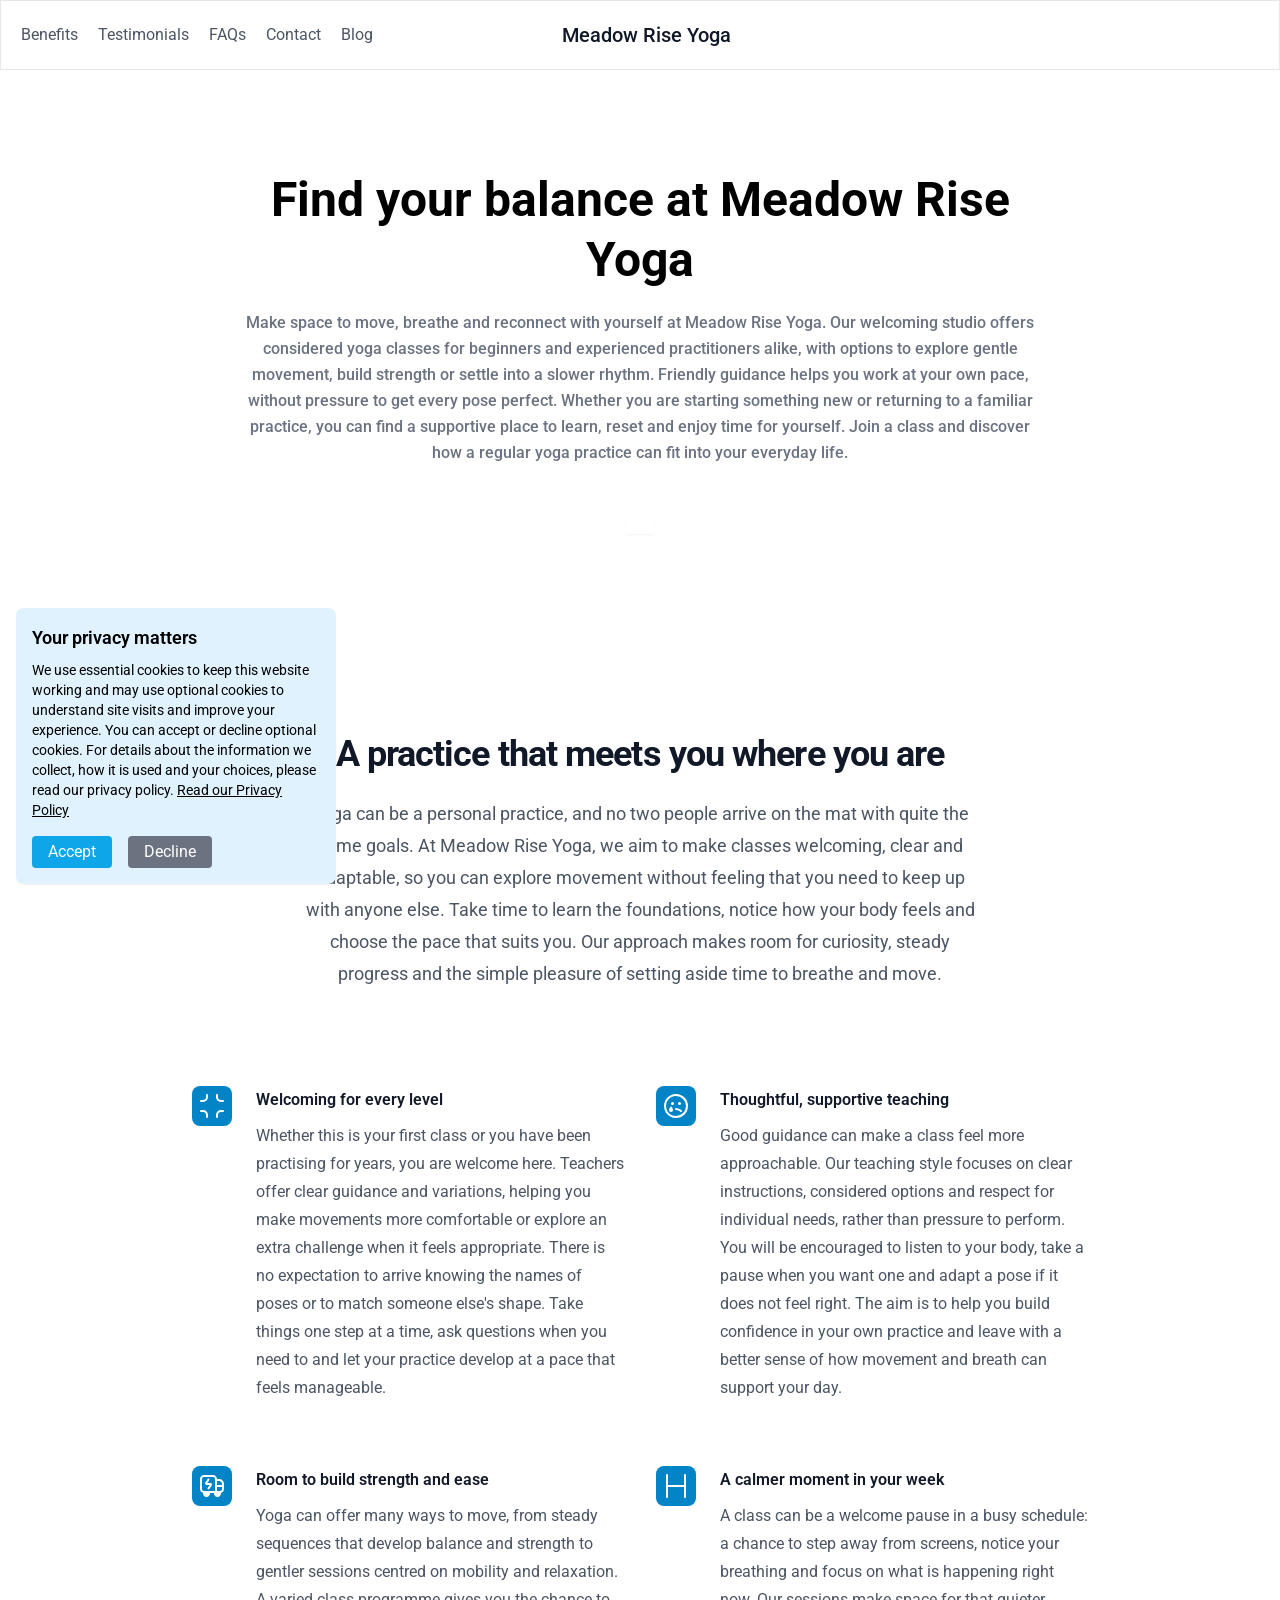
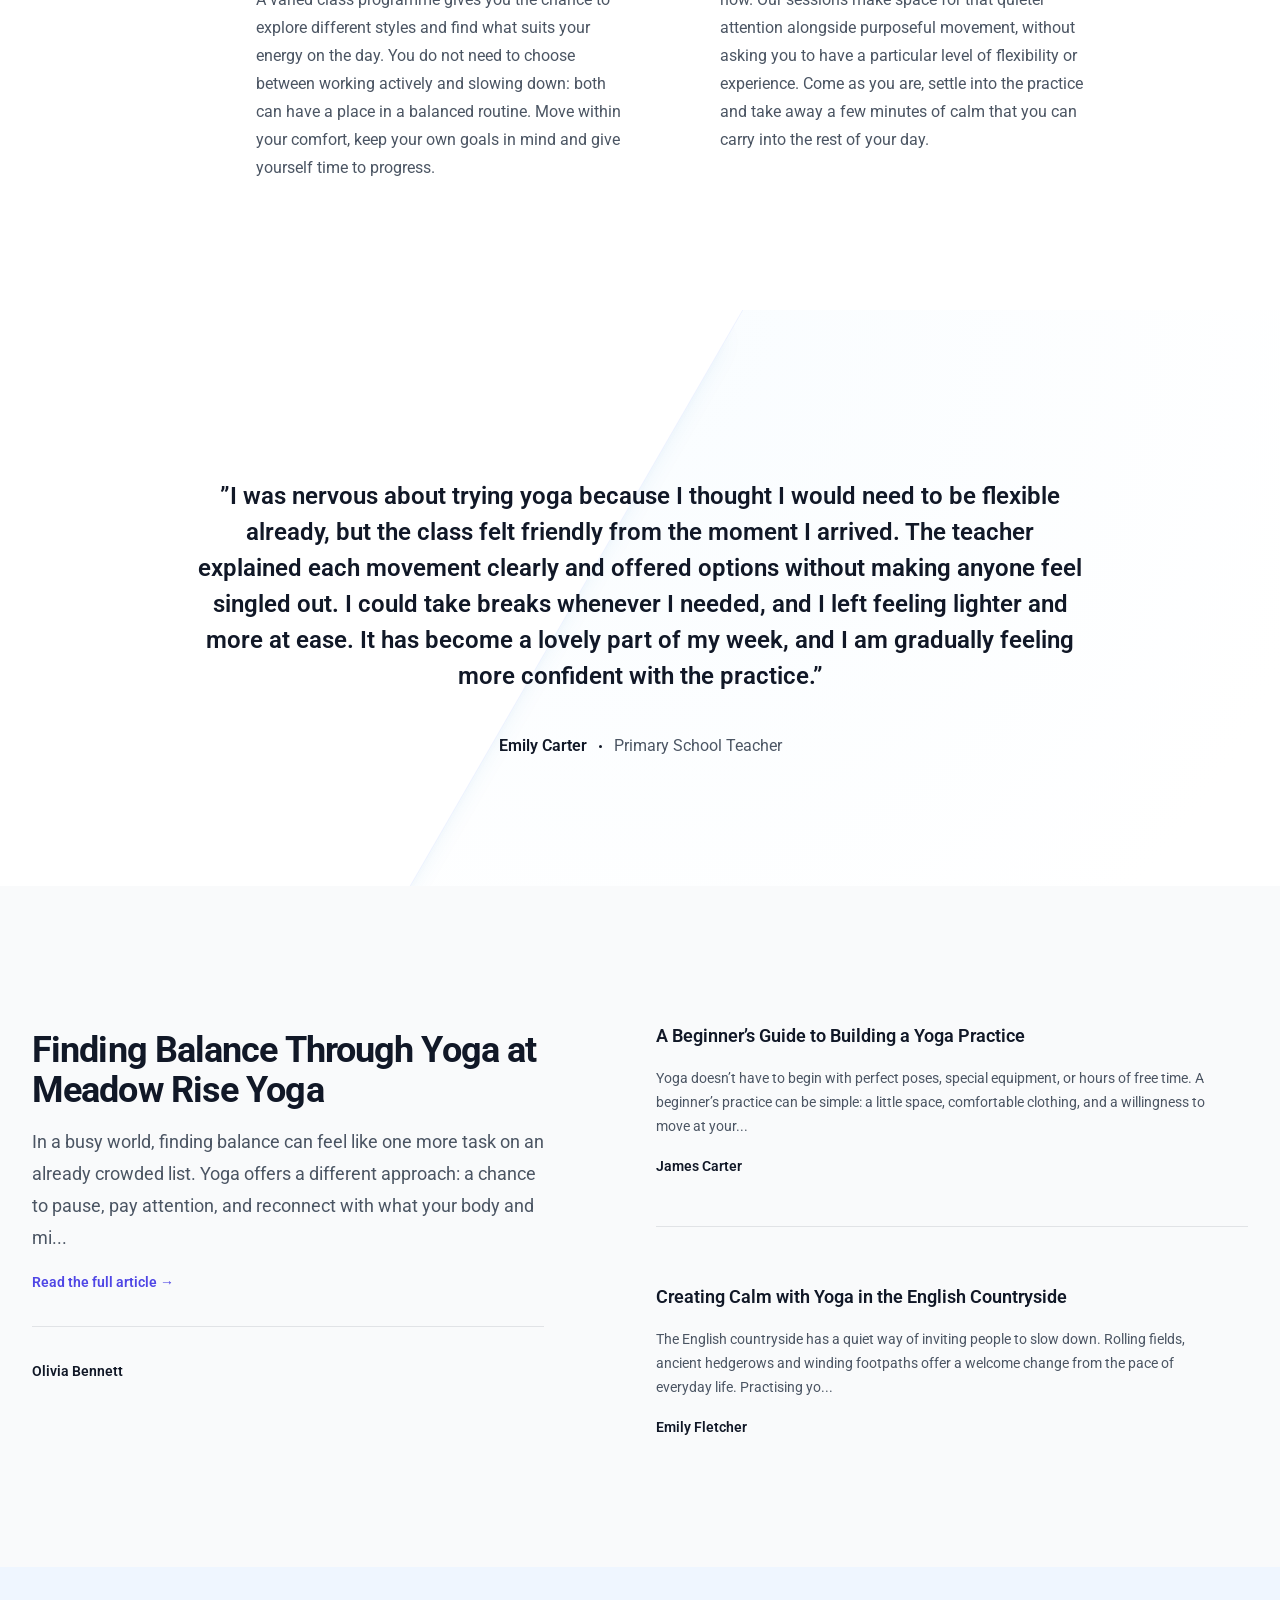
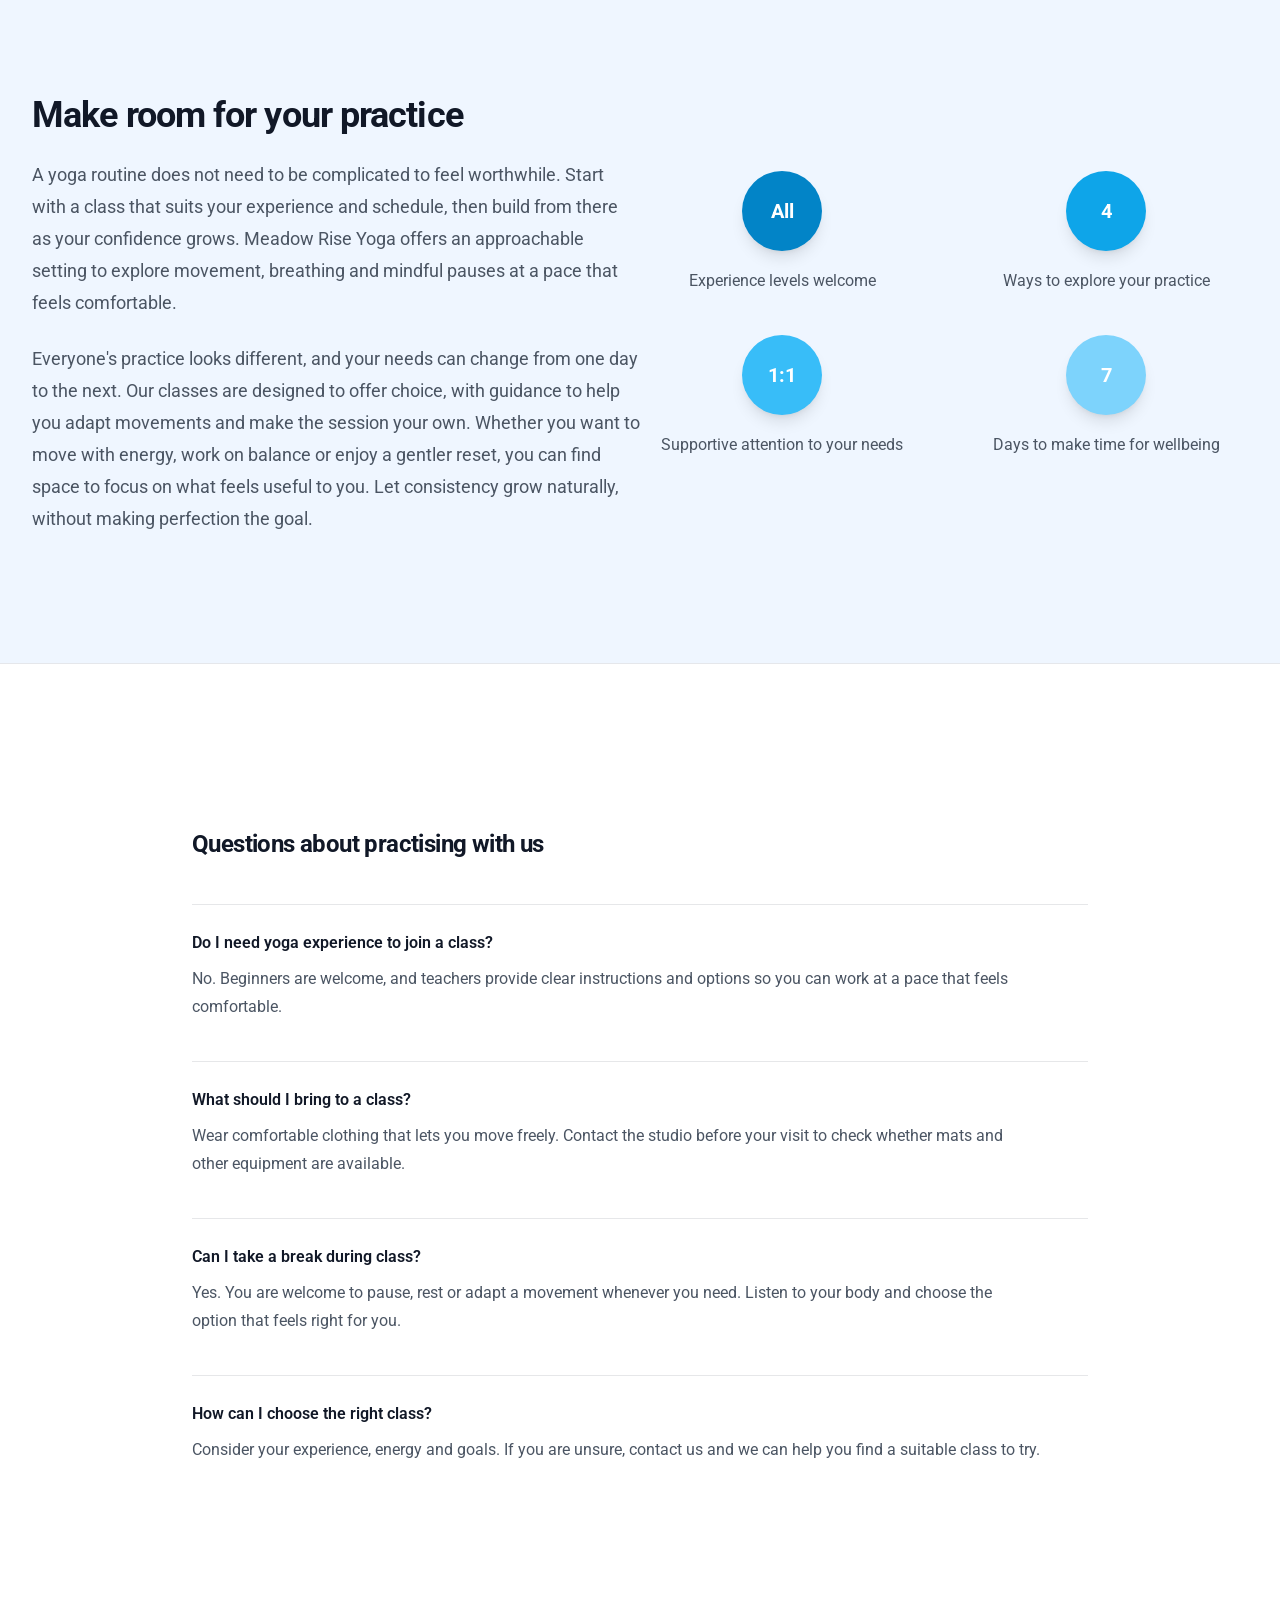
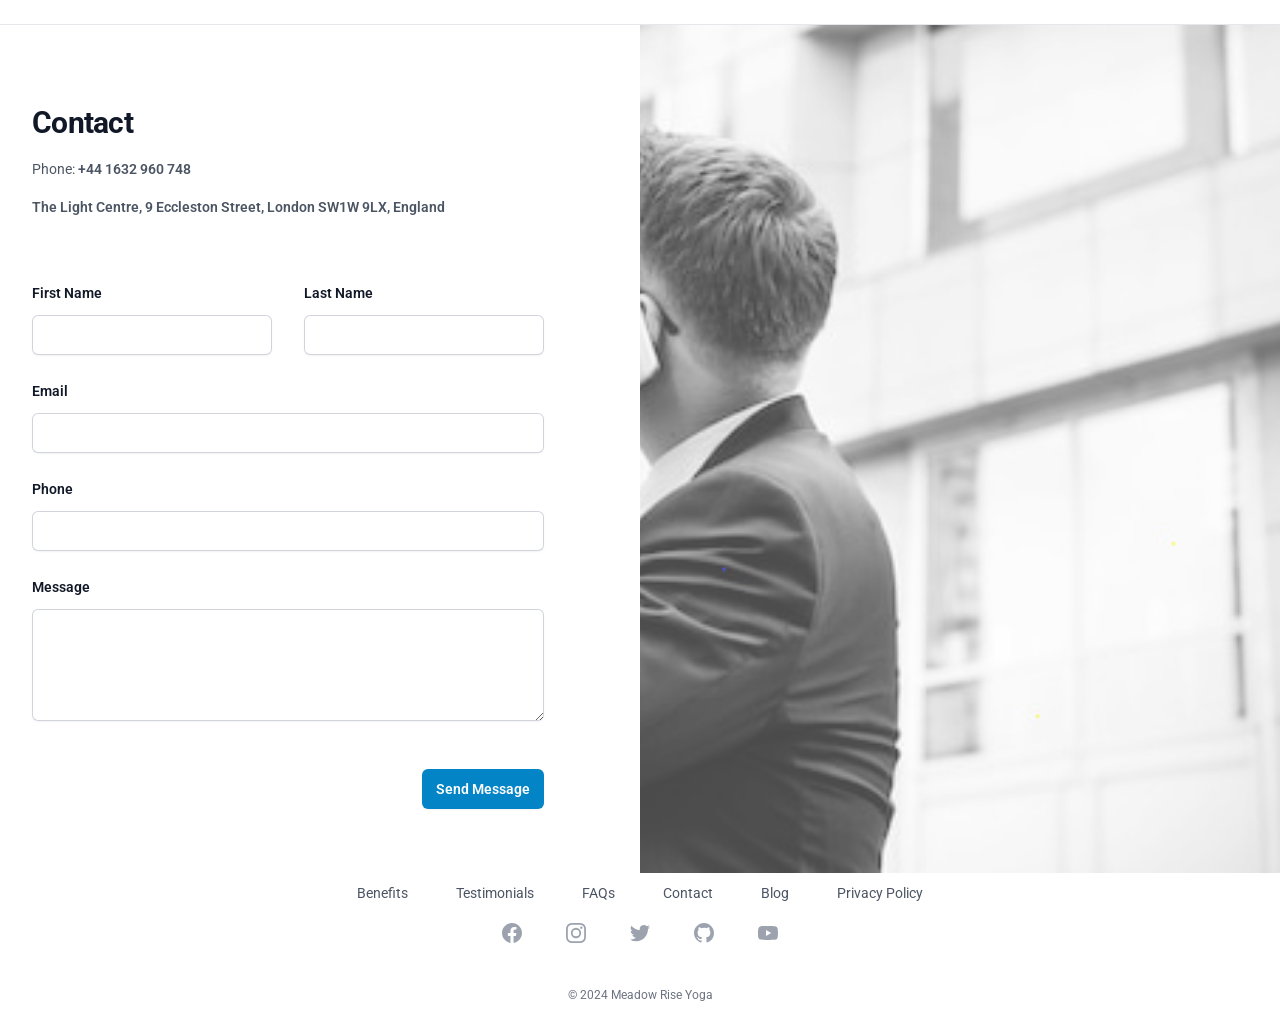
<file: index.html>
<!doctype html>
<html lang="en" class="full_height" dir="ltr">
	<head>
		<link rel="icon" type="image/x-icon" href="favicon.ico" />
		<style>
			body {
				font-family: "Roboto", sans-serif;
			}
		</style>
		<meta charset="utf-8" />
		<link href="styles.css" rel="stylesheet" />
		<link rel="preconnect" href="https://fonts.googleapis.com" />
		<meta name="viewport" content="width=device-width,initial-scale=1" />
		<link rel="preconnect" href="https://fonts.gstatic.com" crossorigin="" />
		<title>Meadow Rise Yoga</title>
		<meta name="description" content="Meadow Rise Yoga is a welcoming yoga studio in England, created for people who want to move with greater ease, build strength and make room for a little calm in everyday life. Explore friendly, thoughtfully paced classes for different experience levels, with supportive teaching and a focus on finding a practice that feels right for you." />
		<link href="https://fonts.googleapis.com/css2?family=Roboto:wght@400;500;700&amp;display=swap" rel="stylesheet" />
	</head>
	<body>
		<header class="text_gray_six_hundred body-font bottom_perimeter perimeter_bound">
			<div class="container_haven horizontal_auto_margin flexible_nexus flex_wrap_zone padding_five_units flex_column_formation medium_flex_row item_centered">
				<nav class="flexible_nexus large_width_two_fifths flex_wrap_zone item_centered text_base_size medium_left_margin_auto">
					<a href="index.html#d7zvsk7" class="right_margin_five hover_text_gray_nine_hundred">Benefits</a>
					<a href="index.html#z0o5yx" class="right_margin_five hover_text_gray_nine_hundred">Testimonials</a>
					<a href="index.html#twvlcz" class="right_margin_five hover_text_gray_nine_hundred">FAQs</a>
					<a href="contact.html" class="right_margin_five hover_text_gray_nine_hundred">Contact</a>
					<a href="blog.html" class="right_margin_five hover_text_gray_nine_hundred">Blog</a>
				</nav>
				<a href="index.html" class="flexible_nexus initial_ranking large_order_none large_width_one_fifth title-font medium_typography item_centered text_gray_nine_hundred large_item_centered large_justified_center bottom_margin_four medium_bottom_margin_zero">
					<span class="left_margin_three text_extra_large">Meadow Rise Yoga</span>
				</a>
				<div class="large_width_two_fifths inline_flex_space large_justified_terminal left_margin_five large_left_margin_zero"></div>
			</div>
		</header>
		<div id="cqagxqr">
			<section class="relative_fiefdom hidden_overflow top_padding_sixty_pixels bottom_padding_sixteen medium_top_padding_one_hundred_pixels">
				<div class="flexible_nexus flex_wrap_zone justify-content-center">
					<div class="full_width horizontal_padding_four">
						<div class="wow fadeInUp horizontal_auto_margin max_width_eight_hundred_pixels text_align_center" data-wow-delay=".2s">
							<h1 class="bottom_margin_five text_three_extra_large bold_typography leading_tight text_onyx_black small_text_four_extra_large small_leading_tight medium_text_five_extra_large medium_leading_tight">Find your balance at Meadow Rise Yoga</h1>
							<p class="bottom_margin_twelve text_base_size text_gray_five_hundred medium_typography leading_relaxed_exclamation text-body-color">
								Make space to move, breathe and reconnect with yourself at Meadow Rise Yoga. Our welcoming studio offers considered yoga classes for beginners and experienced practitioners alike, with options to explore gentle movement, build strength or settle into a slower rhythm. Friendly guidance helps you work at your own pace, without pressure to get every pose perfect. Whether you are starting something new or returning to a familiar practice, you can find a supportive place to learn, reset and
								enjoy time for yourself. Join a class and discover how a regular yoga practice can fit into your everyday life.
							</p>
							<div class="flexible_nexus flex_column_formation item_centered justified_center vertical_space_four small_flex_row small_horizontal_space_four small_vertical_space_zero">
								<a href="#" class="bg--600 horizontal_padding_three_point_five vertical_padding_two_point_five text_small semibold_typography text_pure_white small_shadow hover:bg--500 focus_visible_outline focus_visible_outline_two focus_visible_outline_offset_two focus-visible:outline--600"></a>
							</div>
						</div>
					</div>
				</div>
			</section>
		</div>
		<div id="d7zvsk7">
			<div class="background_pure_white vertical_padding_twenty_four small_vertical_padding_thirty_two">
				<div class="horizontal_auto_margin max_width_seven_extra_large horizontal_padding_six large_horizontal_padding_eight">
					<div class="horizontal_auto_margin max_width_two_extra_large large_text_align_center">
						<p class="top_margin_two text_three_extra_large bold_typography tracking_tightness text_gray_nine_hundred small_text_four_extra_large">A practice that meets you where you are</p>
						<p class="top_margin_six text_large leading_eight_units text_gray_six_hundred">
							Yoga can be a personal practice, and no two people arrive on the mat with quite the same goals. At Meadow Rise Yoga, we aim to make classes welcoming, clear and adaptable, so you can explore movement without feeling that you need to keep up with anyone else. Take time to learn the foundations, notice how your body feels and choose the pace that suits you. Our approach makes room for curiosity, steady progress and the simple pleasure of setting aside time to breathe and move.
						</p>
					</div>
					<div class="horizontal_auto_margin top_margin_sixteen max_width_two_extra_large small_top_margin_twenty large_top_margin_twenty_four large_max_width_four_extra_large">
						<dl class="grid_structure max_width_extra_large one_grid_column gap_horizontal_eight gap_vertical_ten large_max_width_none large_grid_columns_two large_vertical_gap_sixteen">
							<div class="relative_fiefdom left_padding_sixteen">
								<dt class="text_base_size semibold_typography leading_seven_units text_gray_nine_hundred">
									<div class="absolute_dominion left_zero top_zero flexible_nexus height_ten_units width_ten_units item_centered justified_center large_curved_edges background_sky_six_hundred text_pure_white">
										<svg class="width_six_units height_six_units" fill="currentColor" xmlns="http://www.w3.org/2000/svg" id="dqmxfx" viewBox="0 0 24 24" width="512" height="512">
											<path d="M7,0A1,1,0,0,0,6,1V3A3,3,0,0,1,3,6H1A1,1,0,0,0,1,8H3A5.006,5.006,0,0,0,8,3V1A1,1,0,0,0,7,0Z"></path>
											<path d="M23,16H21a5.006,5.006,0,0,0-5,5v2a1,1,0,0,0,2,0V21a3,3,0,0,1,3-3h2a1,1,0,0,0,0-2Z"></path>
											<path d="M21,8h2a1,1,0,0,0,0-2H21a3,3,0,0,1-3-3V1a1,1,0,0,0-2,0V3A5.006,5.006,0,0,0,21,8Z"></path>
											<path d="M3,16H1a1,1,0,0,0,0,2H3a3,3,0,0,1,3,3v2a1,1,0,0,0,2,0V21A5.006,5.006,0,0,0,3,16Z"></path>
										</svg>
									</div>
									Welcoming for every level
								</dt>
								<dd class="top_margin_two text_base_size leading_seven_units text_gray_six_hundred">
									Whether this is your first class or you have been practising for years, you are welcome here. Teachers offer clear guidance and variations, helping you make movements more comfortable or explore an extra challenge when it feels appropriate. There is no expectation to arrive knowing the names of poses or to match someone else's shape. Take things one step at a time, ask questions when you need to and let your practice develop at a pace that feels manageable.
								</dd>
							</div>
							<div class="relative_fiefdom left_padding_sixteen">
								<dt class="text_base_size semibold_typography leading_seven_units text_gray_nine_hundred">
									<div class="absolute_dominion left_zero top_zero flexible_nexus height_ten_units width_ten_units item_centered justified_center large_curved_edges background_sky_six_hundred text_pure_white">
										<svg class="width_six_units height_six_units" fill="currentColor" xmlns="http://www.w3.org/2000/svg" id="squ1frg" data-name="Layer 1" viewBox="0 0 24 24" width="512" height="512">
											<path d="M10,9.5a1.5,1.5,0,0,1-3,0A1.5,1.5,0,0,1,10,9.5ZM15.5,8a1.5,1.5,0,0,0,0,3A1.5,1.5,0,0,0,15.5,8ZM24,12A12.013,12.013,0,0,0,12,0C-3.9.6-3.893,23.4,12,24A12.013,12.013,0,0,0,24,12Zm-2,0A10.011,10.011,0,0,1,12,22C-1.249,21.5-1.244,2.5,12,2A10.011,10.011,0,0,1,22,12Zm-4.254,5.666a1,1,0,0,0-.08-1.412A9.454,9.454,0,0,0,12,14a1,1,0,0,0,0,2,7.519,7.519,0,0,1,4.336,1.747,1,1,0,0,0,1.41-.081ZM5,16a2,2,0,0,0,4,0,6.571,6.571,0,0,0-1.538-3.388C6.46,11.512,4.953,15.152,5,16Z"></path>
										</svg>
									</div>
									Thoughtful, supportive teaching
								</dt>
								<dd class="top_margin_two text_base_size leading_seven_units text_gray_six_hundred">
									Good guidance can make a class feel more approachable. Our teaching style focuses on clear instructions, considered options and respect for individual needs, rather than pressure to perform. You will be encouraged to listen to your body, take a pause when you want one and adapt a pose if it does not feel right. The aim is to help you build confidence in your own practice and leave with a better sense of how movement and breath can support your day.
								</dd>
							</div>
							<div class="relative_fiefdom left_padding_sixteen">
								<dt class="text_base_size semibold_typography leading_seven_units text_gray_nine_hundred">
									<div class="absolute_dominion left_zero top_zero flexible_nexus height_ten_units width_ten_units item_centered justified_center large_curved_edges background_sky_six_hundred text_pure_white">
										<svg class="width_six_units height_six_units" fill="currentColor" xmlns="http://www.w3.org/2000/svg" id="squ1frg" data-name="Layer 1" viewBox="0 0 24 24">
											<path
												d="m19,5h-2c0-2.206-1.794-4-4-4H4C1.794,1,0,2.794,0,5v10c0,1.881,1.309,3.452,3.061,3.877-.038.204-.061.412-.061.623,0,1.93,1.57,3.5,3.5,3.5s3.5-1.57,3.5-3.5c0-.169-.017-.335-.041-.5h4.082c-.024.165-.041.331-.041.5,0,1.93,1.57,3.5,3.5,3.5s3.5-1.57,3.5-3.5c0-.211-.023-.419-.061-.623,1.752-.425,3.061-1.996,3.061-3.877v-5c0-2.757-2.243-5-5-5Zm0,2c1.654,0,3,1.346,3,3v1h-5v-4h2ZM2,15V5c0-1.103.897-2,2-2h9c1.103,0,2,.897,2,2v12H4c-1.103,0-2-.897-2-2Zm18,2h-3v-4h5v2c0,1.103-.897,2-2,2Zm-14.682-6.652c-.303-.408-.396-.943-.249-1.43.028-.095,2.599-3.973,2.599-3.973.308-.46.928-.584,1.387-.277.46.307.584.928.277,1.387l-1.965,2.945h3.028c.591,0,1.133.323,1.412.845.28.521.251,1.151-.075,1.645l-2.403,3.569c-.192.287-.509.441-.83.441-.192,0-.386-.055-.558-.171-.458-.308-.579-.93-.271-1.388l1.979-2.941h-3.035c-.509,0-.993-.244-1.297-.652Z"
											></path>
										</svg>
									</div>
									Room to build strength and ease
								</dt>
								<dd class="top_margin_two text_base_size leading_seven_units text_gray_six_hundred">
									Yoga can offer many ways to move, from steady sequences that develop balance and strength to gentler sessions centred on mobility and relaxation. A varied class programme gives you the chance to explore different styles and find what suits your energy on the day. You do not need to choose between working actively and slowing down: both can have a place in a balanced routine. Move within your comfort, keep your own goals in mind and give yourself time to progress.
								</dd>
							</div>
							<div class="relative_fiefdom left_padding_sixteen">
								<dt class="text_base_size semibold_typography leading_seven_units text_gray_nine_hundred">
									<div class="absolute_dominion left_zero top_zero flexible_nexus height_ten_units width_ten_units item_centered justified_center large_curved_edges background_sky_six_hundred text_pure_white">
										<svg class="width_six_units height_six_units" fill="currentColor" xmlns="http://www.w3.org/2000/svg" id="squ1frg" data-name="Layer 1" viewBox="0 0 24 24" width="512" height="512"><path d="M21,0c-.553,0-1,.448-1,1V11H4V1c-.006-1.308-1.994-1.307-2,0V23c.006,1.308,1.994,1.307,2,0V13H20v10c.006,1.308,1.995,1.307,2,0V1c0-.552-.447-1-1-1Z"></path></svg>
									</div>
									A calmer moment in your week
								</dt>
								<dd class="top_margin_two text_base_size leading_seven_units text_gray_six_hundred">
									A class can be a welcome pause in a busy schedule: a chance to step away from screens, notice your breathing and focus on what is happening right now. Our sessions make space for that quieter attention alongside purposeful movement, without asking you to have a particular level of flexibility or experience. Come as you are, settle into the practice and take away a few minutes of calm that you can carry into the rest of your day.
								</dd>
							</div>
						</dl>
					</div>
				</div>
			</div>
		</div>
		<div id="z0o5yx">
			<section class="relative_fiefdom lone_shelter hidden_overflow background_pure_white horizontal_padding_six vertical_padding_twenty_four small_vertical_padding_thirty_two large_horizontal_padding_eight">
				<div class="absolute_dominion zero_inset z_negative_ten background_radial_gradient opacity_twenty_percent"></div>
				<div class="absolute_dominion vertical_zero_inset right_half z_negative_ten right_margin_sixteen width_two_hundred_percent origin_lower_left skew_angle_negative_thirty background_pure_white extra_large_shadow shadow_sky_six_hundred_tenth ring_one ring_indigo_fifty small_right_margin_twenty_eight large_right_margin_zero extra_large_right_margin_sixteen extra_large_origin_center"></div>
				<div class="horizontal_auto_margin max_width_two_extra_large large_max_width_four_extra_large">
					<figure class="top_margin_ten">
						<blockquote class="text_align_center text_extra_large semibold_typography leading_eight_units text_gray_nine_hundred small_text_two_extra_large small_leading_nine_units">
							<p>”I was nervous about trying yoga because I thought I would need to be flexible already, but the class felt friendly from the moment I arrived. The teacher explained each movement clearly and offered options without making anyone feel singled out. I could take breaks whenever I needed, and I left feeling lighter and more at ease. It has become a lovely part of my week, and I am gradually feeling more confident with the practice.”</p>
						</blockquote>
						<figcaption class="top_margin_ten">
							<div class="top_margin_four flexible_nexus item_centered justified_center horizontal_space_three text_base_size">
								<div class="semibold_typography text_gray_nine_hundred">Emily Carter</div>
								<svg viewBox="0 0 2 2" width="3" height="3" aria-hidden="true" class="fill_gray_nine_hundred">
									<circle cx="1" cy="1" r="1"></circle>
								</svg>
								<div class="text_gray_six_hundred">Primary School Teacher</div>
							</div>
						</figcaption>
					</figure>
				</div>
			</section>
		</div>
		<div class="background_gray_fifty vertical_padding_twenty_four small_vertical_padding_thirty_two">
			<div class="horizontal_auto_margin grid_structure max_width_seven_extra_large one_grid_column gap_horizontal_eight gap_vertical_twelve horizontal_padding_six small_vertical_gap_sixteen large_grid_columns_two large_horizontal_padding_eight">
				<article class="horizontal_auto_margin full_width max_width_two_extra_large large_horizontal_margin_zero large_max_width_large">
					<h2 id="xt0s01" class="top_margin_four text_three_extra_large bold_typography tracking_tightness text_gray_nine_hundred small_text_four_extra_large">Finding Balance Through Yoga at Meadow Rise Yoga</h2>
					<p class="top_margin_four text_large leading_eight_units text_gray_six_hundred">In a busy world, finding balance can feel like one more task on an already crowded list. Yoga offers a different approach: a chance to pause, pay attention, and reconnect with what your body and mi...</p>
					<div class="top_margin_four flexible_nexus flex_column_formation justified_interspace gap_six_units small_top_margin_eight small_flex_row_reverse small_gap_eight_units large_top_margin_four large_flex_column">
						<div class="flexible_nexus">
							<a href="finding-balance-through-yoga-at-meadow-rise-yoga.html" class="text_small semibold_typography leading_six_units text_indigo_six_hundred" aria-describedby="featured-post">
								Read the full article
								<span aria-hidden="true">→</span>
							</a>
						</div>
						<div class="flexible_nexus large_top_perimeter large_border_gray_nine_hundred_tenth large_top_padding_eight">
							<div class="flexible_nexus gap_horizontal_two_point_five text_small semibold_typography leading_six_units text_gray_nine_hundred">Olivia Bennett</div>
						</div>
					</div>
				</article>
				<div class="horizontal_auto_margin full_width max_width_two_extra_large top_perimeter border_gray_nine_hundred_tenth top_padding_twelve small_top_padding_sixteen large_horizontal_margin_zero large_max_width_none large_no_top_perimeter large_top_padding_zero">
					<div class="negative_vertical_margin_twelve vertical_division divide_gray_nine_hundred_tenth">
						<article class="vertical_padding_twelve">
							<div class="collective_unit relative_fiefdom max_width_extra_large">
								<h2 class="top_margin_two text_large semibold_typography text_gray_nine_hundred group_hover_text_gray_six_hundred">
									<a href="a-beginner-s-guide-to-building-a-yoga-practice.html">
										<span class="absolute_dominion zero_inset"></span>
										A Beginner’s Guide to Building a Yoga Practice
									</a>
								</h2>
								<p class="top_margin_four text_small leading_six_units text_gray_six_hundred">Yoga doesn’t have to begin with perfect poses, special equipment, or hours of free time. A beginner’s practice can be simple: a little space, comfortable clothing, and a willingness to move at your...</p>
							</div>
							<div class="top_margin_four flexible_nexus">
								<div class="relative_fiefdom flexible_nexus gap_horizontal_two_point_five text_small semibold_typography leading_six_units text_gray_nine_hundred">James Carter</div>
							</div>
						</article>
						<article class="vertical_padding_twelve">
							<div class="collective_unit relative_fiefdom max_width_extra_large">
								<h2 class="top_margin_two text_large semibold_typography text_gray_nine_hundred group_hover_text_gray_six_hundred">
									<a href="creating-calm-with-yoga-in-the-english-countryside.html">
										<span class="absolute_dominion zero_inset"></span>
										Creating Calm with Yoga in the English Countryside
									</a>
								</h2>
								<p class="top_margin_four text_small leading_six_units text_gray_six_hundred">The English countryside has a quiet way of inviting people to slow down. Rolling fields, ancient hedgerows and winding footpaths offer a welcome change from the pace of everyday life. Practising yo...</p>
							</div>
							<div class="top_margin_four flexible_nexus">
								<div class="relative_fiefdom flexible_nexus gap_horizontal_two_point_five text_small semibold_typography leading_six_units text_gray_nine_hundred">Emily Fletcher</div>
							</div>
						</article>
					</div>
				</div>
			</div>
		</div>
		<div id="fb544c">
			<div class="background_blue_fifty vertical_padding_twenty_four small_vertical_padding_thirty_two">
				<div class="horizontal_auto_margin max_width_seven_extra_large horizontal_padding_six large_horizontal_padding_eight">
					<div class="horizontal_auto_margin max_width_two_extra_large large_horizontal_margin_zero large_max_width_none">
						<div class="flexible_nexus flex_column_formation large_flex_row large_item_centered large_justified_interspace">
							<div class="large_width_half">
								<h2 class="text_three_extra_large bold_typography tracking_tightness text_gray_nine_hundred small_text_four_extra_large">Make room for your practice</h2>
								<p class="top_margin_six text_large leading_eight_units text_gray_six_hundred">A yoga routine does not need to be complicated to feel worthwhile. Start with a class that suits your experience and schedule, then build from there as your confidence grows. Meadow Rise Yoga offers an approachable setting to explore movement, breathing and mindful pauses at a pace that feels comfortable.</p>
								<p class="top_margin_six text_large leading_eight_units text_gray_six_hundred">Everyone's practice looks different, and your needs can change from one day to the next. Our classes are designed to offer choice, with guidance to help you adapt movements and make the session your own. Whether you want to move with energy, work on balance or enjoy a gentler reset, you can find space to focus on what feels useful to you. Let consistency grow naturally, without making perfection the goal.</p>
							</div>
							<div class="large_width_half top_margin_ten large_top_margin_zero">
								<div class="grid_structure two_grid_columns gap_eight_units large_gap_ten_units">
									<div class="flexible_nexus flex_column_formation item_centered">
										<div class="flexible_nexus item_centered justified_center background_sky_six_hundred width_twenty_units height_twenty_units fully_curved_edges text_pure_white text_extra_large bold_typography large_shadow">All</div>
										<dt class="top_margin_four text_base_size leading_seven_units text_gray_six_hundred">Experience levels welcome</dt>
									</div>
									<div class="flexible_nexus flex_column_formation item_centered">
										<div class="flexible_nexus item_centered justified_center background_sky_five_hundred width_twenty_units height_twenty_units fully_curved_edges text_pure_white text_extra_large bold_typography large_shadow">4</div>
										<dt class="top_margin_four text_base_size leading_seven_units text_gray_six_hundred">Ways to explore your practice</dt>
									</div>
									<div class="flexible_nexus flex_column_formation item_centered">
										<div class="flexible_nexus item_centered justified_center background_sky_four_hundred width_twenty_units height_twenty_units fully_curved_edges text_pure_white text_extra_large bold_typography large_shadow">1:1</div>
										<dt class="top_margin_four text_base_size leading_seven_units text_gray_six_hundred">Supportive attention to your needs</dt>
									</div>
									<div class="flexible_nexus flex_column_formation item_centered">
										<div class="flexible_nexus item_centered justified_center background_sky_three_hundred width_twenty_units height_twenty_units fully_curved_edges text_pure_white text_extra_large bold_typography large_shadow">7</div>
										<dt class="top_margin_four text_base_size leading_seven_units text_gray_six_hundred">Days to make time for wellbeing</dt>
									</div>
								</div>
							</div>
						</div>
					</div>
				</div>
			</div>
		</div>
		<div id="twvlcz">
			<div class="background_pure_white vertical_perimeter">
				<div class="horizontal_auto_margin max_width_seven_extra_large horizontal_padding_six vertical_padding_twenty_four small_vertical_padding_thirty_two large_horizontal_padding_eight large_vertical_padding_forty">
					<div class="horizontal_auto_margin max_width_four_extra_large vertical_division divide_gray_nine_hundred_tenth">
						<h2 class="text_two_extra_large bold_typography leading_ten_units tracking_tightness text_gray_nine_hundred">Questions about practising with us</h2>
						<dl class="top_margin_ten vertical_space_six vertical_division divide_gray_nine_hundred_tenth">
							<div class="top_padding_six">
								<dt>
									<div class="flexible_nexus full_width item_initial justified_interspace text_align_left text_gray_nine_hundred">
										<span class="text_base_size semibold_typography leading_seven_units">Do I need yoga experience to join a class?</span>
										<span class="left_margin_six flexible_nexus height_seven_units item_centered"></span>
									</div>
								</dt>
								<dd class="top_margin_two right_padding_twelve" id="v8lm4k">
									<p class="text_base_size leading_seven_units text_gray_six_hundred">No. Beginners are welcome, and teachers provide clear instructions and options so you can work at a pace that feels comfortable.</p>
								</dd>
							</div>
						</dl>
						<dl class="top_margin_ten vertical_space_six vertical_division divide_gray_nine_hundred_tenth">
							<div class="top_padding_six">
								<dt>
									<div class="flexible_nexus full_width item_initial justified_interspace text_align_left text_gray_nine_hundred">
										<span class="text_base_size semibold_typography leading_seven_units">What should I bring to a class?</span>
										<span class="left_margin_six flexible_nexus height_seven_units item_centered"></span>
									</div>
								</dt>
								<dd class="top_margin_two right_padding_twelve" id="v8lm4k">
									<p class="text_base_size leading_seven_units text_gray_six_hundred">Wear comfortable clothing that lets you move freely. Contact the studio before your visit to check whether mats and other equipment are available.</p>
								</dd>
							</div>
						</dl>
						<dl class="top_margin_ten vertical_space_six vertical_division divide_gray_nine_hundred_tenth">
							<div class="top_padding_six">
								<dt>
									<div class="flexible_nexus full_width item_initial justified_interspace text_align_left text_gray_nine_hundred">
										<span class="text_base_size semibold_typography leading_seven_units">Can I take a break during class?</span>
										<span class="left_margin_six flexible_nexus height_seven_units item_centered"></span>
									</div>
								</dt>
								<dd class="top_margin_two right_padding_twelve" id="v8lm4k">
									<p class="text_base_size leading_seven_units text_gray_six_hundred">Yes. You are welcome to pause, rest or adapt a movement whenever you need. Listen to your body and choose the option that feels right for you.</p>
								</dd>
							</div>
						</dl>
						<dl class="top_margin_ten vertical_space_six vertical_division divide_gray_nine_hundred_tenth">
							<div class="top_padding_six">
								<dt>
									<div class="flexible_nexus full_width item_initial justified_interspace text_align_left text_gray_nine_hundred">
										<span class="text_base_size semibold_typography leading_seven_units">How can I choose the right class?</span>
										<span class="left_margin_six flexible_nexus height_seven_units item_centered"></span>
									</div>
								</dt>
								<dd class="top_margin_two right_padding_twelve" id="v8lm4k">
									<p class="text_base_size leading_seven_units text_gray_six_hundred">Consider your experience, energy and goals. If you are unsure, contact us and we can help you find a suitable class to try.</p>
								</dd>
							</div>
						</dl>
					</div>
				</div>
			</div>
		</div>
		<div id="contact">
			<div class="relative_fiefdom background_pure_white">
				<div class="large_absolute_position large_zero_inset large_left_half">
					<img class="height_sixty_four_units full_width background_gray_fifty object_full_cover small_height_eighty_units large_absolute_position large_full_height opacity_seventy_percent" src="img/4a801884404317f10efc6ccb4bf56eda.jpg" alt="" />
				</div>
				<div class="bottom_padding_twenty_four top_padding_sixteen small_bottom_padding_sixteen small_top_padding_twenty_four large_horizontal_auto_margin large_grid_structure large_max_width_seven_extra_large large_grid_columns_two large_top_padding_twenty">
					<div class="horizontal_padding_six large_horizontal_padding_eight">
						<div class="horizontal_auto_margin max_width_extra_large large_horizontal_margin_zero large_max_width_large">
							<h2 class="text_three_extra_large bold_typography tracking_tightness text_gray_nine_hundred">Contact</h2>
							<p class="top_margin_four text_small leading_six_units text_gray_six_hundred">
								Phone:
								<a href="mailto:+44 1632 960 748" class="semibold_typography">+44 1632 960 748</a>
							</p>
							<p class="top_margin_four text_small text_gray_six_hundred"><span class="semibold_typography">The Light Centre, 9 Eccleston Street, London SW1W 9LX, England</span></p>
							<form action="#" method="POST" class="top_margin_sixteen">
								<div class="grid_structure one_grid_column gap_horizontal_eight gap_vertical_six small_grid_columns_two">
									<div>
										<label for="first-name" class="earth_block text_small semibold_typography leading_six_units text_gray_nine_hundred">First Name</label>
										<div class="top_margin_two_point_five">
											<input type="text" name="first-name" id="p7mri" autocomplete="given-name" class="earth_block full_width medium_curved_edges no_border horizontal_padding_three_point_five vertical_padding_two text_gray_nine_hundred small_shadow ring_one inset_ring ring_gray_three_hundred placeholder_text_gray_four_hundred focus_ring_two focus_ring_inset focus_ring_sky_six_hundred small_text_small small_leading_six_units" />
										</div>
									</div>
									<div>
										<label for="last-name" class="earth_block text_small semibold_typography leading_six_units text_gray_nine_hundred">Last Name</label>
										<div class="top_margin_two_point_five">
											<input type="text" name="last-name" id="mbae" autocomplete="family-name" class="earth_block full_width medium_curved_edges no_border horizontal_padding_three_point_five vertical_padding_two text_gray_nine_hundred small_shadow ring_one inset_ring ring_gray_three_hundred placeholder_text_gray_four_hundred focus_ring_two focus_ring_inset focus_ring_sky_six_hundred small_text_small small_leading_six_units" />
										</div>
									</div>
									<div class="small_column_span_two">
										<label for="email" class="earth_block text_small semibold_typography leading_six_units text_gray_nine_hundred">Email</label>
										<div class="top_margin_two_point_five">
											<input id="j5s7" name="email" type="email" autocomplete="email" class="earth_block full_width medium_curved_edges no_border horizontal_padding_three_point_five vertical_padding_two text_gray_nine_hundred small_shadow ring_one inset_ring ring_gray_three_hundred placeholder_text_gray_four_hundred focus_ring_two focus_ring_inset focus_ring_sky_six_hundred small_text_small small_leading_six_units" />
										</div>
									</div>
									<div class="small_column_span_two">
										<div class="flexible_nexus justified_interspace text_small leading_six_units">
											<label for="phone" class="earth_block semibold_typography text_gray_nine_hundred">Phone</label>
										</div>
										<div class="top_margin_two_point_five">
											<input type="tel" name="phone" id="nxzcz2k" autocomplete="tel" aria-describedby="phone-description" class="earth_block full_width medium_curved_edges no_border horizontal_padding_three_point_five vertical_padding_two text_gray_nine_hundred small_shadow ring_one inset_ring ring_gray_three_hundred placeholder_text_gray_four_hundred focus_ring_two focus_ring_inset focus_ring_sky_six_hundred small_text_small small_leading_six_units" />
										</div>
									</div>
									<div class="small_column_span_two">
										<div class="flexible_nexus justified_interspace text_small leading_six_units">
											<label for="message" class="earth_block text_small semibold_typography leading_six_units text_gray_nine_hundred">Message</label>
										</div>
										<div class="top_margin_two_point_five">
											<textarea id="xj47ni" name="message" rows="4" aria-describedby="message-description" class="earth_block full_width medium_curved_edges no_border horizontal_padding_three_point_five vertical_padding_two text_gray_nine_hundred small_shadow ring_one inset_ring ring_gray_three_hundred placeholder_text_gray_four_hundred focus_ring_two focus_ring_inset focus_ring_sky_six_hundred small_text_small small_leading_six_units"></textarea>
										</div>
									</div>
								</div>
								<div class="top_margin_ten flexible_nexus justified_terminal top_padding_two">
									<button type="submit" class="medium_curved_edges background_sky_six_hundred horizontal_padding_three_point_five vertical_padding_two_point_five text_align_center text_small semibold_typography text_pure_white small_shadow hover_background_sky_five_hundred focus_visible_outline focus_visible_outline_two focus_visible_outline_offset_two focus_visible_outline_sky_six_hundred">Send Message</button>
								</div>
							</form>
						</div>
					</div>
				</div>
			</div>
		</div>
		<footer class="background_pure_white">
			<div class="horizontal_auto_margin max_width_seven_extra_large hidden_overflow horizontal_padding_six vertical_padding_two large_horizontal_padding_eight">
				<nav class="negative_bottom_margin_six two_column_layout flexible_nexus justified_center horizontal_space_twelve" aria-label="Footer">
					<a href="index.html#d7zvsk7" class="text_small leading_six_units text_gray_six_hundred hover_text_gray_nine_hundred">Benefits</a>
					<a href="index.html#z0o5yx" class="text_small leading_six_units text_gray_six_hundred hover_text_gray_nine_hundred">Testimonials</a>
					<a href="index.html#twvlcz" class="text_small leading_six_units text_gray_six_hundred hover_text_gray_nine_hundred">FAQs</a>
					<a href="contact.html" class="text_small leading_six_units text_gray_six_hundred hover_text_gray_nine_hundred">Contact</a>
					<a href="blog.html" class="text_small leading_six_units text_gray_six_hundred hover_text_gray_nine_hundred">Blog</a>
					<a href="privacy_policy.html" class="text_small leading_six_units text_gray_six_hundred hover_text_gray_nine_hundred">Privacy Policy</a>
				</nav>
				<div class="top_margin_ten flexible_nexus justified_center horizontal_space_ten">
					<div class="text_gray_four_hundred hover_text_gray_five_hundred">
						<span class="sibling_realm">Facebook</span>
						<svg class="height_six_units width_six_units" fill="currentColor" viewBox="0 0 24 24" aria-hidden="true">
							<path fill-rule="evenodd" d="M22 12c0-5.523-4.477-10-10-10S2 6.477 2 12c0 4.991 3.657 9.128 8.438 9.878v-6.987h-2.54V12h2.54V9.797c0-2.506 1.492-3.89 3.777-3.89 1.094 0 2.238.195 2.238.195v2.46h-1.26c-1.243 0-1.63.771-1.63 1.562V12h2.773l-.443 2.89h-2.33v6.988C18.343 21.128 22 16.991 22 12z" clip-rule="evenodd"></path>
						</svg>
					</div>
					<div class="text_gray_four_hundred hover_text_gray_five_hundred">
						<span class="sibling_realm">Instagram</span>
						<svg class="height_six_units width_six_units" fill="currentColor" viewBox="0 0 24 24" aria-hidden="true">
							<path
								fill-rule="evenodd"
								d="M12.315 2c2.43 0 2.784.013 3.808.06 1.064.049 1.791.218 2.427.465a4.902 4.902 0 011.772 1.153 4.902 4.902 0 011.153 1.772c.247.636.416 1.363.465 2.427.048 1.067.06 1.407.06 4.123v.08c0 2.643-.012 2.987-.06 4.043-.049 1.064-.218 1.791-.465 2.427a4.902 4.902 0 01-1.153 1.772 4.902 4.902 0 01-1.772 1.153c-.636.247-1.363.416-2.427.465-1.067.048-1.407.06-4.123.06h-.08c-2.643 0-2.987-.012-4.043-.06-1.064-.049-1.791-.218-2.427-.465a4.902 4.902 0 01-1.772-1.153 4.902 4.902 0 01-1.153-1.772c-.247-.636-.416-1.363-.465-2.427-.047-1.024-.06-1.379-.06-3.808v-.63c0-2.43.013-2.784.06-3.808.049-1.064.218-1.791.465-2.427a4.902 4.902 0 011.153-1.772A4.902 4.902 0 015.45 2.525c.636-.247 1.363-.416 2.427-.465C8.901 2.013 9.256 2 11.685 2h.63zm-.081 1.802h-.468c-2.456 0-2.784.011-3.807.058-.975.045-1.504.207-1.857.344-.467.182-.8.398-1.15.748-.35.35-.566.683-.748 1.15-.137.353-.3.882-.344 1.857-.047 1.023-.058 1.351-.058 3.807v.468c0 2.456.011 2.784.058 3.807.045.975.207 1.504.344 1.857.182.466.399.8.748 1.15.35.35.683.566 1.15.748.353.137.882.3 1.857.344 1.054.048 1.37.058 4.041.058h.08c2.597 0 2.917-.01 3.96-.058.976-.045 1.505-.207 1.858-.344.466-.182.8-.398 1.15-.748.35-.35.566-.683.748-1.15.137-.353.3-.882.344-1.857.048-1.055.058-1.37.058-4.041v-.08c0-2.597-.01-2.917-.058-3.96-.045-.976-.207-1.505-.344-1.858a3.097 3.097 0 00-.748-1.15 3.098 3.098 0 00-1.15-.748c-.353-.137-.882-.3-1.857-.344-1.023-.047-1.351-.058-3.807-.058zM12 6.865a5.135 5.135 0 110 10.27 5.135 5.135 0 010-10.27zm0 1.802a3.333 3.333 0 100 6.666 3.333 3.333 0 000-6.666zm5.338-3.205a1.2 1.2 0 110 2.4 1.2 1.2 0 010-2.4z"
								clip-rule="evenodd"
							></path>
						</svg>
					</div>
					<div class="text_gray_four_hundred hover_text_gray_five_hundred">
						<span class="sibling_realm">Twitter</span>
						<svg class="height_six_units width_six_units" fill="currentColor" viewBox="0 0 24 24" aria-hidden="true">
							<path d="M8.29 20.251c7.547 0 11.675-6.253 11.675-11.675 0-.178 0-.355-.012-.53A8.348 8.348 0 0022 5.92a8.19 8.19 0 01-2.357.646 4.118 4.118 0 001.804-2.27 8.224 8.224 0 01-2.605.996 4.107 4.107 0 00-6.993 3.743 11.65 11.65 0 01-8.457-4.287 4.106 4.106 0 001.27 5.477A4.072 4.072 0 012.8 9.713v.052a4.105 4.105 0 003.292 4.022 4.095 4.095 0 01-1.853.07 4.108 4.108 0 003.834 2.85A8.233 8.233 0 012 18.407a11.616 11.616 0 006.29 1.84"></path>
						</svg>
					</div>
					<div class="text_gray_four_hundred hover_text_gray_five_hundred">
						<span class="sibling_realm">GitHub</span>
						<svg class="height_six_units width_six_units" fill="currentColor" viewBox="0 0 24 24" aria-hidden="true">
							<path
								fill-rule="evenodd"
								d="M12 2C6.477 2 2 6.484 2 12.017c0 4.425 2.865 8.18 6.839 9.504.5.092.682-.217.682-.483 0-.237-.008-.868-.013-1.703-2.782.605-3.369-1.343-3.369-1.343-.454-1.158-1.11-1.466-1.11-1.466-.908-.62.069-.608.069-.608 1.003.07 1.531 1.032 1.531 1.032.892 1.53 2.341 1.088 2.91.832.092-.647.35-1.088.636-1.338-2.22-.253-4.555-1.113-4.555-4.951 0-1.093.39-1.988 1.029-2.688-.103-.253-.446-1.272.098-2.65 0 0 .84-.27 2.75 1.026A9.564 9.564 0 0112 6.844c.85.004 1.705.115 2.504.337 1.909-1.296 2.747-1.027 2.747-1.027.546 1.379.202 2.398.1 2.651.64.7 1.028 1.595 1.028 2.688 0 3.848-2.339 4.695-4.566 4.943.359.309.678.92.678 1.855 0 1.338-.012 2.419-.012 2.747 0 .268.18.58.688.482A10.019 10.019 0 0022 12.017C22 6.484 17.522 2 12 2z"
								clip-rule="evenodd"
							></path>
						</svg>
					</div>
					<div class="text_gray_four_hundred hover_text_gray_five_hundred">
						<span class="sibling_realm">YouTube</span>
						<svg class="height_six_units width_six_units" fill="currentColor" viewBox="0 0 24 24" aria-hidden="true">
							<path fill-rule="evenodd" d="M19.812 5.418c.861.23 1.538.907 1.768 1.768C21.998 8.746 22 12 22 12s0 3.255-.418 4.814a2.504 2.504 0 0 1-1.768 1.768c-1.56.419-7.814.419-7.814.419s-6.255 0-7.814-.419a2.505 2.505 0 0 1-1.768-1.768C2 15.255 2 12 2 12s0-3.255.417-4.814a2.507 2.507 0 0 1 1.768-1.768C5.744 5 11.998 5 11.998 5s6.255 0 7.814.418ZM15.194 12 10 15V9l5.194 3Z" clip-rule="evenodd"></path>
						</svg>
					</div>
				</div>
				<p class="top_margin_ten text_align_center text_extra_small leading_five_units text_gray_five_hundred">© 2024 Meadow Rise Yoga</p>
			</div>
		</footer>
		<div id="qjtxo" class="foundation_stability bottom_zero left_zero background_sky_one_hundred padding_four_units small_shadow margin_four_units large_curved_edges width_eighty_units">
			<h2 class="text_large semibold_typography">Your privacy matters</h2>
			<p class="text_small top_margin_two">
				We use essential cookies to keep this website working and may use optional cookies to understand site visits and improve your experience. You can accept or decline optional cookies. For details about the information we collect, how it is used and your choices, please read our privacy policy.
				<a class="underlined_text" href="privacy_policy.html">Read our Privacy Policy</a>
			</p>
			<div class="top_margin_four flexible_nexus gap_four_units justified_initial">
				<button onclick="document.getElementById('qjtxo').style.display = 'none'" class="background_sky_five_hundred text_pure_white horizontal_padding_four vertical_padding_one curved_edges hover_background_sky_seven_hundred">Accept</button>
				<button onclick="document.getElementById('qjtxo').style.display = 'none'" class="background_gray_five_hundred text_pure_white horizontal_padding_four vertical_padding_one curved_edges hover_background_gray_seven_hundred">Decline</button>
			</div>
		</div>
	</body>
</html>
</file>
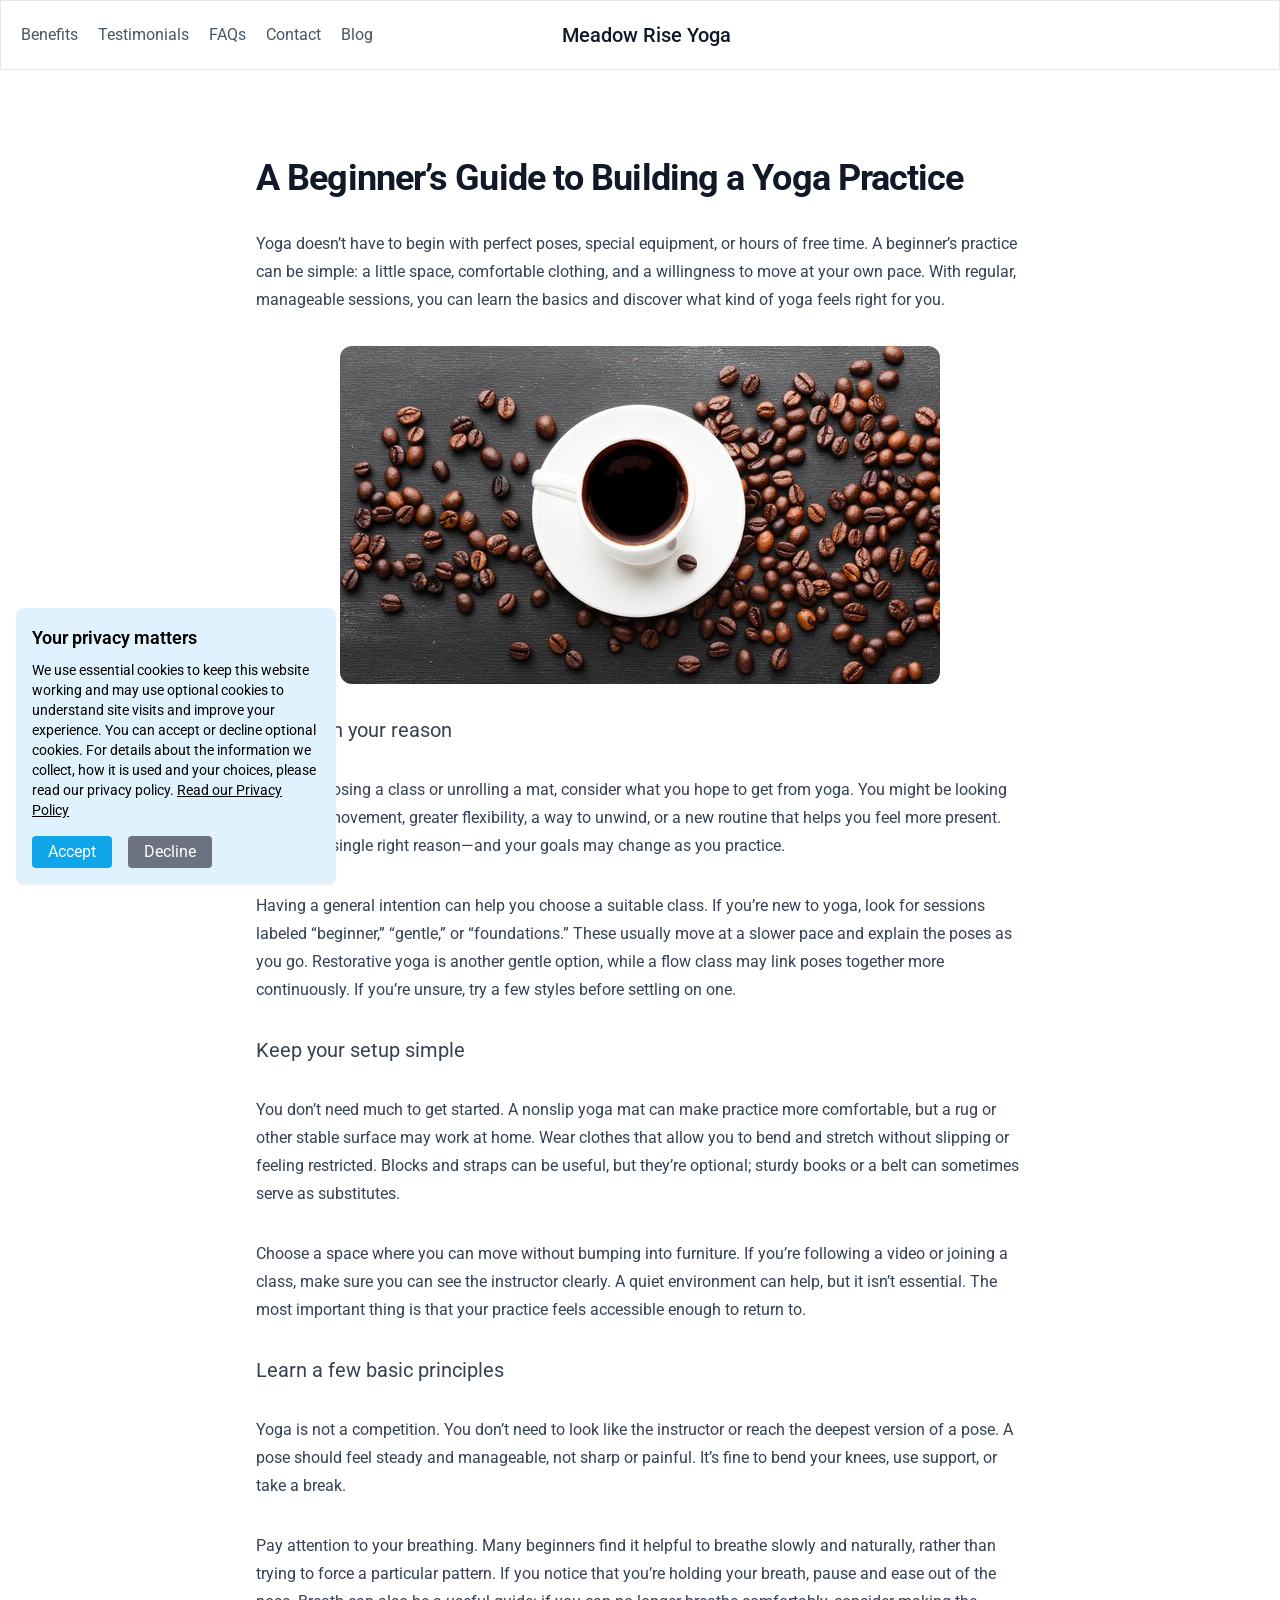
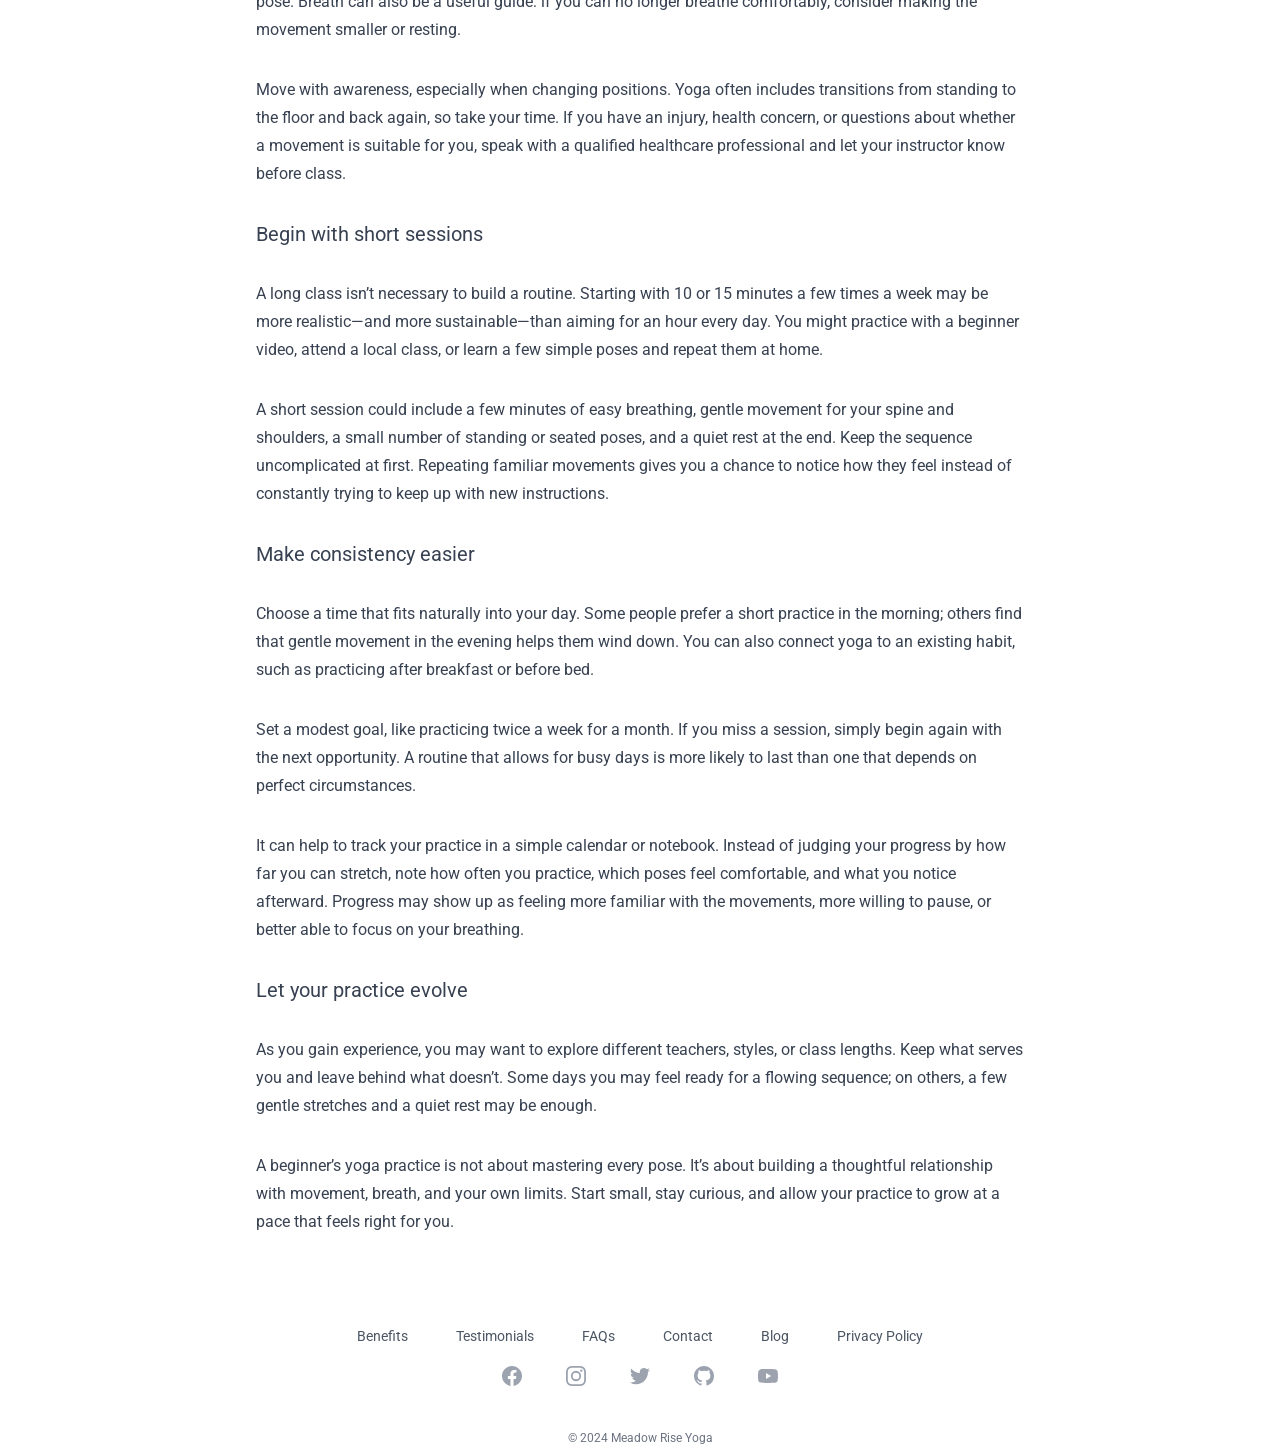
<file: a-beginner-s-guide-to-building-a-yoga-practice.html>
<!doctype html>
<html lang="en" class="full_height" dir="ltr">
        <head>
                <link rel="preconnect" href="https://fonts.gstatic.com" crossorigin="" />
                <link href="https://fonts.googleapis.com/css2?family=Roboto:wght@400;500;700&amp;display=swap" rel="stylesheet" />
                <title>Meadow Rise Yoga</title>
                <meta name="viewport" content="width=device-width,initial-scale=1" />
                <meta name="description" content="Meadow Rise Yoga is a welcoming yoga studio in England, created for people who want to move with greater ease, build strength and make room for a little calm in everyday life. Explore friendly, thoughtfully paced classes for different experience levels, with supportive teaching and a focus on finding a practice that feels right for you." />
                <link href="styles.css" rel="stylesheet" />
                <meta charset="utf-8" />
                <link rel="icon" type="image/x-icon" href="favicon.ico" />
                <style>
                        body {
                                font-family: "Roboto", sans-serif;
                        }
                </style>
                <link rel="preconnect" href="https://fonts.googleapis.com" />
        </head>
        <body>
                <header class="text_gray_six_hundred body-font bottom_perimeter perimeter_bound">
                        <div class="container_haven horizontal_auto_margin flexible_nexus flex_wrap_zone padding_five_units flex_column_formation medium_flex_row item_centered">
                                <nav class="flexible_nexus large_width_two_fifths flex_wrap_zone item_centered text_base_size medium_left_margin_auto">
                                        <a href="index.html#feature" class="right_margin_five hover_text_gray_nine_hundred">Benefits</a>
                                        <a href="index.html#testimonials" class="right_margin_five hover_text_gray_nine_hundred">Testimonials</a>
                                        <a href="index.html#faq" class="right_margin_five hover_text_gray_nine_hundred">FAQs</a>
                                        <a href="contact.html" class="right_margin_five hover_text_gray_nine_hundred">Contact</a>
                                        <a href="blog.html" class="right_margin_five hover_text_gray_nine_hundred">Blog</a>
                                </nav>
                                <a href="index.html" class="flexible_nexus initial_ranking large_order_none large_width_one_fifth title-font medium_typography item_centered text_gray_nine_hundred large_item_centered large_justified_center bottom_margin_four medium_bottom_margin_zero">
                                        <span class="left_margin_three text_extra_large">Meadow Rise Yoga</span>
                                </a>
                                <div class="large_width_two_fifths inline_flex_space large_justified_terminal left_margin_five large_left_margin_zero"></div>
                        </div>
                </header>
                <div id="hzlt">
                        <div class="background_pure_white horizontal_padding_six vertical_padding_twenty large_horizontal_padding_eight">
                                <div class="horizontal_auto_margin max_width_three_extra_large text_base_size leading_seven_units text_gray_seven_hundred">
                                        <h1 class="top_margin_two text_three_extra_large bold_typography tracking_tightness text_gray_nine_hundred small_text_four_extra_large">A Beginner’s Guide to Building a Yoga Practice</h1>
                                        <p class="top_margin_eight">Yoga doesn’t have to begin with perfect poses, special equipment, or hours of free time. A beginner’s practice can be simple: a little space, comfortable clothing, and a willingness to move at your own pace. With regular, manageable sessions, you can learn the basics and discover what kind of yoga feels right for you.</p>
                                        <figure class="top_margin_eight">
                                                <img style="margin: 0 auto" class="video_perspective extra_large_curved_edges background_gray_fifty object_full_cover" src="img/bf01b5e4850efa1f3fa009764e83e684.jpg" alt="" />
                                        </figure>
                                        <h3 class="top_margin_eight text_extra_large">Start with your reason</h3>
                                        <p class="top_margin_eight">Before choosing a class or unrolling a mat, consider what you hope to get from yoga. You might be looking for gentle movement, greater flexibility, a way to unwind, or a new routine that helps you feel more present. There’s no single right reason—and your goals may change as you practice.</p>
                                        <p class="top_margin_eight">Having a general intention can help you choose a suitable class. If you’re new to yoga, look for sessions labeled “beginner,” “gentle,” or “foundations.” These usually move at a slower pace and explain the poses as you go. Restorative yoga is another gentle option, while a flow class may link poses together more continuously. If you’re unsure, try a few styles before settling on one.</p>
                                        <h3 class="top_margin_eight text_extra_large">Keep your setup simple</h3>
                                        <p class="top_margin_eight">You don’t need much to get started. A nonslip yoga mat can make practice more comfortable, but a rug or other stable surface may work at home. Wear clothes that allow you to bend and stretch without slipping or feeling restricted. Blocks and straps can be useful, but they’re optional; sturdy books or a belt can sometimes serve as substitutes.</p>
                                        <p class="top_margin_eight">Choose a space where you can move without bumping into furniture. If you’re following a video or joining a class, make sure you can see the instructor clearly. A quiet environment can help, but it isn’t essential. The most important thing is that your practice feels accessible enough to return to.</p>
                                        <h3 class="top_margin_eight text_extra_large">Learn a few basic principles</h3>
                                        <p class="top_margin_eight">Yoga is not a competition. You don’t need to look like the instructor or reach the deepest version of a pose. A pose should feel steady and manageable, not sharp or painful. It’s fine to bend your knees, use support, or take a break.</p>
                                        <p class="top_margin_eight">Pay attention to your breathing. Many beginners find it helpful to breathe slowly and naturally, rather than trying to force a particular pattern. If you notice that you’re holding your breath, pause and ease out of the pose. Breath can also be a useful guide: if you can no longer breathe comfortably, consider making the movement smaller or resting.</p>
                                        <p class="top_margin_eight">Move with awareness, especially when changing positions. Yoga often includes transitions from standing to the floor and back again, so take your time. If you have an injury, health concern, or questions about whether a movement is suitable for you, speak with a qualified healthcare professional and let your instructor know before class.</p>
                                        <h3 class="top_margin_eight text_extra_large">Begin with short sessions</h3>
                                        <p class="top_margin_eight">A long class isn’t necessary to build a routine. Starting with 10 or 15 minutes a few times a week may be more realistic—and more sustainable—than aiming for an hour every day. You might practice with a beginner video, attend a local class, or learn a few simple poses and repeat them at home.</p>
                                        <p class="top_margin_eight">A short session could include a few minutes of easy breathing, gentle movement for your spine and shoulders, a small number of standing or seated poses, and a quiet rest at the end. Keep the sequence uncomplicated at first. Repeating familiar movements gives you a chance to notice how they feel instead of constantly trying to keep up with new instructions.</p>
                                        <h3 class="top_margin_eight text_extra_large">Make consistency easier</h3>
                                        <p class="top_margin_eight">Choose a time that fits naturally into your day. Some people prefer a short practice in the morning; others find that gentle movement in the evening helps them wind down. You can also connect yoga to an existing habit, such as practicing after breakfast or before bed.</p>
                                        <p class="top_margin_eight">Set a modest goal, like practicing twice a week for a month. If you miss a session, simply begin again with the next opportunity. A routine that allows for busy days is more likely to last than one that depends on perfect circumstances.</p>
                                        <p class="top_margin_eight">It can help to track your practice in a simple calendar or notebook. Instead of judging your progress by how far you can stretch, note how often you practice, which poses feel comfortable, and what you notice afterward. Progress may show up as feeling more familiar with the movements, more willing to pause, or better able to focus on your breathing.</p>
                                        <h3 class="top_margin_eight text_extra_large">Let your practice evolve</h3>
                                        <p class="top_margin_eight">As you gain experience, you may want to explore different teachers, styles, or class lengths. Keep what serves you and leave behind what doesn’t. Some days you may feel ready for a flowing sequence; on others, a few gentle stretches and a quiet rest may be enough.</p>
                                        <p class="top_margin_eight">A beginner’s yoga practice is not about mastering every pose. It’s about building a thoughtful relationship with movement, breath, and your own limits. Start small, stay curious, and allow your practice to grow at a pace that feels right for you.</p>
                                </div>
                        </div>
                </div>
                <footer class="background_pure_white">
                        <div class="horizontal_auto_margin max_width_seven_extra_large hidden_overflow horizontal_padding_six vertical_padding_two large_horizontal_padding_eight">
                                <nav class="negative_bottom_margin_six two_column_layout flexible_nexus justified_center horizontal_space_twelve" aria-label="Footer">
                                        <a href="index.html#feature" class="text_small leading_six_units text_gray_six_hundred hover_text_gray_nine_hundred">Benefits</a>
                                        <a href="index.html#testimonials" class="text_small leading_six_units text_gray_six_hundred hover_text_gray_nine_hundred">Testimonials</a>
                                        <a href="index.html#faq" class="text_small leading_six_units text_gray_six_hundred hover_text_gray_nine_hundred">FAQs</a>
                                        <a href="contact.html" class="text_small leading_six_units text_gray_six_hundred hover_text_gray_nine_hundred">Contact</a>
                                        <a href="blog.html" class="text_small leading_six_units text_gray_six_hundred hover_text_gray_nine_hundred">Blog</a>
                                        <a href="privacy_policy.html" class="text_small leading_six_units text_gray_six_hundred hover_text_gray_nine_hundred">Privacy Policy</a>
                                </nav>
                                <div class="top_margin_ten flexible_nexus justified_center horizontal_space_ten">
                                        <div class="text_gray_four_hundred hover_text_gray_five_hundred">
                                                <span class="sibling_realm">Facebook</span>
                                                <svg class="height_six_units width_six_units" fill="currentColor" viewBox="0 0 24 24" aria-hidden="true">
                                                        <path fill-rule="evenodd" d="M22 12c0-5.523-4.477-10-10-10S2 6.477 2 12c0 4.991 3.657 9.128 8.438 9.878v-6.987h-2.54V12h2.54V9.797c0-2.506 1.492-3.89 3.777-3.89 1.094 0 2.238.195 2.238.195v2.46h-1.26c-1.243 0-1.63.771-1.63 1.562V12h2.773l-.443 2.89h-2.33v6.988C18.343 21.128 22 16.991 22 12z" clip-rule="evenodd"></path>
                                                </svg>
                                        </div>
                                        <div class="text_gray_four_hundred hover_text_gray_five_hundred">
                                                <span class="sibling_realm">Instagram</span>
                                                <svg class="height_six_units width_six_units" fill="currentColor" viewBox="0 0 24 24" aria-hidden="true">
                                                        <path
                                                                fill-rule="evenodd"
                                                                d="M12.315 2c2.43 0 2.784.013 3.808.06 1.064.049 1.791.218 2.427.465a4.902 4.902 0 011.772 1.153 4.902 4.902 0 011.153 1.772c.247.636.416 1.363.465 2.427.048 1.067.06 1.407.06 4.123v.08c0 2.643-.012 2.987-.06 4.043-.049 1.064-.218 1.791-.465 2.427a4.902 4.902 0 01-1.153 1.772 4.902 4.902 0 01-1.772 1.153c-.636.247-1.363.416-2.427.465-1.067.048-1.407.06-4.123.06h-.08c-2.643 0-2.987-.012-4.043-.06-1.064-.049-1.791-.218-2.427-.465a4.902 4.902 0 01-1.772-1.153 4.902 4.902 0 01-1.153-1.772c-.247-.636-.416-1.363-.465-2.427-.047-1.024-.06-1.379-.06-3.808v-.63c0-2.43.013-2.784.06-3.808.049-1.064.218-1.791.465-2.427a4.902 4.902 0 011.153-1.772A4.902 4.902 0 015.45 2.525c.636-.247 1.363-.416 2.427-.465C8.901 2.013 9.256 2 11.685 2h.63zm-.081 1.802h-.468c-2.456 0-2.784.011-3.807.058-.975.045-1.504.207-1.857.344-.467.182-.8.398-1.15.748-.35.35-.566.683-.748 1.15-.137.353-.3.882-.344 1.857-.047 1.023-.058 1.351-.058 3.807v.468c0 2.456.011 2.784.058 3.807.045.975.207 1.504.344 1.857.182.466.399.8.748 1.15.35.35.683.566 1.15.748.353.137.882.3 1.857.344 1.054.048 1.37.058 4.041.058h.08c2.597 0 2.917-.01 3.96-.058.976-.045 1.505-.207 1.858-.344.466-.182.8-.398 1.15-.748.35-.35.566-.683.748-1.15.137-.353.3-.882.344-1.857.048-1.055.058-1.37.058-4.041v-.08c0-2.597-.01-2.917-.058-3.96-.045-.976-.207-1.505-.344-1.858a3.097 3.097 0 00-.748-1.15 3.098 3.098 0 00-1.15-.748c-.353-.137-.882-.3-1.857-.344-1.023-.047-1.351-.058-3.807-.058zM12 6.865a5.135 5.135 0 110 10.27 5.135 5.135 0 010-10.27zm0 1.802a3.333 3.333 0 100 6.666 3.333 3.333 0 000-6.666zm5.338-3.205a1.2 1.2 0 110 2.4 1.2 1.2 0 010-2.4z"
                                                                clip-rule="evenodd"
                                                        ></path>
                                                </svg>
                                        </div>
                                        <div class="text_gray_four_hundred hover_text_gray_five_hundred">
                                                <span class="sibling_realm">Twitter</span>
                                                <svg class="height_six_units width_six_units" fill="currentColor" viewBox="0 0 24 24" aria-hidden="true">
                                                        <path d="M8.29 20.251c7.547 0 11.675-6.253 11.675-11.675 0-.178 0-.355-.012-.53A8.348 8.348 0 0022 5.92a8.19 8.19 0 01-2.357.646 4.118 4.118 0 001.804-2.27 8.224 8.224 0 01-2.605.996 4.107 4.107 0 00-6.993 3.743 11.65 11.65 0 01-8.457-4.287 4.106 4.106 0 001.27 5.477A4.072 4.072 0 012.8 9.713v.052a4.105 4.105 0 003.292 4.022 4.095 4.095 0 01-1.853.07 4.108 4.108 0 003.834 2.85A8.233 8.233 0 012 18.407a11.616 11.616 0 006.29 1.84"></path>
                                                </svg>
                                        </div>
                                        <div class="text_gray_four_hundred hover_text_gray_five_hundred">
                                                <span class="sibling_realm">GitHub</span>
                                                <svg class="height_six_units width_six_units" fill="currentColor" viewBox="0 0 24 24" aria-hidden="true">
                                                        <path
                                                                fill-rule="evenodd"
                                                                d="M12 2C6.477 2 2 6.484 2 12.017c0 4.425 2.865 8.18 6.839 9.504.5.092.682-.217.682-.483 0-.237-.008-.868-.013-1.703-2.782.605-3.369-1.343-3.369-1.343-.454-1.158-1.11-1.466-1.11-1.466-.908-.62.069-.608.069-.608 1.003.07 1.531 1.032 1.531 1.032.892 1.53 2.341 1.088 2.91.832.092-.647.35-1.088.636-1.338-2.22-.253-4.555-1.113-4.555-4.951 0-1.093.39-1.988 1.029-2.688-.103-.253-.446-1.272.098-2.65 0 0 .84-.27 2.75 1.026A9.564 9.564 0 0112 6.844c.85.004 1.705.115 2.504.337 1.909-1.296 2.747-1.027 2.747-1.027.546 1.379.202 2.398.1 2.651.64.7 1.028 1.595 1.028 2.688 0 3.848-2.339 4.695-4.566 4.943.359.309.678.92.678 1.855 0 1.338-.012 2.419-.012 2.747 0 .268.18.58.688.482A10.019 10.019 0 0022 12.017C22 6.484 17.522 2 12 2z"
                                                                clip-rule="evenodd"
                                                        ></path>
                                                </svg>
                                        </div>
                                        <div class="text_gray_four_hundred hover_text_gray_five_hundred">
                                                <span class="sibling_realm">YouTube</span>
                                                <svg class="height_six_units width_six_units" fill="currentColor" viewBox="0 0 24 24" aria-hidden="true">
                                                        <path fill-rule="evenodd" d="M19.812 5.418c.861.23 1.538.907 1.768 1.768C21.998 8.746 22 12 22 12s0 3.255-.418 4.814a2.504 2.504 0 0 1-1.768 1.768c-1.56.419-7.814.419-7.814.419s-6.255 0-7.814-.419a2.505 2.505 0 0 1-1.768-1.768C2 15.255 2 12 2 12s0-3.255.417-4.814a2.507 2.507 0 0 1 1.768-1.768C5.744 5 11.998 5 11.998 5s6.255 0 7.814.418ZM15.194 12 10 15V9l5.194 3Z" clip-rule="evenodd"></path>
                                                </svg>
                                        </div>
                                </div>
                                <p class="top_margin_ten text_align_center text_extra_small leading_five_units text_gray_five_hundred">© 2024 Meadow Rise Yoga</p>
                        </div>
                </footer>
                <div id="qjtxo" class="foundation_stability bottom_zero left_zero background_sky_one_hundred padding_four_units small_shadow margin_four_units large_curved_edges width_eighty_units">
                        <h2 class="text_large semibold_typography">Your privacy matters</h2>
                        <p class="text_small top_margin_two">
                                We use essential cookies to keep this website working and may use optional cookies to understand site visits and improve your experience. You can accept or decline optional cookies. For details about the information we collect, how it is used and your choices, please read our privacy policy.
                                <a class="underlined_text" href="privacy_policy.html">Read our Privacy Policy</a>
                        </p>
                        <div class="top_margin_four flexible_nexus gap_four_units justified_initial">
                                <button onclick="document.getElementById('qjtxo').style.display = 'none'" class="background_sky_five_hundred text_pure_white horizontal_padding_four vertical_padding_one curved_edges hover_background_sky_seven_hundred">Accept</button>
                                <button onclick="document.getElementById('qjtxo').style.display = 'none'" class="background_gray_five_hundred text_pure_white horizontal_padding_four vertical_padding_one curved_edges hover_background_gray_seven_hundred">Decline</button>
                        </div>
                </div>
        </body>
</html>
</file>
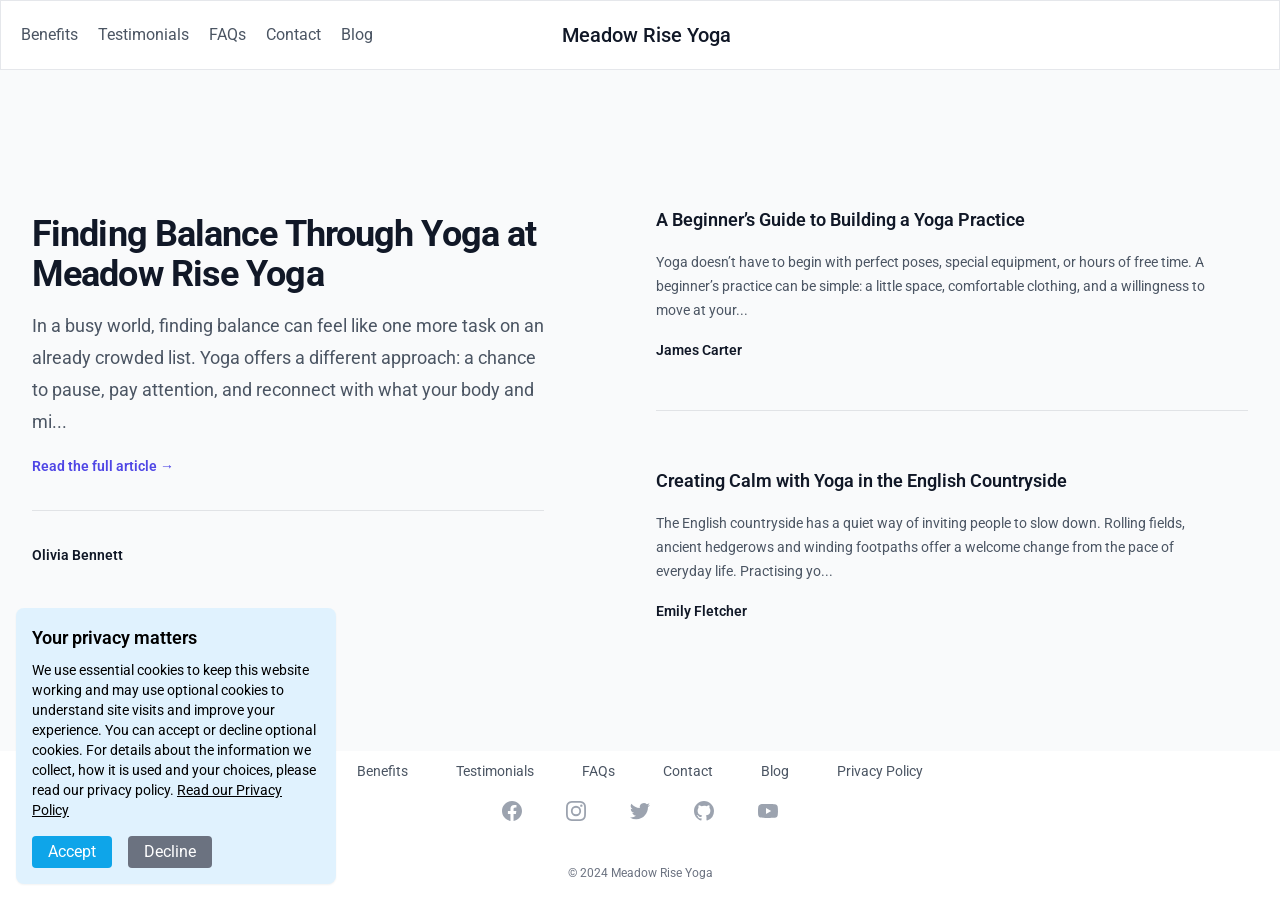
<file: blog.html>
<!doctype html>
<html lang="en" class="full_height" dir="ltr">
	<head>
		<link rel="preconnect" href="https://fonts.googleapis.com" />
		<link href="https://fonts.googleapis.com/css2?family=Roboto:wght@400;500;700&amp;display=swap" rel="stylesheet" />
		<link href="styles.css" rel="stylesheet" />
		<meta charset="utf-8" />
		<meta name="description" content="Meadow Rise Yoga is a welcoming yoga studio in England, created for people who want to move with greater ease, build strength and make room for a little calm in everyday life. Explore friendly, thoughtfully paced classes for different experience levels, with supportive teaching and a focus on finding a practice that feels right for you." />
		<style>
			body {
				font-family: 'Roboto', sans-serif;
			}
		</style>
		<title>Meadow Rise Yoga</title>
		<meta name="viewport" content="width=device-width,initial-scale=1" />
		<link rel="icon" type="image/x-icon" href="favicon.ico" />
		<link rel="preconnect" href="https://fonts.gstatic.com" crossorigin="" />
	</head>
	<body>
		<header class="text_gray_six_hundred body-font bottom_perimeter perimeter_bound">
			<div class="container_haven horizontal_auto_margin flexible_nexus flex_wrap_zone padding_five_units flex_column_formation medium_flex_row item_centered">
				<nav class="flexible_nexus large_width_two_fifths flex_wrap_zone item_centered text_base_size medium_left_margin_auto">
					<a href="index.html#feature" class="right_margin_five hover_text_gray_nine_hundred">Benefits</a>
					<a href="index.html#testimonials" class="right_margin_five hover_text_gray_nine_hundred">Testimonials</a>
					<a href="index.html#faq" class="right_margin_five hover_text_gray_nine_hundred">FAQs</a>
					<a href="contact.html" class="right_margin_five hover_text_gray_nine_hundred">Contact</a>
					<a href="blog.html" class="right_margin_five hover_text_gray_nine_hundred">Blog</a>
				</nav>
				<a href="index.html" class="flexible_nexus initial_ranking large_order_none large_width_one_fifth title-font medium_typography item_centered text_gray_nine_hundred large_item_centered large_justified_center bottom_margin_four medium_bottom_margin_zero">
					<span class="left_margin_three text_extra_large">Meadow Rise Yoga</span>
				</a>
				<div class="large_width_two_fifths inline_flex_space large_justified_terminal left_margin_five large_left_margin_zero"></div>
			</div>
		</header>
		<div class="background_gray_fifty vertical_padding_twenty_four small_vertical_padding_thirty_two">
			<div class="horizontal_auto_margin grid_structure max_width_seven_extra_large one_grid_column gap_horizontal_eight gap_vertical_twelve horizontal_padding_six small_vertical_gap_sixteen large_grid_columns_two large_horizontal_padding_eight">
				<article class="horizontal_auto_margin full_width max_width_two_extra_large large_horizontal_margin_zero large_max_width_large">
					<h2 id="xt0s01" class="top_margin_four text_three_extra_large bold_typography tracking_tightness text_gray_nine_hundred small_text_four_extra_large">Finding Balance Through Yoga at Meadow Rise Yoga</h2>
					<p class="top_margin_four text_large leading_eight_units text_gray_six_hundred">In a busy world, finding balance can feel like one more task on an already crowded list. Yoga offers a different approach: a chance to pause, pay attention, and reconnect with what your body and mi...</p>
					<div class="top_margin_four flexible_nexus flex_column_formation justified_interspace gap_six_units small_top_margin_eight small_flex_row_reverse small_gap_eight_units large_top_margin_four large_flex_column">
						<div class="flexible_nexus">
							<a href="finding-balance-through-yoga-at-meadow-rise-yoga.html" class="text_small semibold_typography leading_six_units text_indigo_six_hundred" aria-describedby="featured-post">
								Read the full article
								<span aria-hidden="true">→</span>
							</a>
						</div>
						<div class="flexible_nexus large_top_perimeter large_border_gray_nine_hundred_tenth large_top_padding_eight">
							<div class="flexible_nexus gap_horizontal_two_point_five text_small semibold_typography leading_six_units text_gray_nine_hundred">Olivia Bennett</div>
						</div>
					</div>
				</article>
				<div class="horizontal_auto_margin full_width max_width_two_extra_large top_perimeter border_gray_nine_hundred_tenth top_padding_twelve small_top_padding_sixteen large_horizontal_margin_zero large_max_width_none large_no_top_perimeter large_top_padding_zero">
					<div class="negative_vertical_margin_twelve vertical_division divide_gray_nine_hundred_tenth">
						<article class="vertical_padding_twelve">
							<div class="collective_unit relative_fiefdom max_width_extra_large">
								<h2 class="top_margin_two text_large semibold_typography text_gray_nine_hundred group_hover_text_gray_six_hundred">
									<a href="a-beginner-s-guide-to-building-a-yoga-practice.html">
										<span class="absolute_dominion zero_inset"></span>
										A Beginner’s Guide to Building a Yoga Practice
									</a>
								</h2>
								<p class="top_margin_four text_small leading_six_units text_gray_six_hundred">Yoga doesn’t have to begin with perfect poses, special equipment, or hours of free time. A beginner’s practice can be simple: a little space, comfortable clothing, and a willingness to move at your...</p>
							</div>
							<div class="top_margin_four flexible_nexus">
								<div class="relative_fiefdom flexible_nexus gap_horizontal_two_point_five text_small semibold_typography leading_six_units text_gray_nine_hundred">James Carter</div>
							</div>
						</article>
						<article class="vertical_padding_twelve">
							<div class="collective_unit relative_fiefdom max_width_extra_large">
								<h2 class="top_margin_two text_large semibold_typography text_gray_nine_hundred group_hover_text_gray_six_hundred">
									<a href="creating-calm-with-yoga-in-the-english-countryside.html">
										<span class="absolute_dominion zero_inset"></span>
										Creating Calm with Yoga in the English Countryside
									</a>
								</h2>
								<p class="top_margin_four text_small leading_six_units text_gray_six_hundred">The English countryside has a quiet way of inviting people to slow down. Rolling fields, ancient hedgerows and winding footpaths offer a welcome change from the pace of everyday life. Practising yo...</p>
							</div>
							<div class="top_margin_four flexible_nexus">
								<div class="relative_fiefdom flexible_nexus gap_horizontal_two_point_five text_small semibold_typography leading_six_units text_gray_nine_hundred">Emily Fletcher</div>
							</div>
						</article>
					</div>
				</div>
			</div>
		</div>
		<footer class="background_pure_white">
			<div class="horizontal_auto_margin max_width_seven_extra_large hidden_overflow horizontal_padding_six vertical_padding_two large_horizontal_padding_eight">
				<nav class="negative_bottom_margin_six two_column_layout flexible_nexus justified_center horizontal_space_twelve" aria-label="Footer">
					<a href="index.html#feature" class="text_small leading_six_units text_gray_six_hundred hover_text_gray_nine_hundred">Benefits</a>
					<a href="index.html#testimonials" class="text_small leading_six_units text_gray_six_hundred hover_text_gray_nine_hundred">Testimonials</a>
					<a href="index.html#faq" class="text_small leading_six_units text_gray_six_hundred hover_text_gray_nine_hundred">FAQs</a>
					<a href="contact.html" class="text_small leading_six_units text_gray_six_hundred hover_text_gray_nine_hundred">Contact</a>
					<a href="blog.html" class="text_small leading_six_units text_gray_six_hundred hover_text_gray_nine_hundred">Blog</a>
					<a href="privacy_policy.html" class="text_small leading_six_units text_gray_six_hundred hover_text_gray_nine_hundred">Privacy Policy</a>
				</nav>
				<div class="top_margin_ten flexible_nexus justified_center horizontal_space_ten">
					<div class="text_gray_four_hundred hover_text_gray_five_hundred">
						<span class="sibling_realm">Facebook</span>
						<svg class="height_six_units width_six_units" fill="currentColor" viewBox="0 0 24 24" aria-hidden="true">
							<path fill-rule="evenodd" d="M22 12c0-5.523-4.477-10-10-10S2 6.477 2 12c0 4.991 3.657 9.128 8.438 9.878v-6.987h-2.54V12h2.54V9.797c0-2.506 1.492-3.89 3.777-3.89 1.094 0 2.238.195 2.238.195v2.46h-1.26c-1.243 0-1.63.771-1.63 1.562V12h2.773l-.443 2.89h-2.33v6.988C18.343 21.128 22 16.991 22 12z" clip-rule="evenodd"></path>
						</svg>
					</div>
					<div class="text_gray_four_hundred hover_text_gray_five_hundred">
						<span class="sibling_realm">Instagram</span>
						<svg class="height_six_units width_six_units" fill="currentColor" viewBox="0 0 24 24" aria-hidden="true">
							<path
								fill-rule="evenodd"
								d="M12.315 2c2.43 0 2.784.013 3.808.06 1.064.049 1.791.218 2.427.465a4.902 4.902 0 011.772 1.153 4.902 4.902 0 011.153 1.772c.247.636.416 1.363.465 2.427.048 1.067.06 1.407.06 4.123v.08c0 2.643-.012 2.987-.06 4.043-.049 1.064-.218 1.791-.465 2.427a4.902 4.902 0 01-1.153 1.772 4.902 4.902 0 01-1.772 1.153c-.636.247-1.363.416-2.427.465-1.067.048-1.407.06-4.123.06h-.08c-2.643 0-2.987-.012-4.043-.06-1.064-.049-1.791-.218-2.427-.465a4.902 4.902 0 01-1.772-1.153 4.902 4.902 0 01-1.153-1.772c-.247-.636-.416-1.363-.465-2.427-.047-1.024-.06-1.379-.06-3.808v-.63c0-2.43.013-2.784.06-3.808.049-1.064.218-1.791.465-2.427a4.902 4.902 0 011.153-1.772A4.902 4.902 0 015.45 2.525c.636-.247 1.363-.416 2.427-.465C8.901 2.013 9.256 2 11.685 2h.63zm-.081 1.802h-.468c-2.456 0-2.784.011-3.807.058-.975.045-1.504.207-1.857.344-.467.182-.8.398-1.15.748-.35.35-.566.683-.748 1.15-.137.353-.3.882-.344 1.857-.047 1.023-.058 1.351-.058 3.807v.468c0 2.456.011 2.784.058 3.807.045.975.207 1.504.344 1.857.182.466.399.8.748 1.15.35.35.683.566 1.15.748.353.137.882.3 1.857.344 1.054.048 1.37.058 4.041.058h.08c2.597 0 2.917-.01 3.96-.058.976-.045 1.505-.207 1.858-.344.466-.182.8-.398 1.15-.748.35-.35.566-.683.748-1.15.137-.353.3-.882.344-1.857.048-1.055.058-1.37.058-4.041v-.08c0-2.597-.01-2.917-.058-3.96-.045-.976-.207-1.505-.344-1.858a3.097 3.097 0 00-.748-1.15 3.098 3.098 0 00-1.15-.748c-.353-.137-.882-.3-1.857-.344-1.023-.047-1.351-.058-3.807-.058zM12 6.865a5.135 5.135 0 110 10.27 5.135 5.135 0 010-10.27zm0 1.802a3.333 3.333 0 100 6.666 3.333 3.333 0 000-6.666zm5.338-3.205a1.2 1.2 0 110 2.4 1.2 1.2 0 010-2.4z"
								clip-rule="evenodd"
							></path>
						</svg>
					</div>
					<div class="text_gray_four_hundred hover_text_gray_five_hundred">
						<span class="sibling_realm">Twitter</span>
						<svg class="height_six_units width_six_units" fill="currentColor" viewBox="0 0 24 24" aria-hidden="true">
							<path d="M8.29 20.251c7.547 0 11.675-6.253 11.675-11.675 0-.178 0-.355-.012-.53A8.348 8.348 0 0022 5.92a8.19 8.19 0 01-2.357.646 4.118 4.118 0 001.804-2.27 8.224 8.224 0 01-2.605.996 4.107 4.107 0 00-6.993 3.743 11.65 11.65 0 01-8.457-4.287 4.106 4.106 0 001.27 5.477A4.072 4.072 0 012.8 9.713v.052a4.105 4.105 0 003.292 4.022 4.095 4.095 0 01-1.853.07 4.108 4.108 0 003.834 2.85A8.233 8.233 0 012 18.407a11.616 11.616 0 006.29 1.84"></path>
						</svg>
					</div>
					<div class="text_gray_four_hundred hover_text_gray_five_hundred">
						<span class="sibling_realm">GitHub</span>
						<svg class="height_six_units width_six_units" fill="currentColor" viewBox="0 0 24 24" aria-hidden="true">
							<path
								fill-rule="evenodd"
								d="M12 2C6.477 2 2 6.484 2 12.017c0 4.425 2.865 8.18 6.839 9.504.5.092.682-.217.682-.483 0-.237-.008-.868-.013-1.703-2.782.605-3.369-1.343-3.369-1.343-.454-1.158-1.11-1.466-1.11-1.466-.908-.62.069-.608.069-.608 1.003.07 1.531 1.032 1.531 1.032.892 1.53 2.341 1.088 2.91.832.092-.647.35-1.088.636-1.338-2.22-.253-4.555-1.113-4.555-4.951 0-1.093.39-1.988 1.029-2.688-.103-.253-.446-1.272.098-2.65 0 0 .84-.27 2.75 1.026A9.564 9.564 0 0112 6.844c.85.004 1.705.115 2.504.337 1.909-1.296 2.747-1.027 2.747-1.027.546 1.379.202 2.398.1 2.651.64.7 1.028 1.595 1.028 2.688 0 3.848-2.339 4.695-4.566 4.943.359.309.678.92.678 1.855 0 1.338-.012 2.419-.012 2.747 0 .268.18.58.688.482A10.019 10.019 0 0022 12.017C22 6.484 17.522 2 12 2z"
								clip-rule="evenodd"
							></path>
						</svg>
					</div>
					<div class="text_gray_four_hundred hover_text_gray_five_hundred">
						<span class="sibling_realm">YouTube</span>
						<svg class="height_six_units width_six_units" fill="currentColor" viewBox="0 0 24 24" aria-hidden="true">
							<path fill-rule="evenodd" d="M19.812 5.418c.861.23 1.538.907 1.768 1.768C21.998 8.746 22 12 22 12s0 3.255-.418 4.814a2.504 2.504 0 0 1-1.768 1.768c-1.56.419-7.814.419-7.814.419s-6.255 0-7.814-.419a2.505 2.505 0 0 1-1.768-1.768C2 15.255 2 12 2 12s0-3.255.417-4.814a2.507 2.507 0 0 1 1.768-1.768C5.744 5 11.998 5 11.998 5s6.255 0 7.814.418ZM15.194 12 10 15V9l5.194 3Z" clip-rule="evenodd"></path>
						</svg>
					</div>
				</div>
				<p class="top_margin_ten text_align_center text_extra_small leading_five_units text_gray_five_hundred">© 2024 Meadow Rise Yoga</p>
			</div>
		</footer>
		<div id="qjtxo" class="foundation_stability bottom_zero left_zero background_sky_one_hundred padding_four_units small_shadow margin_four_units large_curved_edges width_eighty_units">
			<h2 class="text_large semibold_typography">Your privacy matters</h2>
			<p class="text_small top_margin_two">
				We use essential cookies to keep this website working and may use optional cookies to understand site visits and improve your experience. You can accept or decline optional cookies. For details about the information we collect, how it is used and your choices, please read our privacy policy.
				<a class="underlined_text" href="privacy_policy.html">Read our Privacy Policy</a>
			</p>
			<div class="top_margin_four flexible_nexus gap_four_units justified_initial">
				<button onclick="document.getElementById('qjtxo').style.display = 'none'" class="background_sky_five_hundred text_pure_white horizontal_padding_four vertical_padding_one curved_edges hover_background_sky_seven_hundred">Accept</button>
				<button onclick="document.getElementById('qjtxo').style.display = 'none'" class="background_gray_five_hundred text_pure_white horizontal_padding_four vertical_padding_one curved_edges hover_background_gray_seven_hundred">Decline</button>
			</div>
		</div>
	</body>
</html>
</file>
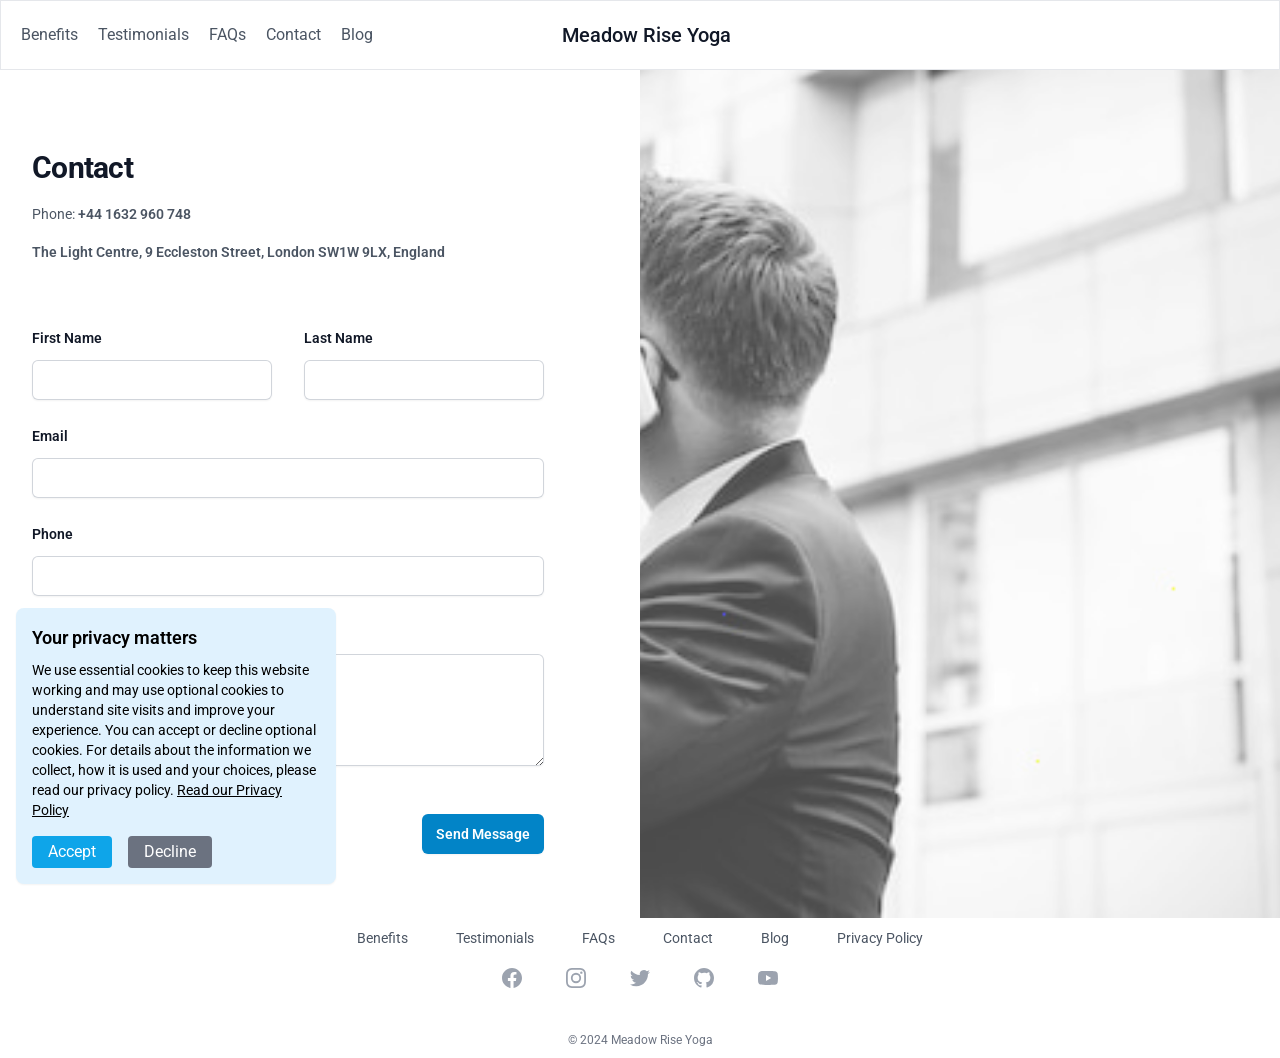
<file: contact.html>
<!doctype html>
<html lang="en" class="full_height" dir="ltr">
<head>
<link rel="preconnect" href="https://fonts.gstatic.com" crossorigin="" />
<meta name="description" content="Meadow Rise Yoga is a welcoming yoga studio in England, created for people who want to move with greater ease, build strength and make room for a little calm in everyday life. Explore friendly, thoughtfully paced classes for different experience levels, with supportive teaching and a focus on finding a practice that feels right for you." />
<meta charset="utf-8" />
<style>
body {
font-family: "Roboto", sans-serif;
}
</style>
<title>Meadow Rise Yoga</title>
<link rel="preconnect" href="https://fonts.googleapis.com" />
<meta name="viewport" content="width=device-width,initial-scale=1" />
<link href="https://fonts.googleapis.com/css2?family=Roboto:wght@400;500;700&amp;display=swap" rel="stylesheet" />
<link href="styles.css" rel="stylesheet" />
<link rel="icon" type="image/x-icon" href="favicon.ico" />
</head>
<body>
<header class="text_gray_six_hundred body-font bottom_perimeter perimeter_bound">
<div class="container_haven horizontal_auto_margin flexible_nexus flex_wrap_zone padding_five_units flex_column_formation medium_flex_row item_centered">
<nav class="flexible_nexus large_width_two_fifths flex_wrap_zone item_centered text_base_size medium_left_margin_auto">
<a href="index.html#feature" class="right_margin_five hover_text_gray_nine_hundred">Benefits</a>
<a href="index.html#testimonials" class="right_margin_five hover_text_gray_nine_hundred">Testimonials</a>
<a href="index.html#faq" class="right_margin_five hover_text_gray_nine_hundred">FAQs</a>
<a href="contact.html" class="right_margin_five hover_text_gray_nine_hundred">Contact</a>
<a href="blog.html" class="right_margin_five hover_text_gray_nine_hundred">Blog</a>
</nav>
<a href="index.html" class="flexible_nexus initial_ranking large_order_none large_width_one_fifth title-font medium_typography item_centered text_gray_nine_hundred large_item_centered large_justified_center bottom_margin_four medium_bottom_margin_zero">
<span class="left_margin_three text_extra_large">Meadow Rise Yoga</span>
</a>
<div class="large_width_two_fifths inline_flex_space large_justified_terminal left_margin_five large_left_margin_zero"></div>
</div>
</header>
<div id="contact">
<div class="relative_fiefdom background_pure_white">
<div class="large_absolute_position large_zero_inset large_left_half">
<img class="height_sixty_four_units full_width background_gray_fifty object_full_cover small_height_eighty_units large_absolute_position large_full_height opacity_seventy_percent" src="img/4a801884404317f10efc6ccb4bf56eda.jpg" alt="" />
</div>
<div class="bottom_padding_twenty_four top_padding_sixteen small_bottom_padding_sixteen small_top_padding_twenty_four large_horizontal_auto_margin large_grid_structure large_max_width_seven_extra_large large_grid_columns_two large_top_padding_twenty">
<div class="horizontal_padding_six large_horizontal_padding_eight">
<div class="horizontal_auto_margin max_width_extra_large large_horizontal_margin_zero large_max_width_large">
<h2 class="text_three_extra_large bold_typography tracking_tightness text_gray_nine_hundred">Contact</h2>
<p class="top_margin_four text_small leading_six_units text_gray_six_hundred">
Phone:
<a href="mailto:+44 1632 960 748" class="semibold_typography">+44 1632 960 748</a>
</p>
<p class="top_margin_four text_small text_gray_six_hundred"><span class="semibold_typography">The Light Centre, 9 Eccleston Street, London SW1W 9LX, England</span></p>
<form action="#" method="POST" class="top_margin_sixteen">
<div class="grid_structure one_grid_column gap_horizontal_eight gap_vertical_six small_grid_columns_two">
<div>
<label for="first-name" class="earth_block text_small semibold_typography leading_six_units text_gray_nine_hundred">First Name</label>
<div class="top_margin_two_point_five">
<input type="text" name="first-name" id="p7mri" autocomplete="given-name" class="earth_block full_width medium_curved_edges no_border horizontal_padding_three_point_five vertical_padding_two text_gray_nine_hundred small_shadow ring_one inset_ring ring_gray_three_hundred placeholder_text_gray_four_hundred focus_ring_two focus_ring_inset focus_ring_sky_six_hundred small_text_small small_leading_six_units" />
</div>
</div>
<div>
<label for="last-name" class="earth_block text_small semibold_typography leading_six_units text_gray_nine_hundred">Last Name</label>
<div class="top_margin_two_point_five">
<input type="text" name="last-name" id="mbae" autocomplete="family-name" class="earth_block full_width medium_curved_edges no_border horizontal_padding_three_point_five vertical_padding_two text_gray_nine_hundred small_shadow ring_one inset_ring ring_gray_three_hundred placeholder_text_gray_four_hundred focus_ring_two focus_ring_inset focus_ring_sky_six_hundred small_text_small small_leading_six_units" />
</div>
</div>
<div class="small_column_span_two">
<label for="email" class="earth_block text_small semibold_typography leading_six_units text_gray_nine_hundred">Email</label>
<div class="top_margin_two_point_five">
<input id="j5s7" name="email" type="email" autocomplete="email" class="earth_block full_width medium_curved_edges no_border horizontal_padding_three_point_five vertical_padding_two text_gray_nine_hundred small_shadow ring_one inset_ring ring_gray_three_hundred placeholder_text_gray_four_hundred focus_ring_two focus_ring_inset focus_ring_sky_six_hundred small_text_small small_leading_six_units" />
</div>
</div>
<div class="small_column_span_two">
<div class="flexible_nexus justified_interspace text_small leading_six_units">
<label for="phone" class="earth_block semibold_typography text_gray_nine_hundred">Phone</label>
</div>
<div class="top_margin_two_point_five">
<input type="tel" name="phone" id="nxzcz2k" autocomplete="tel" aria-describedby="phone-description" class="earth_block full_width medium_curved_edges no_border horizontal_padding_three_point_five vertical_padding_two text_gray_nine_hundred small_shadow ring_one inset_ring ring_gray_three_hundred placeholder_text_gray_four_hundred focus_ring_two focus_ring_inset focus_ring_sky_six_hundred small_text_small small_leading_six_units" />
</div>
</div>
<div class="small_column_span_two">
<div class="flexible_nexus justified_interspace text_small leading_six_units">
<label for="message" class="earth_block text_small semibold_typography leading_six_units text_gray_nine_hundred">Message</label>
</div>
<div class="top_margin_two_point_five">
<textarea id="xj47ni" name="message" rows="4" aria-describedby="message-description" class="earth_block full_width medium_curved_edges no_border horizontal_padding_three_point_five vertical_padding_two text_gray_nine_hundred small_shadow ring_one inset_ring ring_gray_three_hundred placeholder_text_gray_four_hundred focus_ring_two focus_ring_inset focus_ring_sky_six_hundred small_text_small small_leading_six_units"></textarea>
</div>
</div>
</div>
<div class="top_margin_ten flexible_nexus justified_terminal top_padding_two">
<button type="submit" class="medium_curved_edges background_sky_six_hundred horizontal_padding_three_point_five vertical_padding_two_point_five text_align_center text_small semibold_typography text_pure_white small_shadow hover_background_sky_five_hundred focus_visible_outline focus_visible_outline_two focus_visible_outline_offset_two focus_visible_outline_sky_six_hundred">Send Message</button>
</div>
</form>
</div>
</div>
</div>
</div>
</div>
<footer class="background_pure_white">
<div class="horizontal_auto_margin max_width_seven_extra_large hidden_overflow horizontal_padding_six vertical_padding_two large_horizontal_padding_eight">
<nav class="negative_bottom_margin_six two_column_layout flexible_nexus justified_center horizontal_space_twelve" aria-label="Footer">
<a href="index.html#feature" class="text_small leading_six_units text_gray_six_hundred hover_text_gray_nine_hundred">Benefits</a>
<a href="index.html#testimonials" class="text_small leading_six_units text_gray_six_hundred hover_text_gray_nine_hundred">Testimonials</a>
<a href="index.html#faq" class="text_small leading_six_units text_gray_six_hundred hover_text_gray_nine_hundred">FAQs</a>
<a href="contact.html" class="text_small leading_six_units text_gray_six_hundred hover_text_gray_nine_hundred">Contact</a>
<a href="blog.html" class="text_small leading_six_units text_gray_six_hundred hover_text_gray_nine_hundred">Blog</a>
<a href="privacy_policy.html" class="text_small leading_six_units text_gray_six_hundred hover_text_gray_nine_hundred">Privacy Policy</a>
</nav>
<div class="top_margin_ten flexible_nexus justified_center horizontal_space_ten">
<div class="text_gray_four_hundred hover_text_gray_five_hundred">
<span class="sibling_realm">Facebook</span>
<svg class="height_six_units width_six_units" fill="currentColor" viewBox="0 0 24 24" aria-hidden="true">
<path fill-rule="evenodd" d="M22 12c0-5.523-4.477-10-10-10S2 6.477 2 12c0 4.991 3.657 9.128 8.438 9.878v-6.987h-2.54V12h2.54V9.797c0-2.506 1.492-3.89 3.777-3.89 1.094 0 2.238.195 2.238.195v2.46h-1.26c-1.243 0-1.63.771-1.63 1.562V12h2.773l-.443 2.89h-2.33v6.988C18.343 21.128 22 16.991 22 12z" clip-rule="evenodd"></path>
</svg>
</div>
<div class="text_gray_four_hundred hover_text_gray_five_hundred">
<span class="sibling_realm">Instagram</span>
<svg class="height_six_units width_six_units" fill="currentColor" viewBox="0 0 24 24" aria-hidden="true">
<path
fill-rule="evenodd"
d="M12.315 2c2.43 0 2.784.013 3.808.06 1.064.049 1.791.218 2.427.465a4.902 4.902 0 011.772 1.153 4.902 4.902 0 011.153 1.772c.247.636.416 1.363.465 2.427.048 1.067.06 1.407.06 4.123v.08c0 2.643-.012 2.987-.06 4.043-.049 1.064-.218 1.791-.465 2.427a4.902 4.902 0 01-1.153 1.772 4.902 4.902 0 01-1.772 1.153c-.636.247-1.363.416-2.427.465-1.067.048-1.407.06-4.123.06h-.08c-2.643 0-2.987-.012-4.043-.06-1.064-.049-1.791-.218-2.427-.465a4.902 4.902 0 01-1.772-1.153 4.902 4.902 0 01-1.153-1.772c-.247-.636-.416-1.363-.465-2.427-.047-1.024-.06-1.379-.06-3.808v-.63c0-2.43.013-2.784.06-3.808.049-1.064.218-1.791.465-2.427a4.902 4.902 0 011.153-1.772A4.902 4.902 0 015.45 2.525c.636-.247 1.363-.416 2.427-.465C8.901 2.013 9.256 2 11.685 2h.63zm-.081 1.802h-.468c-2.456 0-2.784.011-3.807.058-.975.045-1.504.207-1.857.344-.467.182-.8.398-1.15.748-.35.35-.566.683-.748 1.15-.137.353-.3.882-.344 1.857-.047 1.023-.058 1.351-.058 3.807v.468c0 2.456.011 2.784.058 3.807.045.975.207 1.504.344 1.857.182.466.399.8.748 1.15.35.35.683.566 1.15.748.353.137.882.3 1.857.344 1.054.048 1.37.058 4.041.058h.08c2.597 0 2.917-.01 3.96-.058.976-.045 1.505-.207 1.858-.344.466-.182.8-.398 1.15-.748.35-.35.566-.683.748-1.15.137-.353.3-.882.344-1.857.048-1.055.058-1.37.058-4.041v-.08c0-2.597-.01-2.917-.058-3.96-.045-.976-.207-1.505-.344-1.858a3.097 3.097 0 00-.748-1.15 3.098 3.098 0 00-1.15-.748c-.353-.137-.882-.3-1.857-.344-1.023-.047-1.351-.058-3.807-.058zM12 6.865a5.135 5.135 0 110 10.27 5.135 5.135 0 010-10.27zm0 1.802a3.333 3.333 0 100 6.666 3.333 3.333 0 000-6.666zm5.338-3.205a1.2 1.2 0 110 2.4 1.2 1.2 0 010-2.4z"
clip-rule="evenodd"
></path>
</svg>
</div>
<div class="text_gray_four_hundred hover_text_gray_five_hundred">
<span class="sibling_realm">Twitter</span>
<svg class="height_six_units width_six_units" fill="currentColor" viewBox="0 0 24 24" aria-hidden="true">
<path d="M8.29 20.251c7.547 0 11.675-6.253 11.675-11.675 0-.178 0-.355-.012-.53A8.348 8.348 0 0022 5.92a8.19 8.19 0 01-2.357.646 4.118 4.118 0 001.804-2.27 8.224 8.224 0 01-2.605.996 4.107 4.107 0 00-6.993 3.743 11.65 11.65 0 01-8.457-4.287 4.106 4.106 0 001.27 5.477A4.072 4.072 0 012.8 9.713v.052a4.105 4.105 0 003.292 4.022 4.095 4.095 0 01-1.853.07 4.108 4.108 0 003.834 2.85A8.233 8.233 0 012 18.407a11.616 11.616 0 006.29 1.84"></path>
</svg>
</div>
<div class="text_gray_four_hundred hover_text_gray_five_hundred">
<span class="sibling_realm">GitHub</span>
<svg class="height_six_units width_six_units" fill="currentColor" viewBox="0 0 24 24" aria-hidden="true">
<path
fill-rule="evenodd"
d="M12 2C6.477 2 2 6.484 2 12.017c0 4.425 2.865 8.18 6.839 9.504.5.092.682-.217.682-.483 0-.237-.008-.868-.013-1.703-2.782.605-3.369-1.343-3.369-1.343-.454-1.158-1.11-1.466-1.11-1.466-.908-.62.069-.608.069-.608 1.003.07 1.531 1.032 1.531 1.032.892 1.53 2.341 1.088 2.91.832.092-.647.35-1.088.636-1.338-2.22-.253-4.555-1.113-4.555-4.951 0-1.093.39-1.988 1.029-2.688-.103-.253-.446-1.272.098-2.65 0 0 .84-.27 2.75 1.026A9.564 9.564 0 0112 6.844c.85.004 1.705.115 2.504.337 1.909-1.296 2.747-1.027 2.747-1.027.546 1.379.202 2.398.1 2.651.64.7 1.028 1.595 1.028 2.688 0 3.848-2.339 4.695-4.566 4.943.359.309.678.92.678 1.855 0 1.338-.012 2.419-.012 2.747 0 .268.18.58.688.482A10.019 10.019 0 0022 12.017C22 6.484 17.522 2 12 2z"
clip-rule="evenodd"
></path>
</svg>
</div>
<div class="text_gray_four_hundred hover_text_gray_five_hundred">
<span class="sibling_realm">YouTube</span>
<svg class="height_six_units width_six_units" fill="currentColor" viewBox="0 0 24 24" aria-hidden="true">
<path fill-rule="evenodd" d="M19.812 5.418c.861.23 1.538.907 1.768 1.768C21.998 8.746 22 12 22 12s0 3.255-.418 4.814a2.504 2.504 0 0 1-1.768 1.768c-1.56.419-7.814.419-7.814.419s-6.255 0-7.814-.419a2.505 2.505 0 0 1-1.768-1.768C2 15.255 2 12 2 12s0-3.255.417-4.814a2.507 2.507 0 0 1 1.768-1.768C5.744 5 11.998 5 11.998 5s6.255 0 7.814.418ZM15.194 12 10 15V9l5.194 3Z" clip-rule="evenodd"></path>
</svg>
</div>
</div>
<p class="top_margin_ten text_align_center text_extra_small leading_five_units text_gray_five_hundred">© 2024 Meadow Rise Yoga</p>
</div>
</footer>
<div id="qjtxo" class="foundation_stability bottom_zero left_zero background_sky_one_hundred padding_four_units small_shadow margin_four_units large_curved_edges width_eighty_units">
<h2 class="text_large semibold_typography">Your privacy matters</h2>
<p class="text_small top_margin_two">
We use essential cookies to keep this website working and may use optional cookies to understand site visits and improve your experience. You can accept or decline optional cookies. For details about the information we collect, how it is used and your choices, please read our privacy policy.
<a class="underlined_text" href="privacy_policy.html">Read our Privacy Policy</a>
</p>
<div class="top_margin_four flexible_nexus gap_four_units justified_initial">
<button onclick="document.getElementById('qjtxo').style.display = 'none'" class="background_sky_five_hundred text_pure_white horizontal_padding_four vertical_padding_one curved_edges hover_background_sky_seven_hundred">Accept</button>
<button onclick="document.getElementById('qjtxo').style.display = 'none'" class="background_gray_five_hundred text_pure_white horizontal_padding_four vertical_padding_one curved_edges hover_background_gray_seven_hundred">Decline</button>
</div>
</div>
</body>
</html>
</file>
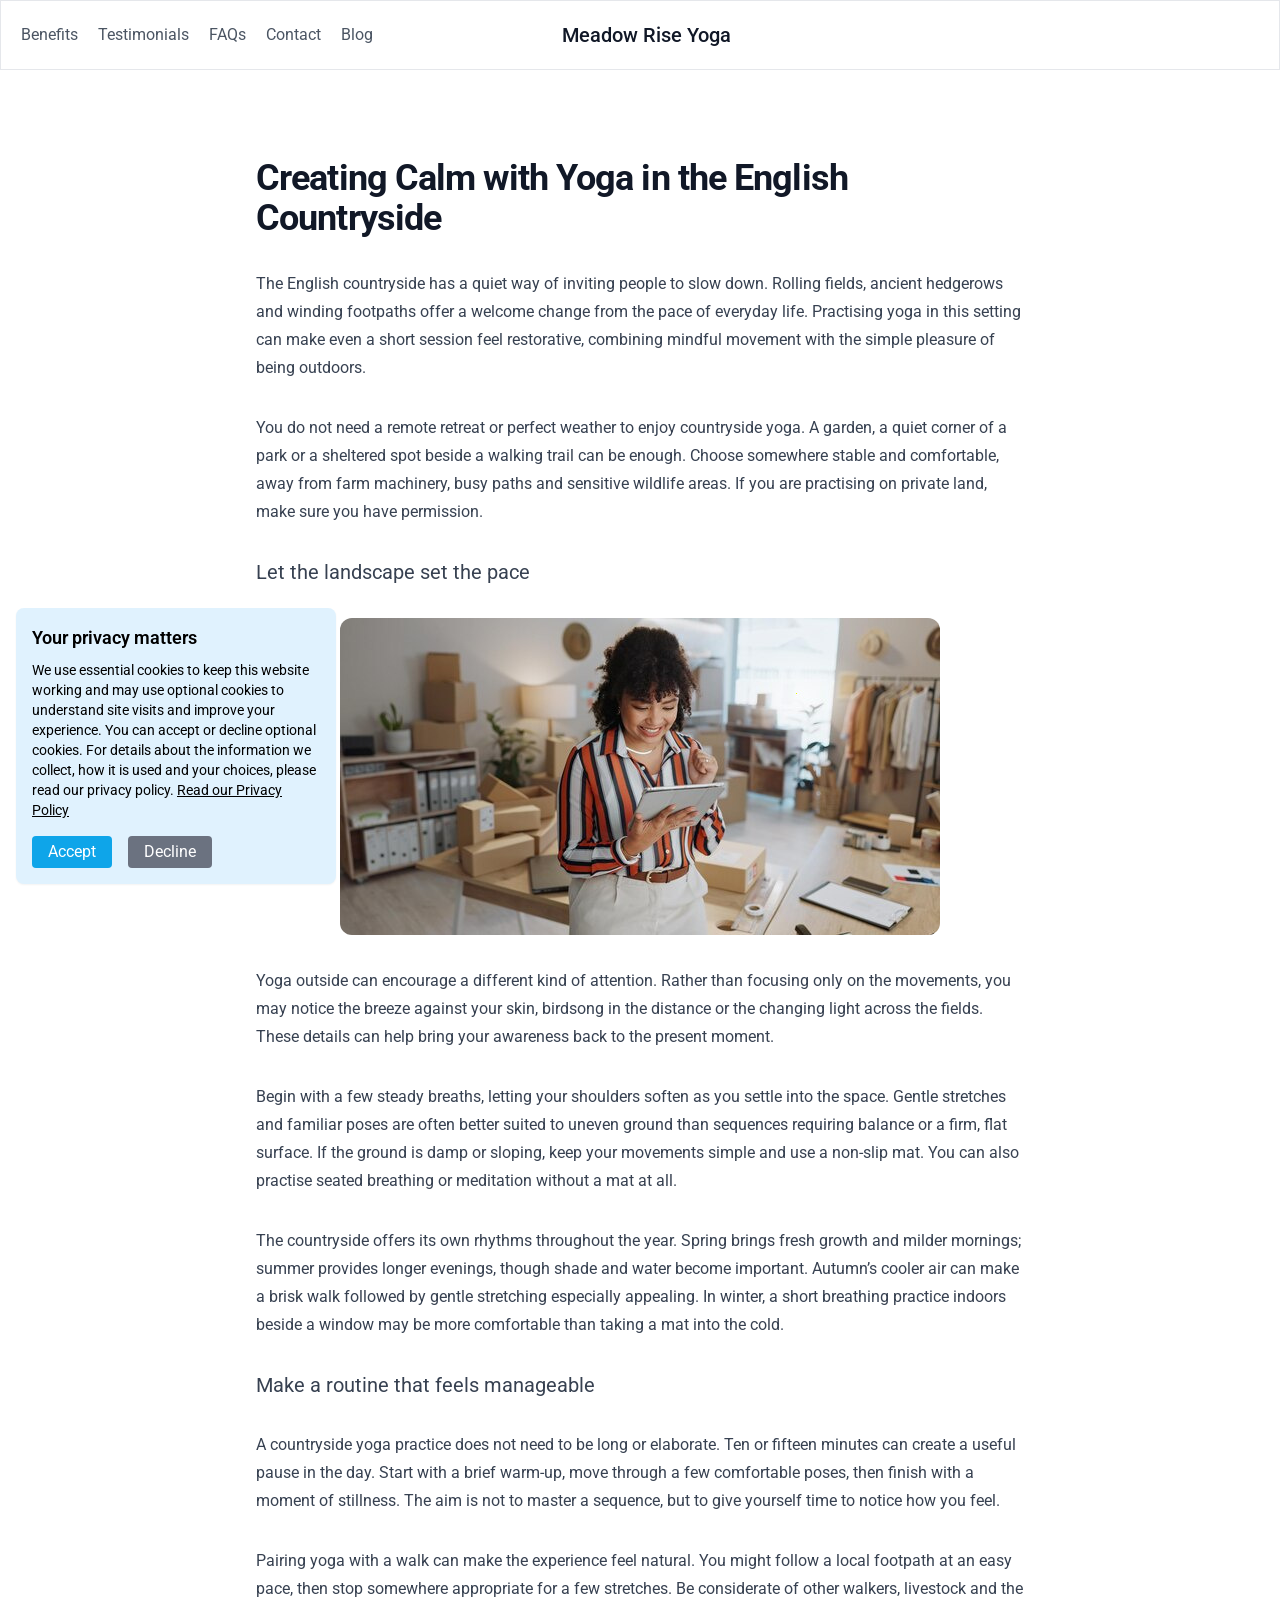
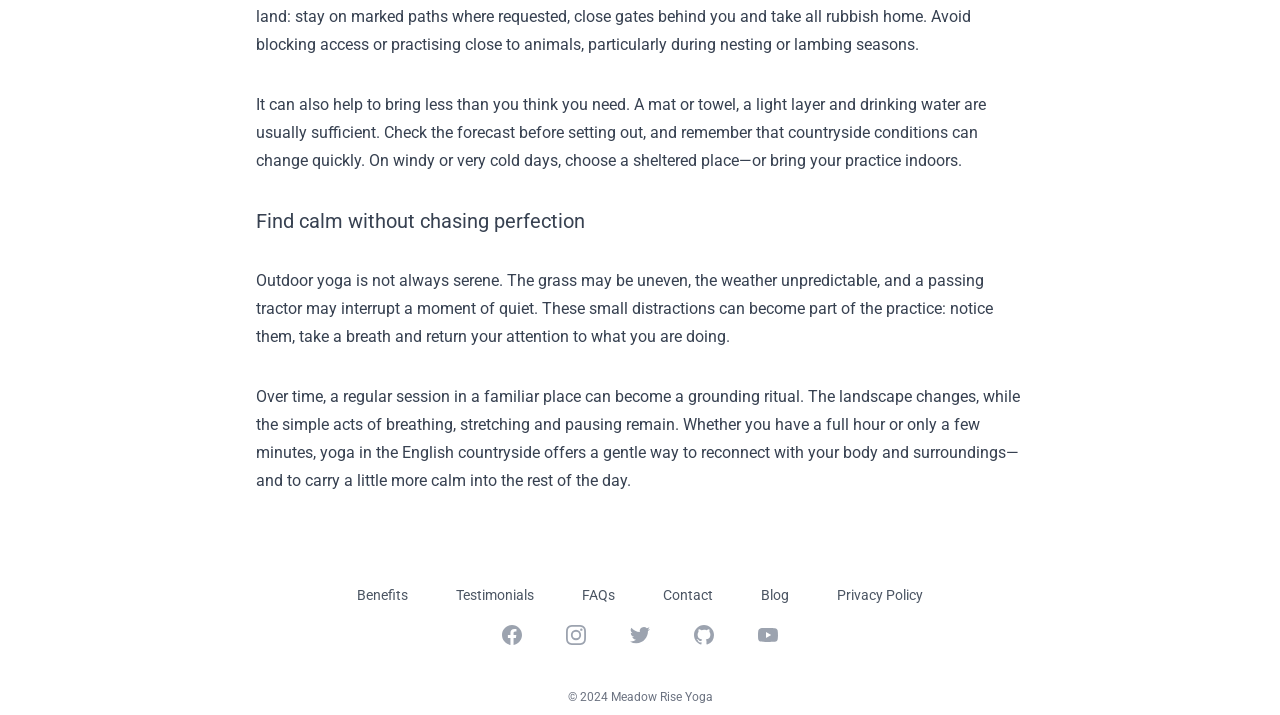
<file: creating-calm-with-yoga-in-the-english-countryside.html>
<!doctype html>
<html lang="en" class="full_height" dir="ltr">
	<head>
		<link href="https://fonts.googleapis.com/css2?family=Roboto:wght@400;500;700&amp;display=swap" rel="stylesheet" />
		<meta name="viewport" content="width=device-width,initial-scale=1" />
		<link rel="preconnect" href="https://fonts.googleapis.com" />
		<link rel="icon" type="image/x-icon" href="favicon.ico" />
		<link rel="preconnect" href="https://fonts.gstatic.com" crossorigin="" />
		<meta charset="utf-8" />
		<link href="styles.css" rel="stylesheet" />
		<meta name="description" content="Meadow Rise Yoga is a welcoming yoga studio in England, created for people who want to move with greater ease, build strength and make room for a little calm in everyday life. Explore friendly, thoughtfully paced classes for different experience levels, with supportive teaching and a focus on finding a practice that feels right for you." />
		<style>
			body {
				font-family: "Roboto", sans-serif;
			}
		</style>
		<title>Meadow Rise Yoga</title>
	</head>
	<body>
		<header class="text_gray_six_hundred body-font bottom_perimeter perimeter_bound">
			<div class="container_haven horizontal_auto_margin flexible_nexus flex_wrap_zone padding_five_units flex_column_formation medium_flex_row item_centered">
				<nav class="flexible_nexus large_width_two_fifths flex_wrap_zone item_centered text_base_size medium_left_margin_auto">
					<a href="index.html#feature" class="right_margin_five hover_text_gray_nine_hundred">Benefits</a>
					<a href="index.html#testimonials" class="right_margin_five hover_text_gray_nine_hundred">Testimonials</a>
					<a href="index.html#faq" class="right_margin_five hover_text_gray_nine_hundred">FAQs</a>
					<a href="contact.html" class="right_margin_five hover_text_gray_nine_hundred">Contact</a>
					<a href="blog.html" class="right_margin_five hover_text_gray_nine_hundred">Blog</a>
				</nav>
				<a href="index.html" class="flexible_nexus initial_ranking large_order_none large_width_one_fifth title-font medium_typography item_centered text_gray_nine_hundred large_item_centered large_justified_center bottom_margin_four medium_bottom_margin_zero">
					<span class="left_margin_three text_extra_large">Meadow Rise Yoga</span>
				</a>
				<div class="large_width_two_fifths inline_flex_space large_justified_terminal left_margin_five large_left_margin_zero"></div>
			</div>
		</header>
		<div id="hzlt">
			<div class="background_pure_white horizontal_padding_six vertical_padding_twenty large_horizontal_padding_eight">
				<div class="horizontal_auto_margin max_width_three_extra_large text_base_size leading_seven_units text_gray_seven_hundred">
					<h1 class="top_margin_two text_three_extra_large bold_typography tracking_tightness text_gray_nine_hundred small_text_four_extra_large">Creating Calm with Yoga in the English Countryside</h1>
					<p class="top_margin_eight">The English countryside has a quiet way of inviting people to slow down. Rolling fields, ancient hedgerows and winding footpaths offer a welcome change from the pace of everyday life. Practising yoga in this setting can make even a short session feel restorative, combining mindful movement with the simple pleasure of being outdoors.</p>
					<p class="top_margin_eight">You do not need a remote retreat or perfect weather to enjoy countryside yoga. A garden, a quiet corner of a park or a sheltered spot beside a walking trail can be enough. Choose somewhere stable and comfortable, away from farm machinery, busy paths and sensitive wildlife areas. If you are practising on private land, make sure you have permission.</p>
					<h3 class="top_margin_eight text_extra_large">Let the landscape set the pace</h3>
					<figure class="top_margin_eight">
						<img style="margin: 0 auto" class="video_perspective extra_large_curved_edges background_gray_fifty object_full_cover" src="img/66396ce85e57c1d0cdf14c38b5d94376.jpg" alt="" />
					</figure>
					<p class="top_margin_eight">Yoga outside can encourage a different kind of attention. Rather than focusing only on the movements, you may notice the breeze against your skin, birdsong in the distance or the changing light across the fields. These details can help bring your awareness back to the present moment.</p>
					<p class="top_margin_eight">Begin with a few steady breaths, letting your shoulders soften as you settle into the space. Gentle stretches and familiar poses are often better suited to uneven ground than sequences requiring balance or a firm, flat surface. If the ground is damp or sloping, keep your movements simple and use a non-slip mat. You can also practise seated breathing or meditation without a mat at all.</p>
					<p class="top_margin_eight">The countryside offers its own rhythms throughout the year. Spring brings fresh growth and milder mornings; summer provides longer evenings, though shade and water become important. Autumn’s cooler air can make a brisk walk followed by gentle stretching especially appealing. In winter, a short breathing practice indoors beside a window may be more comfortable than taking a mat into the cold.</p>
					<h3 class="top_margin_eight text_extra_large">Make a routine that feels manageable</h3>
					<p class="top_margin_eight">A countryside yoga practice does not need to be long or elaborate. Ten or fifteen minutes can create a useful pause in the day. Start with a brief warm-up, move through a few comfortable poses, then finish with a moment of stillness. The aim is not to master a sequence, but to give yourself time to notice how you feel.</p>
					<p class="top_margin_eight">Pairing yoga with a walk can make the experience feel natural. You might follow a local footpath at an easy pace, then stop somewhere appropriate for a few stretches. Be considerate of other walkers, livestock and the land: stay on marked paths where requested, close gates behind you and take all rubbish home. Avoid blocking access or practising close to animals, particularly during nesting or lambing seasons.</p>
					<p class="top_margin_eight">It can also help to bring less than you think you need. A mat or towel, a light layer and drinking water are usually sufficient. Check the forecast before setting out, and remember that countryside conditions can change quickly. On windy or very cold days, choose a sheltered place—or bring your practice indoors.</p>
					<h3 class="top_margin_eight text_extra_large">Find calm without chasing perfection</h3>
					<p class="top_margin_eight">Outdoor yoga is not always serene. The grass may be uneven, the weather unpredictable, and a passing tractor may interrupt a moment of quiet. These small distractions can become part of the practice: notice them, take a breath and return your attention to what you are doing.</p>
					<p class="top_margin_eight">Over time, a regular session in a familiar place can become a grounding ritual. The landscape changes, while the simple acts of breathing, stretching and pausing remain. Whether you have a full hour or only a few minutes, yoga in the English countryside offers a gentle way to reconnect with your body and surroundings—and to carry a little more calm into the rest of the day.</p>
				</div>
			</div>
		</div>
		<footer class="background_pure_white">
			<div class="horizontal_auto_margin max_width_seven_extra_large hidden_overflow horizontal_padding_six vertical_padding_two large_horizontal_padding_eight">
				<nav class="negative_bottom_margin_six two_column_layout flexible_nexus justified_center horizontal_space_twelve" aria-label="Footer">
					<a href="index.html#feature" class="text_small leading_six_units text_gray_six_hundred hover_text_gray_nine_hundred">Benefits</a>
					<a href="index.html#testimonials" class="text_small leading_six_units text_gray_six_hundred hover_text_gray_nine_hundred">Testimonials</a>
					<a href="index.html#faq" class="text_small leading_six_units text_gray_six_hundred hover_text_gray_nine_hundred">FAQs</a>
					<a href="contact.html" class="text_small leading_six_units text_gray_six_hundred hover_text_gray_nine_hundred">Contact</a>
					<a href="blog.html" class="text_small leading_six_units text_gray_six_hundred hover_text_gray_nine_hundred">Blog</a>
					<a href="privacy_policy.html" class="text_small leading_six_units text_gray_six_hundred hover_text_gray_nine_hundred">Privacy Policy</a>
				</nav>
				<div class="top_margin_ten flexible_nexus justified_center horizontal_space_ten">
					<div class="text_gray_four_hundred hover_text_gray_five_hundred">
						<span class="sibling_realm">Facebook</span>
						<svg class="height_six_units width_six_units" fill="currentColor" viewBox="0 0 24 24" aria-hidden="true">
							<path fill-rule="evenodd" d="M22 12c0-5.523-4.477-10-10-10S2 6.477 2 12c0 4.991 3.657 9.128 8.438 9.878v-6.987h-2.54V12h2.54V9.797c0-2.506 1.492-3.89 3.777-3.89 1.094 0 2.238.195 2.238.195v2.46h-1.26c-1.243 0-1.63.771-1.63 1.562V12h2.773l-.443 2.89h-2.33v6.988C18.343 21.128 22 16.991 22 12z" clip-rule="evenodd"></path>
						</svg>
					</div>
					<div class="text_gray_four_hundred hover_text_gray_five_hundred">
						<span class="sibling_realm">Instagram</span>
						<svg class="height_six_units width_six_units" fill="currentColor" viewBox="0 0 24 24" aria-hidden="true">
							<path
								fill-rule="evenodd"
								d="M12.315 2c2.43 0 2.784.013 3.808.06 1.064.049 1.791.218 2.427.465a4.902 4.902 0 011.772 1.153 4.902 4.902 0 011.153 1.772c.247.636.416 1.363.465 2.427.048 1.067.06 1.407.06 4.123v.08c0 2.643-.012 2.987-.06 4.043-.049 1.064-.218 1.791-.465 2.427a4.902 4.902 0 01-1.153 1.772 4.902 4.902 0 01-1.772 1.153c-.636.247-1.363.416-2.427.465-1.067.048-1.407.06-4.123.06h-.08c-2.643 0-2.987-.012-4.043-.06-1.064-.049-1.791-.218-2.427-.465a4.902 4.902 0 01-1.772-1.153 4.902 4.902 0 01-1.153-1.772c-.247-.636-.416-1.363-.465-2.427-.047-1.024-.06-1.379-.06-3.808v-.63c0-2.43.013-2.784.06-3.808.049-1.064.218-1.791.465-2.427a4.902 4.902 0 011.153-1.772A4.902 4.902 0 015.45 2.525c.636-.247 1.363-.416 2.427-.465C8.901 2.013 9.256 2 11.685 2h.63zm-.081 1.802h-.468c-2.456 0-2.784.011-3.807.058-.975.045-1.504.207-1.857.344-.467.182-.8.398-1.15.748-.35.35-.566.683-.748 1.15-.137.353-.3.882-.344 1.857-.047 1.023-.058 1.351-.058 3.807v.468c0 2.456.011 2.784.058 3.807.045.975.207 1.504.344 1.857.182.466.399.8.748 1.15.35.35.683.566 1.15.748.353.137.882.3 1.857.344 1.054.048 1.37.058 4.041.058h.08c2.597 0 2.917-.01 3.96-.058.976-.045 1.505-.207 1.858-.344.466-.182.8-.398 1.15-.748.35-.35.566-.683.748-1.15.137-.353.3-.882.344-1.857.048-1.055.058-1.37.058-4.041v-.08c0-2.597-.01-2.917-.058-3.96-.045-.976-.207-1.505-.344-1.858a3.097 3.097 0 00-.748-1.15 3.098 3.098 0 00-1.15-.748c-.353-.137-.882-.3-1.857-.344-1.023-.047-1.351-.058-3.807-.058zM12 6.865a5.135 5.135 0 110 10.27 5.135 5.135 0 010-10.27zm0 1.802a3.333 3.333 0 100 6.666 3.333 3.333 0 000-6.666zm5.338-3.205a1.2 1.2 0 110 2.4 1.2 1.2 0 010-2.4z"
								clip-rule="evenodd"
							></path>
						</svg>
					</div>
					<div class="text_gray_four_hundred hover_text_gray_five_hundred">
						<span class="sibling_realm">Twitter</span>
						<svg class="height_six_units width_six_units" fill="currentColor" viewBox="0 0 24 24" aria-hidden="true">
							<path d="M8.29 20.251c7.547 0 11.675-6.253 11.675-11.675 0-.178 0-.355-.012-.53A8.348 8.348 0 0022 5.92a8.19 8.19 0 01-2.357.646 4.118 4.118 0 001.804-2.27 8.224 8.224 0 01-2.605.996 4.107 4.107 0 00-6.993 3.743 11.65 11.65 0 01-8.457-4.287 4.106 4.106 0 001.27 5.477A4.072 4.072 0 012.8 9.713v.052a4.105 4.105 0 003.292 4.022 4.095 4.095 0 01-1.853.07 4.108 4.108 0 003.834 2.85A8.233 8.233 0 012 18.407a11.616 11.616 0 006.29 1.84"></path>
						</svg>
					</div>
					<div class="text_gray_four_hundred hover_text_gray_five_hundred">
						<span class="sibling_realm">GitHub</span>
						<svg class="height_six_units width_six_units" fill="currentColor" viewBox="0 0 24 24" aria-hidden="true">
							<path
								fill-rule="evenodd"
								d="M12 2C6.477 2 2 6.484 2 12.017c0 4.425 2.865 8.18 6.839 9.504.5.092.682-.217.682-.483 0-.237-.008-.868-.013-1.703-2.782.605-3.369-1.343-3.369-1.343-.454-1.158-1.11-1.466-1.11-1.466-.908-.62.069-.608.069-.608 1.003.07 1.531 1.032 1.531 1.032.892 1.53 2.341 1.088 2.91.832.092-.647.35-1.088.636-1.338-2.22-.253-4.555-1.113-4.555-4.951 0-1.093.39-1.988 1.029-2.688-.103-.253-.446-1.272.098-2.65 0 0 .84-.27 2.75 1.026A9.564 9.564 0 0112 6.844c.85.004 1.705.115 2.504.337 1.909-1.296 2.747-1.027 2.747-1.027.546 1.379.202 2.398.1 2.651.64.7 1.028 1.595 1.028 2.688 0 3.848-2.339 4.695-4.566 4.943.359.309.678.92.678 1.855 0 1.338-.012 2.419-.012 2.747 0 .268.18.58.688.482A10.019 10.019 0 0022 12.017C22 6.484 17.522 2 12 2z"
								clip-rule="evenodd"
							></path>
						</svg>
					</div>
					<div class="text_gray_four_hundred hover_text_gray_five_hundred">
						<span class="sibling_realm">YouTube</span>
						<svg class="height_six_units width_six_units" fill="currentColor" viewBox="0 0 24 24" aria-hidden="true">
							<path fill-rule="evenodd" d="M19.812 5.418c.861.23 1.538.907 1.768 1.768C21.998 8.746 22 12 22 12s0 3.255-.418 4.814a2.504 2.504 0 0 1-1.768 1.768c-1.56.419-7.814.419-7.814.419s-6.255 0-7.814-.419a2.505 2.505 0 0 1-1.768-1.768C2 15.255 2 12 2 12s0-3.255.417-4.814a2.507 2.507 0 0 1 1.768-1.768C5.744 5 11.998 5 11.998 5s6.255 0 7.814.418ZM15.194 12 10 15V9l5.194 3Z" clip-rule="evenodd"></path>
						</svg>
					</div>
				</div>
				<p class="top_margin_ten text_align_center text_extra_small leading_five_units text_gray_five_hundred">© 2024 Meadow Rise Yoga</p>
			</div>
		</footer>
		<div id="qjtxo" class="foundation_stability bottom_zero left_zero background_sky_one_hundred padding_four_units small_shadow margin_four_units large_curved_edges width_eighty_units">
			<h2 class="text_large semibold_typography">Your privacy matters</h2>
			<p class="text_small top_margin_two">
				We use essential cookies to keep this website working and may use optional cookies to understand site visits and improve your experience. You can accept or decline optional cookies. For details about the information we collect, how it is used and your choices, please read our privacy policy.
				<a class="underlined_text" href="privacy_policy.html">Read our Privacy Policy</a>
			</p>
			<div class="top_margin_four flexible_nexus gap_four_units justified_initial">
				<button onclick="document.getElementById('qjtxo').style.display = 'none'" class="background_sky_five_hundred text_pure_white horizontal_padding_four vertical_padding_one curved_edges hover_background_sky_seven_hundred">Accept</button>
				<button onclick="document.getElementById('qjtxo').style.display = 'none'" class="background_gray_five_hundred text_pure_white horizontal_padding_four vertical_padding_one curved_edges hover_background_gray_seven_hundred">Decline</button>
			</div>
		</div>
	</body>
</html>
</file>
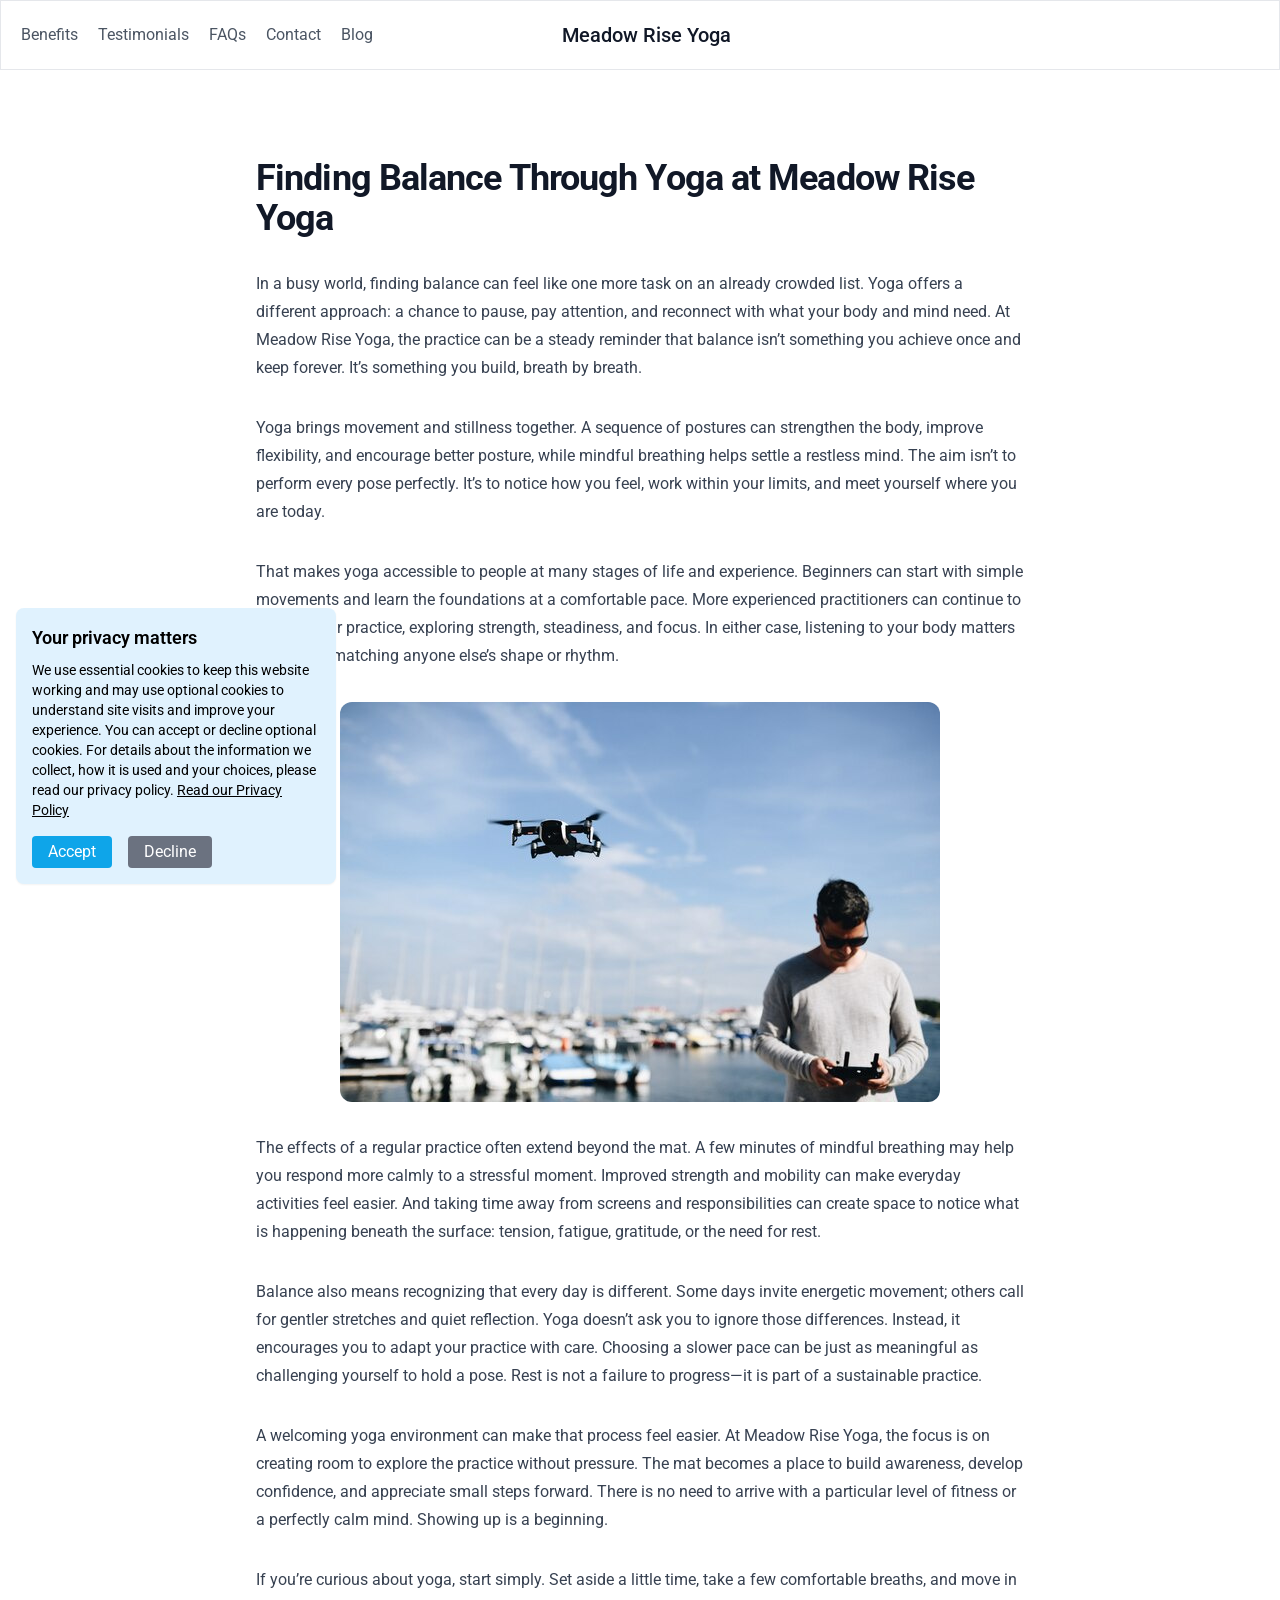
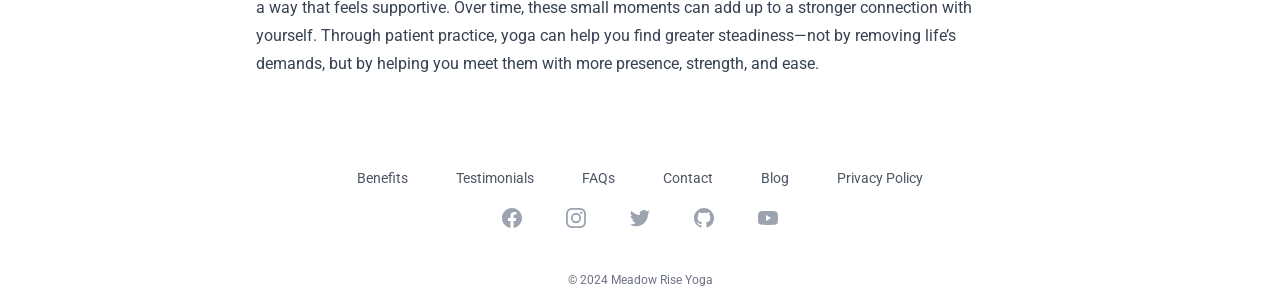
<file: finding-balance-through-yoga-at-meadow-rise-yoga.html>
<!doctype html>
<html lang="en" class="full_height" dir="ltr">
<head>
<link rel="icon" type="image/x-icon" href="favicon.ico" />
<link href="https://fonts.googleapis.com/css2?family=Roboto:wght@400;500;700&amp;display=swap" rel="stylesheet" />
<link rel="preconnect" href="https://fonts.gstatic.com" crossorigin="" />
<meta name="viewport" content="width=device-width,initial-scale=1" />
<meta name="description" content="Meadow Rise Yoga is a welcoming yoga studio in England, created for people who want to move with greater ease, build strength and make room for a little calm in everyday life. Explore friendly, thoughtfully paced classes for different experience levels, with supportive teaching and a focus on finding a practice that feels right for you." />
<link href="styles.css" rel="stylesheet" />
<title>Meadow Rise Yoga</title>
<meta charset="utf-8" />
<link rel="preconnect" href="https://fonts.googleapis.com" />
<style>
body {
font-family: 'Roboto', sans-serif;
}
</style>
</head>
<body>
<header class="text_gray_six_hundred body-font bottom_perimeter perimeter_bound">
<div class="container_haven horizontal_auto_margin flexible_nexus flex_wrap_zone padding_five_units flex_column_formation medium_flex_row item_centered">
<nav class="flexible_nexus large_width_two_fifths flex_wrap_zone item_centered text_base_size medium_left_margin_auto">
<a href="index.html#feature" class="right_margin_five hover_text_gray_nine_hundred">Benefits</a>
<a href="index.html#testimonials" class="right_margin_five hover_text_gray_nine_hundred">Testimonials</a>
<a href="index.html#faq" class="right_margin_five hover_text_gray_nine_hundred">FAQs</a>
<a href="contact.html" class="right_margin_five hover_text_gray_nine_hundred">Contact</a>
<a href="blog.html" class="right_margin_five hover_text_gray_nine_hundred">Blog</a>
</nav>
<a href="index.html" class="flexible_nexus initial_ranking large_order_none large_width_one_fifth title-font medium_typography item_centered text_gray_nine_hundred large_item_centered large_justified_center bottom_margin_four medium_bottom_margin_zero">
<span class="left_margin_three text_extra_large">Meadow Rise Yoga</span>
</a>
<div class="large_width_two_fifths inline_flex_space large_justified_terminal left_margin_five large_left_margin_zero"></div>
</div>
</header>
<div id="hzlt">
<div class="background_pure_white horizontal_padding_six vertical_padding_twenty large_horizontal_padding_eight">
<div class="horizontal_auto_margin max_width_three_extra_large text_base_size leading_seven_units text_gray_seven_hundred">
<h1 class="top_margin_two text_three_extra_large bold_typography tracking_tightness text_gray_nine_hundred small_text_four_extra_large">Finding Balance Through Yoga at Meadow Rise Yoga</h1>
<p class="top_margin_eight">In a busy world, finding balance can feel like one more task on an already crowded list. Yoga offers a different approach: a chance to pause, pay attention, and reconnect with what your body and mind need. At Meadow Rise Yoga, the practice can be a steady reminder that balance isn’t something you achieve once and keep forever. It’s something you build, breath by breath.</p>
<p class="top_margin_eight">Yoga brings movement and stillness together. A sequence of postures can strengthen the body, improve flexibility, and encourage better posture, while mindful breathing helps settle a restless mind. The aim isn’t to perform every pose perfectly. It’s to notice how you feel, work within your limits, and meet yourself where you are today.</p>
<p class="top_margin_eight">That makes yoga accessible to people at many stages of life and experience. Beginners can start with simple movements and learn the foundations at a comfortable pace. More experienced practitioners can continue to deepen their practice, exploring strength, steadiness, and focus. In either case, listening to your body matters more than matching anyone else’s shape or rhythm.</p>
<figure class="top_margin_eight">
<img style="margin: 0 auto" class="video_perspective extra_large_curved_edges background_gray_fifty object_full_cover" src="img/f52de10ae834a144517a962e5e91d137.jpg" alt="" />
</figure>
<p class="top_margin_eight">The effects of a regular practice often extend beyond the mat. A few minutes of mindful breathing may help you respond more calmly to a stressful moment. Improved strength and mobility can make everyday activities feel easier. And taking time away from screens and responsibilities can create space to notice what is happening beneath the surface: tension, fatigue, gratitude, or the need for rest.</p>
<p class="top_margin_eight">Balance also means recognizing that every day is different. Some days invite energetic movement; others call for gentler stretches and quiet reflection. Yoga doesn’t ask you to ignore those differences. Instead, it encourages you to adapt your practice with care. Choosing a slower pace can be just as meaningful as challenging yourself to hold a pose. Rest is not a failure to progress—it is part of a sustainable practice.</p>
<p class="top_margin_eight">A welcoming yoga environment can make that process feel easier. At Meadow Rise Yoga, the focus is on creating room to explore the practice without pressure. The mat becomes a place to build awareness, develop confidence, and appreciate small steps forward. There is no need to arrive with a particular level of fitness or a perfectly calm mind. Showing up is a beginning.</p>
<p class="top_margin_eight">If you’re curious about yoga, start simply. Set aside a little time, take a few comfortable breaths, and move in a way that feels supportive. Over time, these small moments can add up to a stronger connection with yourself. Through patient practice, yoga can help you find greater steadiness—not by removing life’s demands, but by helping you meet them with more presence, strength, and ease.</p>
</div>
</div>
</div>
<footer class="background_pure_white">
<div class="horizontal_auto_margin max_width_seven_extra_large hidden_overflow horizontal_padding_six vertical_padding_two large_horizontal_padding_eight">
<nav class="negative_bottom_margin_six two_column_layout flexible_nexus justified_center horizontal_space_twelve" aria-label="Footer">
<a href="index.html#feature" class="text_small leading_six_units text_gray_six_hundred hover_text_gray_nine_hundred">Benefits</a>
<a href="index.html#testimonials" class="text_small leading_six_units text_gray_six_hundred hover_text_gray_nine_hundred">Testimonials</a>
<a href="index.html#faq" class="text_small leading_six_units text_gray_six_hundred hover_text_gray_nine_hundred">FAQs</a>
<a href="contact.html" class="text_small leading_six_units text_gray_six_hundred hover_text_gray_nine_hundred">Contact</a>
<a href="blog.html" class="text_small leading_six_units text_gray_six_hundred hover_text_gray_nine_hundred">Blog</a>
<a href="privacy_policy.html" class="text_small leading_six_units text_gray_six_hundred hover_text_gray_nine_hundred">Privacy Policy</a>
</nav>
<div class="top_margin_ten flexible_nexus justified_center horizontal_space_ten">
<div class="text_gray_four_hundred hover_text_gray_five_hundred">
<span class="sibling_realm">Facebook</span>
<svg class="height_six_units width_six_units" fill="currentColor" viewBox="0 0 24 24" aria-hidden="true">
<path fill-rule="evenodd" d="M22 12c0-5.523-4.477-10-10-10S2 6.477 2 12c0 4.991 3.657 9.128 8.438 9.878v-6.987h-2.54V12h2.54V9.797c0-2.506 1.492-3.89 3.777-3.89 1.094 0 2.238.195 2.238.195v2.46h-1.26c-1.243 0-1.63.771-1.63 1.562V12h2.773l-.443 2.89h-2.33v6.988C18.343 21.128 22 16.991 22 12z" clip-rule="evenodd"></path>
</svg>
</div>
<div class="text_gray_four_hundred hover_text_gray_five_hundred">
<span class="sibling_realm">Instagram</span>
<svg class="height_six_units width_six_units" fill="currentColor" viewBox="0 0 24 24" aria-hidden="true">
<path
fill-rule="evenodd"
d="M12.315 2c2.43 0 2.784.013 3.808.06 1.064.049 1.791.218 2.427.465a4.902 4.902 0 011.772 1.153 4.902 4.902 0 011.153 1.772c.247.636.416 1.363.465 2.427.048 1.067.06 1.407.06 4.123v.08c0 2.643-.012 2.987-.06 4.043-.049 1.064-.218 1.791-.465 2.427a4.902 4.902 0 01-1.153 1.772 4.902 4.902 0 01-1.772 1.153c-.636.247-1.363.416-2.427.465-1.067.048-1.407.06-4.123.06h-.08c-2.643 0-2.987-.012-4.043-.06-1.064-.049-1.791-.218-2.427-.465a4.902 4.902 0 01-1.772-1.153 4.902 4.902 0 01-1.153-1.772c-.247-.636-.416-1.363-.465-2.427-.047-1.024-.06-1.379-.06-3.808v-.63c0-2.43.013-2.784.06-3.808.049-1.064.218-1.791.465-2.427a4.902 4.902 0 011.153-1.772A4.902 4.902 0 015.45 2.525c.636-.247 1.363-.416 2.427-.465C8.901 2.013 9.256 2 11.685 2h.63zm-.081 1.802h-.468c-2.456 0-2.784.011-3.807.058-.975.045-1.504.207-1.857.344-.467.182-.8.398-1.15.748-.35.35-.566.683-.748 1.15-.137.353-.3.882-.344 1.857-.047 1.023-.058 1.351-.058 3.807v.468c0 2.456.011 2.784.058 3.807.045.975.207 1.504.344 1.857.182.466.399.8.748 1.15.35.35.683.566 1.15.748.353.137.882.3 1.857.344 1.054.048 1.37.058 4.041.058h.08c2.597 0 2.917-.01 3.96-.058.976-.045 1.505-.207 1.858-.344.466-.182.8-.398 1.15-.748.35-.35.566-.683.748-1.15.137-.353.3-.882.344-1.857.048-1.055.058-1.37.058-4.041v-.08c0-2.597-.01-2.917-.058-3.96-.045-.976-.207-1.505-.344-1.858a3.097 3.097 0 00-.748-1.15 3.098 3.098 0 00-1.15-.748c-.353-.137-.882-.3-1.857-.344-1.023-.047-1.351-.058-3.807-.058zM12 6.865a5.135 5.135 0 110 10.27 5.135 5.135 0 010-10.27zm0 1.802a3.333 3.333 0 100 6.666 3.333 3.333 0 000-6.666zm5.338-3.205a1.2 1.2 0 110 2.4 1.2 1.2 0 010-2.4z"
clip-rule="evenodd"
></path>
</svg>
</div>
<div class="text_gray_four_hundred hover_text_gray_five_hundred">
<span class="sibling_realm">Twitter</span>
<svg class="height_six_units width_six_units" fill="currentColor" viewBox="0 0 24 24" aria-hidden="true">
<path d="M8.29 20.251c7.547 0 11.675-6.253 11.675-11.675 0-.178 0-.355-.012-.53A8.348 8.348 0 0022 5.92a8.19 8.19 0 01-2.357.646 4.118 4.118 0 001.804-2.27 8.224 8.224 0 01-2.605.996 4.107 4.107 0 00-6.993 3.743 11.65 11.65 0 01-8.457-4.287 4.106 4.106 0 001.27 5.477A4.072 4.072 0 012.8 9.713v.052a4.105 4.105 0 003.292 4.022 4.095 4.095 0 01-1.853.07 4.108 4.108 0 003.834 2.85A8.233 8.233 0 012 18.407a11.616 11.616 0 006.29 1.84"></path>
</svg>
</div>
<div class="text_gray_four_hundred hover_text_gray_five_hundred">
<span class="sibling_realm">GitHub</span>
<svg class="height_six_units width_six_units" fill="currentColor" viewBox="0 0 24 24" aria-hidden="true">
<path
fill-rule="evenodd"
d="M12 2C6.477 2 2 6.484 2 12.017c0 4.425 2.865 8.18 6.839 9.504.5.092.682-.217.682-.483 0-.237-.008-.868-.013-1.703-2.782.605-3.369-1.343-3.369-1.343-.454-1.158-1.11-1.466-1.11-1.466-.908-.62.069-.608.069-.608 1.003.07 1.531 1.032 1.531 1.032.892 1.53 2.341 1.088 2.91.832.092-.647.35-1.088.636-1.338-2.22-.253-4.555-1.113-4.555-4.951 0-1.093.39-1.988 1.029-2.688-.103-.253-.446-1.272.098-2.65 0 0 .84-.27 2.75 1.026A9.564 9.564 0 0112 6.844c.85.004 1.705.115 2.504.337 1.909-1.296 2.747-1.027 2.747-1.027.546 1.379.202 2.398.1 2.651.64.7 1.028 1.595 1.028 2.688 0 3.848-2.339 4.695-4.566 4.943.359.309.678.92.678 1.855 0 1.338-.012 2.419-.012 2.747 0 .268.18.58.688.482A10.019 10.019 0 0022 12.017C22 6.484 17.522 2 12 2z"
clip-rule="evenodd"
></path>
</svg>
</div>
<div class="text_gray_four_hundred hover_text_gray_five_hundred">
<span class="sibling_realm">YouTube</span>
<svg class="height_six_units width_six_units" fill="currentColor" viewBox="0 0 24 24" aria-hidden="true">
<path fill-rule="evenodd" d="M19.812 5.418c.861.23 1.538.907 1.768 1.768C21.998 8.746 22 12 22 12s0 3.255-.418 4.814a2.504 2.504 0 0 1-1.768 1.768c-1.56.419-7.814.419-7.814.419s-6.255 0-7.814-.419a2.505 2.505 0 0 1-1.768-1.768C2 15.255 2 12 2 12s0-3.255.417-4.814a2.507 2.507 0 0 1 1.768-1.768C5.744 5 11.998 5 11.998 5s6.255 0 7.814.418ZM15.194 12 10 15V9l5.194 3Z" clip-rule="evenodd"></path>
</svg>
</div>
</div>
<p class="top_margin_ten text_align_center text_extra_small leading_five_units text_gray_five_hundred">© 2024 Meadow Rise Yoga</p>
</div>
</footer>
<div id="qjtxo" class="foundation_stability bottom_zero left_zero background_sky_one_hundred padding_four_units small_shadow margin_four_units large_curved_edges width_eighty_units">
<h2 class="text_large semibold_typography">Your privacy matters</h2>
<p class="text_small top_margin_two">
We use essential cookies to keep this website working and may use optional cookies to understand site visits and improve your experience. You can accept or decline optional cookies. For details about the information we collect, how it is used and your choices, please read our privacy policy.
<a class="underlined_text" href="privacy_policy.html">Read our Privacy Policy</a>
</p>
<div class="top_margin_four flexible_nexus gap_four_units justified_initial">
<button onclick="document.getElementById('qjtxo').style.display = 'none'" class="background_sky_five_hundred text_pure_white horizontal_padding_four vertical_padding_one curved_edges hover_background_sky_seven_hundred">Accept</button>
<button onclick="document.getElementById('qjtxo').style.display = 'none'" class="background_gray_five_hundred text_pure_white horizontal_padding_four vertical_padding_one curved_edges hover_background_gray_seven_hundred">Decline</button>
</div>
</div>
</body>
</html>
</file>
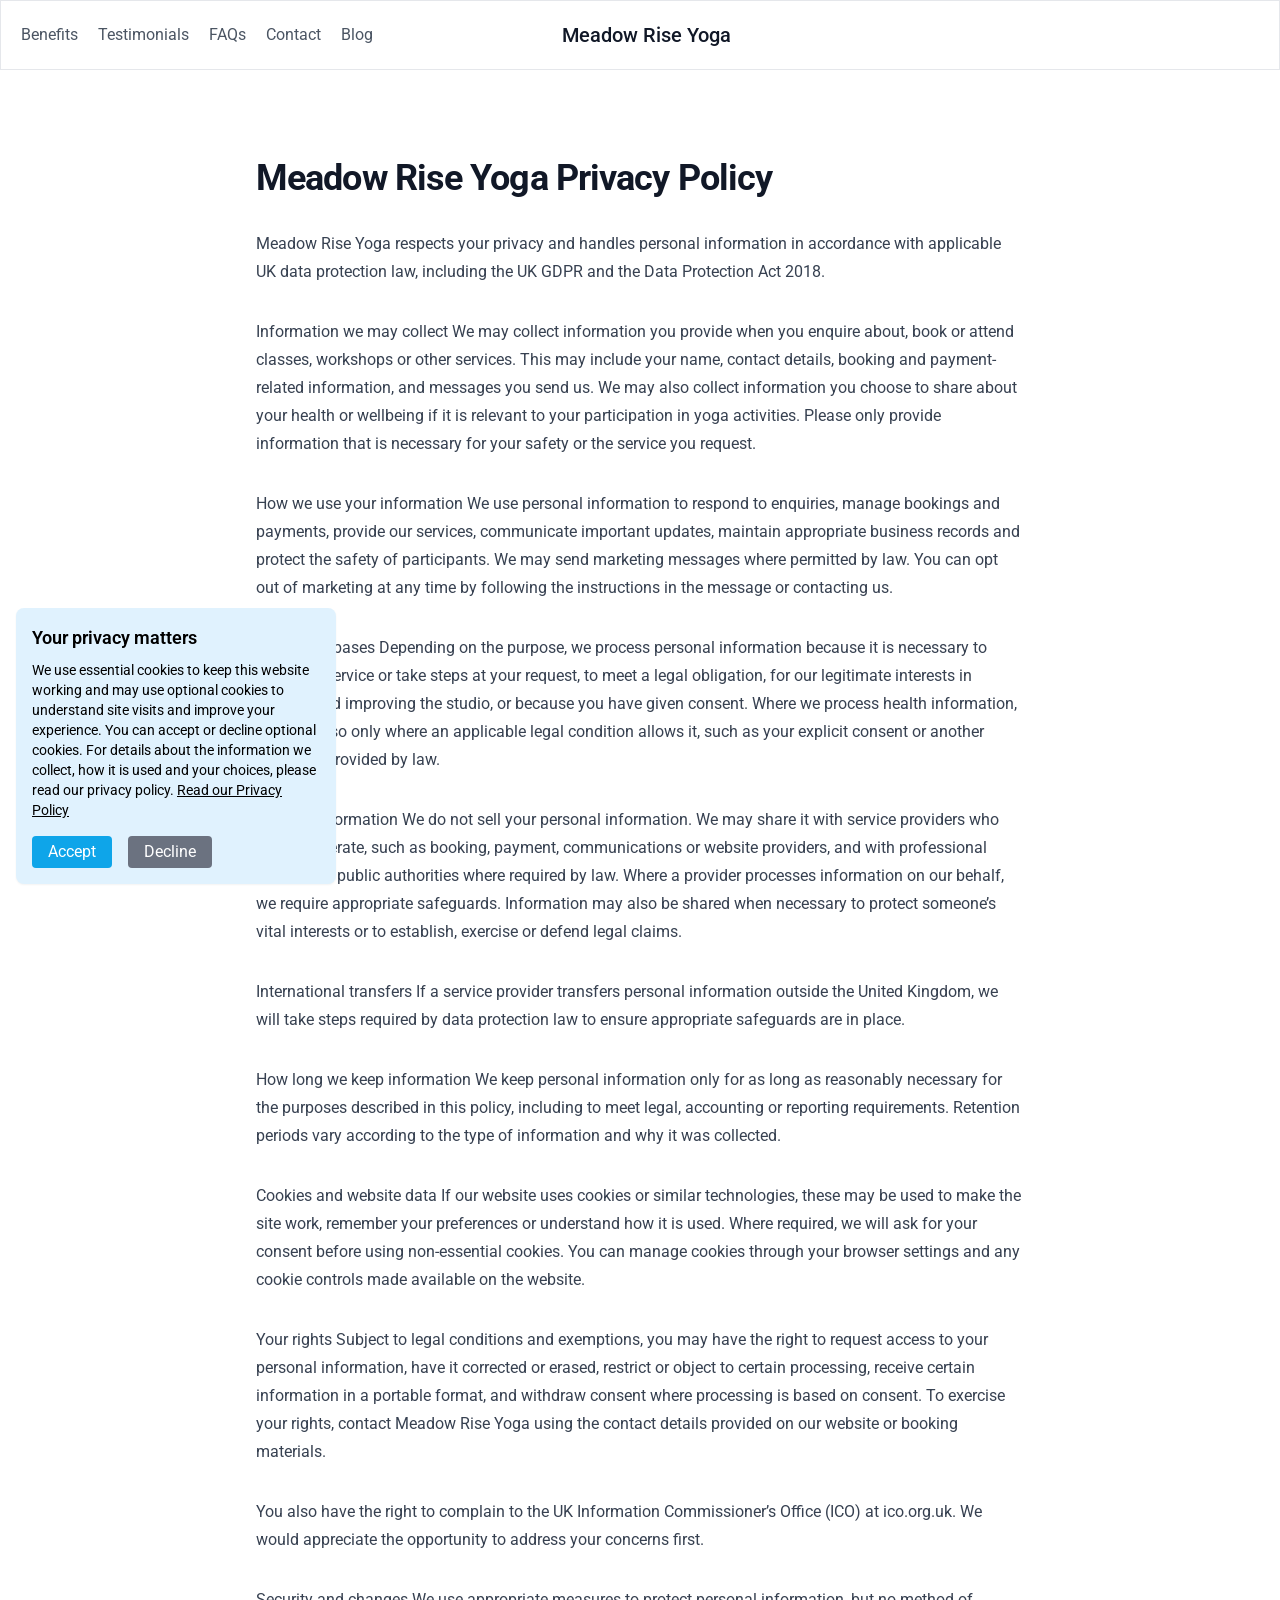
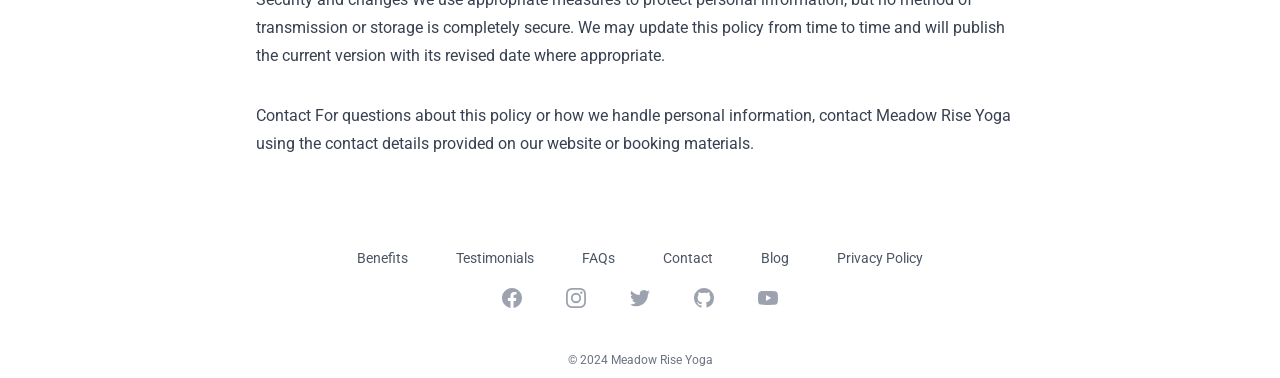
<file: privacy_policy.html>
<!doctype html>
<html lang="en" class="full_height" dir="ltr">
      <head>
            <link rel="preconnect" href="https://fonts.gstatic.com" crossorigin="" />
            <link href="styles.css" rel="stylesheet" />
            <link href="https://fonts.googleapis.com/css2?family=Roboto:wght@400;500;700&amp;display=swap" rel="stylesheet" />
            <link rel="preconnect" href="https://fonts.googleapis.com" />
            <style>
                  body {
                        font-family: 'Roboto', sans-serif;
                  }
            </style>
            <link rel="icon" type="image/x-icon" href="favicon.ico" />
            <meta name="description" content="Meadow Rise Yoga is a welcoming yoga studio in England, created for people who want to move with greater ease, build strength and make room for a little calm in everyday life. Explore friendly, thoughtfully paced classes for different experience levels, with supportive teaching and a focus on finding a practice that feels right for you." />
            <title>Meadow Rise Yoga</title>
            <meta name="viewport" content="width=device-width,initial-scale=1" />
            <meta charset="utf-8" />
      </head>
      <body>
            <header class="text_gray_six_hundred body-font bottom_perimeter perimeter_bound">
                  <div class="container_haven horizontal_auto_margin flexible_nexus flex_wrap_zone padding_five_units flex_column_formation medium_flex_row item_centered">
                        <nav class="flexible_nexus large_width_two_fifths flex_wrap_zone item_centered text_base_size medium_left_margin_auto">
                              <a href="index.html#d7zvsk7" class="right_margin_five hover_text_gray_nine_hundred">Benefits</a>
                              <a href="index.html#z0o5yx" class="right_margin_five hover_text_gray_nine_hundred">Testimonials</a>
                              <a href="index.html#twvlcz" class="right_margin_five hover_text_gray_nine_hundred">FAQs</a>
                              <a href="contact.html" class="right_margin_five hover_text_gray_nine_hundred">Contact</a>
                              <a href="blog.html" class="right_margin_five hover_text_gray_nine_hundred">Blog</a>
                        </nav>
                        <a href="index.html" class="flexible_nexus initial_ranking large_order_none large_width_one_fifth title-font medium_typography item_centered text_gray_nine_hundred large_item_centered large_justified_center bottom_margin_four medium_bottom_margin_zero">
                              <span class="left_margin_three text_extra_large">Meadow Rise Yoga</span>
                        </a>
                        <div class="large_width_two_fifths inline_flex_space large_justified_terminal left_margin_five large_left_margin_zero"></div>
                  </div>
            </header>
            <div id="hzlt">
                  <div class="background_pure_white horizontal_padding_six vertical_padding_twenty large_horizontal_padding_eight">
                        <div class="horizontal_auto_margin max_width_three_extra_large text_base_size leading_seven_units text_gray_seven_hundred">
                              <h1 class="top_margin_two text_three_extra_large bold_typography tracking_tightness text_gray_nine_hundred small_text_four_extra_large">Meadow Rise Yoga Privacy Policy</h1>
                              <p class="top_margin_eight">Meadow Rise Yoga respects your privacy and handles personal information in accordance with applicable UK data protection law, including the UK GDPR and the Data Protection Act 2018.</p>
                              <p class="top_margin_eight">
                                    Information we may collect We may collect information you provide when you enquire about, book or attend classes, workshops or other services. This may include your name, contact details, booking and payment-related information, and messages you send us. We may also collect information you choose to share about your health or wellbeing if it is relevant to your participation in yoga activities. Please only provide information that is necessary for your safety
                                    or the service you request.
                              </p>
                              <p class="top_margin_eight">How we use your information We use personal information to respond to enquiries, manage bookings and payments, provide our services, communicate important updates, maintain appropriate business records and protect the safety of participants. We may send marketing messages where permitted by law. You can opt out of marketing at any time by following the instructions in the message or contacting us.</p>
                              <p class="top_margin_eight">
                                    Our lawful bases Depending on the purpose, we process personal information because it is necessary to provide a service or take steps at your request, to meet a legal obligation, for our legitimate interests in running and improving the studio, or because you have given consent. Where we process health information, we will do so only where an applicable legal condition allows it, such as your explicit consent or another condition provided by law.
                              </p>
                              <p class="top_margin_eight">
                                    Sharing information We do not sell your personal information. We may share it with service providers who help us operate, such as booking, payment, communications or website providers, and with professional advisers or public authorities where required by law. Where a provider processes information on our behalf, we require appropriate safeguards. Information may also be shared when necessary to protect someone’s vital interests or to establish, exercise or
                                    defend legal claims.
                              </p>
                              <p class="top_margin_eight">International transfers If a service provider transfers personal information outside the United Kingdom, we will take steps required by data protection law to ensure appropriate safeguards are in place.</p>
                              <p class="top_margin_eight">How long we keep information We keep personal information only for as long as reasonably necessary for the purposes described in this policy, including to meet legal, accounting or reporting requirements. Retention periods vary according to the type of information and why it was collected.</p>
                              <p class="top_margin_eight">Cookies and website data If our website uses cookies or similar technologies, these may be used to make the site work, remember your preferences or understand how it is used. Where required, we will ask for your consent before using non-essential cookies. You can manage cookies through your browser settings and any cookie controls made available on the website.</p>
                              <p class="top_margin_eight">Your rights Subject to legal conditions and exemptions, you may have the right to request access to your personal information, have it corrected or erased, restrict or object to certain processing, receive certain information in a portable format, and withdraw consent where processing is based on consent. To exercise your rights, contact Meadow Rise Yoga using the contact details provided on our website or booking materials.</p>
                              <p class="top_margin_eight">You also have the right to complain to the UK Information Commissioner’s Office (ICO) at ico.org.uk. We would appreciate the opportunity to address your concerns first.</p>
                              <p class="top_margin_eight">Security and changes We use appropriate measures to protect personal information, but no method of transmission or storage is completely secure. We may update this policy from time to time and will publish the current version with its revised date where appropriate.</p>
                              <p class="top_margin_eight">Contact For questions about this policy or how we handle personal information, contact Meadow Rise Yoga using the contact details provided on our website or booking materials.</p>
                        </div>
                  </div>
            </div>
            <footer class="background_pure_white">
                  <div class="horizontal_auto_margin max_width_seven_extra_large hidden_overflow horizontal_padding_six vertical_padding_two large_horizontal_padding_eight">
                        <nav class="negative_bottom_margin_six two_column_layout flexible_nexus justified_center horizontal_space_twelve" aria-label="Footer">
                              <a href="index.html#d7zvsk7" class="text_small leading_six_units text_gray_six_hundred hover_text_gray_nine_hundred">Benefits</a>
                              <a href="index.html#z0o5yx" class="text_small leading_six_units text_gray_six_hundred hover_text_gray_nine_hundred">Testimonials</a>
                              <a href="index.html#twvlcz" class="text_small leading_six_units text_gray_six_hundred hover_text_gray_nine_hundred">FAQs</a>
                              <a href="contact.html" class="text_small leading_six_units text_gray_six_hundred hover_text_gray_nine_hundred">Contact</a>
                              <a href="blog.html" class="text_small leading_six_units text_gray_six_hundred hover_text_gray_nine_hundred">Blog</a>
                              <a href="privacy_policy.html" class="text_small leading_six_units text_gray_six_hundred hover_text_gray_nine_hundred">Privacy Policy</a>
                        </nav>
                        <div class="top_margin_ten flexible_nexus justified_center horizontal_space_ten">
                              <div class="text_gray_four_hundred hover_text_gray_five_hundred">
                                    <span class="sibling_realm">Facebook</span>
                                    <svg class="height_six_units width_six_units" fill="currentColor" viewBox="0 0 24 24" aria-hidden="true">
                                          <path fill-rule="evenodd" d="M22 12c0-5.523-4.477-10-10-10S2 6.477 2 12c0 4.991 3.657 9.128 8.438 9.878v-6.987h-2.54V12h2.54V9.797c0-2.506 1.492-3.89 3.777-3.89 1.094 0 2.238.195 2.238.195v2.46h-1.26c-1.243 0-1.63.771-1.63 1.562V12h2.773l-.443 2.89h-2.33v6.988C18.343 21.128 22 16.991 22 12z" clip-rule="evenodd"></path>
                                    </svg>
                              </div>
                              <div class="text_gray_four_hundred hover_text_gray_five_hundred">
                                    <span class="sibling_realm">Instagram</span>
                                    <svg class="height_six_units width_six_units" fill="currentColor" viewBox="0 0 24 24" aria-hidden="true">
                                          <path
                                                fill-rule="evenodd"
                                                d="M12.315 2c2.43 0 2.784.013 3.808.06 1.064.049 1.791.218 2.427.465a4.902 4.902 0 011.772 1.153 4.902 4.902 0 011.153 1.772c.247.636.416 1.363.465 2.427.048 1.067.06 1.407.06 4.123v.08c0 2.643-.012 2.987-.06 4.043-.049 1.064-.218 1.791-.465 2.427a4.902 4.902 0 01-1.153 1.772 4.902 4.902 0 01-1.772 1.153c-.636.247-1.363.416-2.427.465-1.067.048-1.407.06-4.123.06h-.08c-2.643 0-2.987-.012-4.043-.06-1.064-.049-1.791-.218-2.427-.465a4.902 4.902 0 01-1.772-1.153 4.902 4.902 0 01-1.153-1.772c-.247-.636-.416-1.363-.465-2.427-.047-1.024-.06-1.379-.06-3.808v-.63c0-2.43.013-2.784.06-3.808.049-1.064.218-1.791.465-2.427a4.902 4.902 0 011.153-1.772A4.902 4.902 0 015.45 2.525c.636-.247 1.363-.416 2.427-.465C8.901 2.013 9.256 2 11.685 2h.63zm-.081 1.802h-.468c-2.456 0-2.784.011-3.807.058-.975.045-1.504.207-1.857.344-.467.182-.8.398-1.15.748-.35.35-.566.683-.748 1.15-.137.353-.3.882-.344 1.857-.047 1.023-.058 1.351-.058 3.807v.468c0 2.456.011 2.784.058 3.807.045.975.207 1.504.344 1.857.182.466.399.8.748 1.15.35.35.683.566 1.15.748.353.137.882.3 1.857.344 1.054.048 1.37.058 4.041.058h.08c2.597 0 2.917-.01 3.96-.058.976-.045 1.505-.207 1.858-.344.466-.182.8-.398 1.15-.748.35-.35.566-.683.748-1.15.137-.353.3-.882.344-1.857.048-1.055.058-1.37.058-4.041v-.08c0-2.597-.01-2.917-.058-3.96-.045-.976-.207-1.505-.344-1.858a3.097 3.097 0 00-.748-1.15 3.098 3.098 0 00-1.15-.748c-.353-.137-.882-.3-1.857-.344-1.023-.047-1.351-.058-3.807-.058zM12 6.865a5.135 5.135 0 110 10.27 5.135 5.135 0 010-10.27zm0 1.802a3.333 3.333 0 100 6.666 3.333 3.333 0 000-6.666zm5.338-3.205a1.2 1.2 0 110 2.4 1.2 1.2 0 010-2.4z"
                                                clip-rule="evenodd"
                                          ></path>
                                    </svg>
                              </div>
                              <div class="text_gray_four_hundred hover_text_gray_five_hundred">
                                    <span class="sibling_realm">Twitter</span>
                                    <svg class="height_six_units width_six_units" fill="currentColor" viewBox="0 0 24 24" aria-hidden="true">
                                          <path d="M8.29 20.251c7.547 0 11.675-6.253 11.675-11.675 0-.178 0-.355-.012-.53A8.348 8.348 0 0022 5.92a8.19 8.19 0 01-2.357.646 4.118 4.118 0 001.804-2.27 8.224 8.224 0 01-2.605.996 4.107 4.107 0 00-6.993 3.743 11.65 11.65 0 01-8.457-4.287 4.106 4.106 0 001.27 5.477A4.072 4.072 0 012.8 9.713v.052a4.105 4.105 0 003.292 4.022 4.095 4.095 0 01-1.853.07 4.108 4.108 0 003.834 2.85A8.233 8.233 0 012 18.407a11.616 11.616 0 006.29 1.84"></path>
                                    </svg>
                              </div>
                              <div class="text_gray_four_hundred hover_text_gray_five_hundred">
                                    <span class="sibling_realm">GitHub</span>
                                    <svg class="height_six_units width_six_units" fill="currentColor" viewBox="0 0 24 24" aria-hidden="true">
                                          <path
                                                fill-rule="evenodd"
                                                d="M12 2C6.477 2 2 6.484 2 12.017c0 4.425 2.865 8.18 6.839 9.504.5.092.682-.217.682-.483 0-.237-.008-.868-.013-1.703-2.782.605-3.369-1.343-3.369-1.343-.454-1.158-1.11-1.466-1.11-1.466-.908-.62.069-.608.069-.608 1.003.07 1.531 1.032 1.531 1.032.892 1.53 2.341 1.088 2.91.832.092-.647.35-1.088.636-1.338-2.22-.253-4.555-1.113-4.555-4.951 0-1.093.39-1.988 1.029-2.688-.103-.253-.446-1.272.098-2.65 0 0 .84-.27 2.75 1.026A9.564 9.564 0 0112 6.844c.85.004 1.705.115 2.504.337 1.909-1.296 2.747-1.027 2.747-1.027.546 1.379.202 2.398.1 2.651.64.7 1.028 1.595 1.028 2.688 0 3.848-2.339 4.695-4.566 4.943.359.309.678.92.678 1.855 0 1.338-.012 2.419-.012 2.747 0 .268.18.58.688.482A10.019 10.019 0 0022 12.017C22 6.484 17.522 2 12 2z"
                                                clip-rule="evenodd"
                                          ></path>
                                    </svg>
                              </div>
                              <div class="text_gray_four_hundred hover_text_gray_five_hundred">
                                    <span class="sibling_realm">YouTube</span>
                                    <svg class="height_six_units width_six_units" fill="currentColor" viewBox="0 0 24 24" aria-hidden="true">
                                          <path fill-rule="evenodd" d="M19.812 5.418c.861.23 1.538.907 1.768 1.768C21.998 8.746 22 12 22 12s0 3.255-.418 4.814a2.504 2.504 0 0 1-1.768 1.768c-1.56.419-7.814.419-7.814.419s-6.255 0-7.814-.419a2.505 2.505 0 0 1-1.768-1.768C2 15.255 2 12 2 12s0-3.255.417-4.814a2.507 2.507 0 0 1 1.768-1.768C5.744 5 11.998 5 11.998 5s6.255 0 7.814.418ZM15.194 12 10 15V9l5.194 3Z" clip-rule="evenodd"></path>
                                    </svg>
                              </div>
                        </div>
                        <p class="top_margin_ten text_align_center text_extra_small leading_five_units text_gray_five_hundred">© 2024 Meadow Rise Yoga</p>
                  </div>
            </footer>
            <div id="qjtxo" class="foundation_stability bottom_zero left_zero background_sky_one_hundred padding_four_units small_shadow margin_four_units large_curved_edges width_eighty_units">
                  <h2 class="text_large semibold_typography">Your privacy matters</h2>
                  <p class="text_small top_margin_two">
                        We use essential cookies to keep this website working and may use optional cookies to understand site visits and improve your experience. You can accept or decline optional cookies. For details about the information we collect, how it is used and your choices, please read our privacy policy.
                        <a class="underlined_text" href="privacy_policy.html">Read our Privacy Policy</a>
                  </p>
                  <div class="top_margin_four flexible_nexus gap_four_units justified_initial">
                        <button onclick="document.getElementById('qjtxo').style.display = 'none'" class="background_sky_five_hundred text_pure_white horizontal_padding_four vertical_padding_one curved_edges hover_background_sky_seven_hundred">Accept</button>
                        <button onclick="document.getElementById('qjtxo').style.display = 'none'" class="background_gray_five_hundred text_pure_white horizontal_padding_four vertical_padding_one curved_edges hover_background_gray_seven_hundred">Decline</button>
                  </div>
            </div>
      </body>
</html>
</file>
<file: styles.css>
*,:after,:before{--QU-border-spacing-x:0;--QU-border-spacing-y:0;--QU-translate-x:0;--QU-translate-y:0;--QU-rotate:0;--QU-skew-x:0;--QU-skew-y:0;--QU-scale-x:1;--QU-scale-y:1;--QU-pan-x: ;--QU-pan-y: ;--QU-pinch-zoom: ;--QU-scroll-snap-strictness:proximity;--QU-gradient-from-position: ;--QU-gradient-via-position: ;--QU-gradient-to-position: ;--QU-ordinal: ;--QU-slashed-zero: ;--QU-numeric-figure: ;--QU-numeric-spacing: ;--QU-numeric-fraction: ;--QU-ring-inset: ;--QU-ring-offset-width:0px;--QU-ring-offset-color:#fff;--QU-ring-color:rgba(59,130,246,.5);--QU-ring-offset-shadow:0 0 #0000;--QU-ring-shadow:0 0 #0000;--QU-shadow:0 0 #0000;--QU-shadow-colored:0 0 #0000;--QU-blur: ;--QU-brightness: ;--QU-contrast: ;--QU-grayscale: ;--QU-hue-rotate: ;--QU-invert: ;--QU-saturate: ;--QU-sepia: ;--QU-drop-shadow: ;--QU-backdrop-blur: ;--QU-backdrop-brightness: ;--QU-backdrop-contrast: ;--QU-backdrop-grayscale: ;--QU-backdrop-hue-rotate: ;--QU-backdrop-invert: ;--QU-backdrop-opacity: ;--QU-backdrop-saturate: ;--QU-backdrop-sepia: ;--QU-contain-size: ;--QU-contain-layout: ;--QU-contain-paint: ;--QU-contain-style: }::backdrop{--QU-border-spacing-x:0;--QU-border-spacing-y:0;--QU-translate-x:0;--QU-translate-y:0;--QU-rotate:0;--QU-skew-x:0;--QU-skew-y:0;--QU-scale-x:1;--QU-scale-y:1;--QU-pan-x: ;--QU-pan-y: ;--QU-pinch-zoom: ;--QU-scroll-snap-strictness:proximity;--QU-gradient-from-position: ;--QU-gradient-via-position: ;--QU-gradient-to-position: ;--QU-ordinal: ;--QU-slashed-zero: ;--QU-numeric-figure: ;--QU-numeric-spacing: ;--QU-numeric-fraction: ;--QU-ring-inset: ;--QU-ring-offset-width:0px;--QU-ring-offset-color:#fff;--QU-ring-color:rgba(59,130,246,.5);--QU-ring-offset-shadow:0 0 #0000;--QU-ring-shadow:0 0 #0000;--QU-shadow:0 0 #0000;--QU-shadow-colored:0 0 #0000;--QU-blur: ;--QU-brightness: ;--QU-contrast: ;--QU-grayscale: ;--QU-hue-rotate: ;--QU-invert: ;--QU-saturate: ;--QU-sepia: ;--QU-drop-shadow: ;--QU-backdrop-blur: ;--QU-backdrop-brightness: ;--QU-backdrop-contrast: ;--QU-backdrop-grayscale: ;--QU-backdrop-hue-rotate: ;--QU-backdrop-invert: ;--QU-backdrop-opacity: ;--QU-backdrop-saturate: ;--QU-backdrop-sepia: ;--QU-contain-size: ;--QU-contain-layout: ;--QU-contain-paint: ;--QU-contain-style: }/*! tailwindcss v3.4.14 | MIT License | https://tailwindcss.com*/*,:after,:before{border:0 solid #e5e7eb;box-sizing:border-box}:after,:before{--QU-content:""}:host,html{line-height:1.5;-webkit-text-size-adjust:100%;font-family:ui-sans-serif,system-ui,sans-serif,Apple Color Emoji,Segoe UI Emoji,Segoe UI Symbol,Noto Color Emoji;font-feature-settings:normal;font-variation-settings:normal;-moz-tab-size:4;tab-size:4;-webkit-tap-highlight-color:transparent}body{line-height:inherit;margin:0}hr{border-top-width:1px;color:inherit;height:0}abbr:where([title]){text-decoration:underline dotted}h1,h2,h3,h4,h5,h6{font-size:inherit;font-weight:inherit}a{color:inherit;text-decoration:inherit}b,strong{font-weight:bolder}code,kbd,pre,samp{font-family:ui-monospace,SFMono-Regular,Menlo,Monaco,Consolas,Liberation Mono,Courier New,monospace;font-feature-settings:normal;font-size:1em;font-variation-settings:normal}small{font-size:80%}sub,sup{font-size:75%;line-height:0;position:relative;vertical-align:baseline}sub{bottom:-.25em}sup{top:-.5em}table{border-collapse:collapse;border-color:inherit;text-indent:0}button,input,optgroup,select,textarea{color:inherit;font-family:inherit;font-feature-settings:inherit;font-size:100%;font-variation-settings:inherit;font-weight:inherit;letter-spacing:inherit;line-height:inherit;margin:0;padding:0}button,select{text-transform:none}button,input:where([type=button]),input:where([type=reset]),input:where([type=submit]){-webkit-appearance:button;background-color:transparent;background-image:none}:-moz-focusring{outline:auto}:-moz-ui-invalid{box-shadow:none}progress{vertical-align:baseline}::-webkit-inner-spin-button,::-webkit-outer-spin-button{height:auto}[type=search]{-webkit-appearance:textfield;outline-offset:-2px}::-webkit-search-decoration{-webkit-appearance:none}::-webkit-file-upload-button{-webkit-appearance:button;font:inherit}summary{display:list-item}blockquote,dd,dl,figure,h1,h2,h3,h4,h5,h6,hr,p,pre{margin:0}fieldset{margin:0}fieldset,legend{padding:0}menu,ol,ul{list-style:none;margin:0;padding:0}dialog{padding:0}textarea{resize:vertical}input::placeholder,textarea::placeholder{color:#9ca3af;opacity:1}[role=button],button{cursor:pointer}:disabled{cursor:default}audio,canvas,embed,iframe,img,object,svg,video{display:block;vertical-align:middle}img,video{height:auto;max-width:100%}[hidden]:where(:not([hidden=until-found])){display:none}.container_haven{width:100%}@media (min-width:640px){.container_haven{max-width:640px}}@media (min-width:768px){.container_haven{max-width:768px}}@media (min-width:1024px){.container_haven{max-width:1024px}}@media (min-width:1280px){.container_haven{max-width:1280px}}@media (min-width:1536px){.container_haven{max-width:1536px}}.sibling_realm{height:1px;margin:-1px;overflow:hidden;padding:0;position:absolute;width:1px;clip:rect(0,0,0,0);border-width:0;white-space:nowrap}.foundation_stability{position:fixed}.absolute_dominion{position:absolute}.relative_fiefdom{position:relative}.lone_shelter{isolation:isolate}.z_negative_ten{z-index:-10}.initial_ranking{order:-9999}.earth_block{display:block}.flexible_nexus{display:flex}.inline_flex_space{display:inline-flex}.grid_structure{display:grid}.video_perspective{aspect-ratio:16/9}.height_ten_units{height:2.5rem}.height_twenty_units{height:5rem}.height_six_units{height:1.5rem}.height_sixty_four_units{height:16rem}.height_seven_units{height:1.75rem}.full_height{height:100%}.width_ten_units{width:2.5rem}.width_twenty_units{width:5rem}.width_six_units{width:1.5rem}.width_eighty_units{width:20rem}.width_two_hundred_percent{width:200%}.full_width{width:100%}.max_width_two_extra_large{max-width:42rem}.max_width_three_extra_large{max-width:48rem}.max_width_four_extra_large{max-width:56rem}.max_width_seven_extra_large{max-width:80rem}.max_width_eight_hundred_pixels{max-width:800px}.max_width_extra_large{max-width:36rem}.growth_seed{flex-grow:1}.origin_lower_left{transform-origin:bottom left}.skew_angle_negative_thirty{--QU-skew-x:-30deg;transform:translate(var(--QU-translate-x),var(--QU-translate-y)) rotate(var(--QU-rotate)) skewX(var(--QU-skew-x)) skewY(var(--QU-skew-y)) scaleX(var(--QU-scale-x)) scaleY(var(--QU-scale-y))}.two_column_layout{column-count:2}.one_grid_column{grid-template-columns:repeat(1,minmax(0,1fr))}.two_grid_columns{grid-template-columns:repeat(2,minmax(0,1fr))}.flex_column_formation{flex-direction:column}.flex_wrap_zone{flex-wrap:wrap}.item_initial{align-items:flex-start}.item_centered{align-items:center}.justified_initial{justify-content:flex-start}.justified_terminal{justify-content:flex-end}.justified_center{justify-content:center}.justified_interspace{justify-content:space-between}.gap_four_units{gap:1rem}.gap_six_units{gap:1.5rem}.gap_eight_units{gap:2rem}.gap_horizontal_two_point_five{column-gap:.625rem}.gap_horizontal_eight{column-gap:2rem}.gap_vertical_ten{row-gap:2.5rem}.gap_vertical_twelve{row-gap:3rem}.gap_vertical_six{row-gap:1.5rem}.divide_gray_nine_hundred_tenth>:not([hidden])~:not([hidden]){border-color:rgba(17,24,39,.1)}.hidden_overflow{overflow:hidden}.background_blue_fifty{--QU-bg-opacity:1;background-color:rgb(239 246 255/var(--QU-bg-opacity))}.background_gray_fifty{--QU-bg-opacity:1;background-color:rgb(249 250 251/var(--QU-bg-opacity))}.background_gray_five_hundred{--QU-bg-opacity:1;background-color:rgb(107 114 128/var(--QU-bg-opacity))}.background_sky_one_hundred{--QU-bg-opacity:1;background-color:rgb(224 242 254/var(--QU-bg-opacity))}.background_sky_three_hundred{--QU-bg-opacity:1;background-color:rgb(125 211 252/var(--QU-bg-opacity))}.background_sky_four_hundred{--QU-bg-opacity:1;background-color:rgb(56 189 248/var(--QU-bg-opacity))}.background_sky_five_hundred{--QU-bg-opacity:1;background-color:rgb(14 165 233/var(--QU-bg-opacity))}.background_sky_six_hundred{--QU-bg-opacity:1;background-color:rgb(2 132 199/var(--QU-bg-opacity))}.background_pure_white{--QU-bg-opacity:1;background-color:rgb(255 255 255/var(--QU-bg-opacity))}.background_radial_gradient{background-image:radial-gradient(45rem 50rem at top,#e0f2fe,#fff)}.fill_gray_nine_hundred{fill:#111827}.object_full_cover{object-fit:cover}.text_two_extra_large{font-size:1.5rem;line-height:2rem}.text_three_extra_large{font-size:1.875rem;line-height:2.25rem}.text_base_size{font-size:1rem;line-height:1.5rem}.text_large{font-size:1.125rem;line-height:1.75rem}.text_small{font-size:.875rem;line-height:1.25rem}.text_extra_large{font-size:1.25rem;line-height:1.75rem}.text_extra_small{font-size:.75rem;line-height:1rem}.bold_typography{font-weight:700}.medium_typography{font-weight:500}.semibold_typography{font-weight:600}.leading_relaxed_exclamation{line-height:1.625!important}.leading_ten_units{line-height:2.5rem}.leading_five_units{line-height:1.25rem}.leading_six_units{line-height:1.5rem}.leading_seven_units{line-height:1.75rem}.leading_eight_units{line-height:2rem}.leading_tight{line-height:1.25}.tracking_tightness{letter-spacing:-.025em}.text_onyx_black{--QU-text-opacity:1;color:rgb(0 0 0/var(--QU-text-opacity))}.text_gray_four_hundred{--QU-text-opacity:1;color:rgb(156 163 175/var(--QU-text-opacity))}.text_gray_five_hundred{--QU-text-opacity:1;color:rgb(107 114 128/var(--QU-text-opacity))}.text_gray_six_hundred{--QU-text-opacity:1;color:rgb(75 85 99/var(--QU-text-opacity))}.text_gray_seven_hundred{--QU-text-opacity:1;color:rgb(55 65 81/var(--QU-text-opacity))}.text_gray_nine_hundred{--QU-text-opacity:1;color:rgb(17 24 39/var(--QU-text-opacity))}.text_indigo_six_hundred{--QU-text-opacity:1;color:rgb(79 70 229/var(--QU-text-opacity))}.text_pure_white{--QU-text-opacity:1;color:rgb(255 255 255/var(--QU-text-opacity))}.underlined_text{text-decoration-line:underline}.opacity_twenty_percent{opacity:.2}.opacity_seventy_percent{opacity:.7}.large_shadow{--QU-shadow:0 10px 15px -3px rgba(0,0,0,.1),0 4px 6px -4px rgba(0,0,0,.1);--QU-shadow-colored:0 10px 15px -3px var(--QU-shadow-color),0 4px 6px -4px var(--QU-shadow-color)}.large_shadow,.small_shadow{box-shadow:var(--QU-ring-offset-shadow,0 0 #0000),var(--QU-ring-shadow,0 0 #0000),var(--QU-shadow)}.small_shadow{--QU-shadow:0 1px 2px 0 rgba(0,0,0,.05);--QU-shadow-colored:0 1px 2px 0 var(--QU-shadow-color)}.extra_large_shadow{--QU-shadow:0 20px 25px -5px rgba(0,0,0,.1),0 8px 10px -6px rgba(0,0,0,.1);--QU-shadow-colored:0 20px 25px -5px var(--QU-shadow-color),0 8px 10px -6px var(--QU-shadow-color);box-shadow:var(--QU-ring-offset-shadow,0 0 #0000),var(--QU-ring-shadow,0 0 #0000),var(--QU-shadow)}.shadow_sky_six_hundred_tenth{--QU-shadow-color:rgba(2,132,199,.1);--QU-shadow:var(--QU-shadow-colored)}.ring_one{--QU-ring-offset-shadow:var(--QU-ring-inset) 0 0 0 var(--QU-ring-offset-width) var(--QU-ring-offset-color);--QU-ring-shadow:var(--QU-ring-inset) 0 0 0 calc(1px + var(--QU-ring-offset-width)) var(--QU-ring-color);box-shadow:var(--QU-ring-offset-shadow),var(--QU-ring-shadow),var(--QU-shadow,0 0 #0000)}.inset_ring{--QU-ring-inset:inset}.ring_gray_three_hundred{--QU-ring-opacity:1;--QU-ring-color:rgb(209 213 219/var(--QU-ring-opacity))}.ring_indigo_fifty{--QU-ring-opacity:1;--QU-ring-color:rgb(238 242 255/var(--QU-ring-opacity))}.zero_inset{inset-inline-end:0;inset-inline-start:0}.zero_inset,.vertical_zero_inset{bottom:0;top:0}.bottom_zero{bottom:0}.left_zero{inset-inline-start:0}.right_half{inset-inline-end:50%}.top_zero{top:0}.margin_four_units{margin:1rem}.negative_vertical_margin_twelve{margin-bottom:-3rem;margin-top:-3rem}.horizontal_auto_margin{margin-inline-end:auto;margin-inline-start:auto}.negative_bottom_margin_six{margin-bottom:-1.5rem}.bottom_margin_twelve{margin-bottom:3rem}.bottom_margin_four{margin-bottom:1rem}.bottom_margin_five{margin-bottom:1.25rem}.left_margin_three{margin-inline-start:.75rem}.left_margin_five{margin-inline-start:1.25rem}.left_margin_six{margin-inline-start:1.5rem}.right_margin_sixteen{margin-inline-end:4rem}.right_margin_five{margin-inline-end:1.25rem}.top_margin_ten{margin-top:2.5rem}.top_margin_sixteen{margin-top:4rem}.top_margin_two{margin-top:.5rem}.top_margin_two_point_five{margin-top:.625rem}.top_margin_four{margin-top:1rem}.top_margin_six{margin-top:1.5rem}.top_margin_eight{margin-top:2rem}.horizontal_space_ten>:not([hidden])~:not([hidden]){--QU-space-x-reverse:0;margin-inline-end:calc(2.5rem*var(--QU-space-x-reverse));margin-inline-start:calc(2.5rem*(1 - var(--QU-space-x-reverse)))}.horizontal_space_twelve>:not([hidden])~:not([hidden]){--QU-space-x-reverse:0;margin-inline-end:calc(3rem*var(--QU-space-x-reverse));margin-inline-start:calc(3rem*(1 - var(--QU-space-x-reverse)))}.horizontal_space_three>:not([hidden])~:not([hidden]){--QU-space-x-reverse:0;margin-inline-end:calc(.75rem*var(--QU-space-x-reverse));margin-inline-start:calc(.75rem*(1 - var(--QU-space-x-reverse)))}.vertical_space_four>:not([hidden])~:not([hidden]){--QU-space-y-reverse:0;margin-bottom:calc(1rem*var(--QU-space-y-reverse));margin-top:calc(1rem*(1 - var(--QU-space-y-reverse)))}.vertical_space_six>:not([hidden])~:not([hidden]){--QU-space-y-reverse:0;margin-bottom:calc(1.5rem*var(--QU-space-y-reverse));margin-top:calc(1.5rem*(1 - var(--QU-space-y-reverse)))}.vertical_division>:not([hidden])~:not([hidden]){--QU-divide-y-reverse:0;border-bottom-width:calc(1px*var(--QU-divide-y-reverse));border-top-width:calc(1px*(1 - var(--QU-divide-y-reverse)))}.curved_edges{border-radius:.25rem}.fully_curved_edges{border-radius:9999px}.large_curved_edges{border-radius:.5rem}.medium_curved_edges{border-radius:.375rem}.extra_large_curved_edges{border-radius:.75rem}.perimeter_bound{border-width:1px}.no_border{border-width:0}.vertical_perimeter{border-top-width:1px}.bottom_perimeter,.vertical_perimeter{border-bottom-width:1px}.top_perimeter{border-top-width:1px}.border_gray_nine_hundred_tenth{border-color:rgba(17,24,39,.1)}.padding_four_units{padding:1rem}.padding_five_units{padding:1.25rem}.horizontal_padding_three_point_five{padding-inline-end:.875rem;padding-inline-start:.875rem}.horizontal_padding_four{padding-inline-end:1rem;padding-inline-start:1rem}.horizontal_padding_six{padding-inline-end:1.5rem;padding-inline-start:1.5rem}.vertical_padding_one{padding-bottom:.25rem;padding-top:.25rem}.vertical_padding_twelve{padding-bottom:3rem;padding-top:3rem}.vertical_padding_two{padding-bottom:.5rem;padding-top:.5rem}.vertical_padding_two_point_five{padding-bottom:.625rem;padding-top:.625rem}.vertical_padding_twenty{padding-bottom:5rem;padding-top:5rem}.vertical_padding_twenty_four{padding-bottom:6rem;padding-top:6rem}.bottom_padding_sixteen{padding-bottom:4rem}.bottom_padding_twenty_four{padding-bottom:6rem}.left_padding_sixteen{padding-inline-start:4rem}.right_padding_twelve{padding-inline-end:3rem}.top_padding_twelve{padding-top:3rem}.top_padding_sixteen{padding-top:4rem}.top_padding_two{padding-top:.5rem}.top_padding_six{padding-top:1.5rem}.top_padding_sixty_pixels{padding-top:60px}.text_align_left{text-align:start}.text_align_center{text-align:center}.placeholder_text_gray_four_hundred::placeholder{--QU-text-opacity:1;color:rgb(156 163 175/var(--QU-text-opacity))}.hover_background_gray_seven_hundred:hover{--QU-bg-opacity:1;background-color:rgb(55 65 81/var(--QU-bg-opacity))}.hover_background_sky_five_hundred:hover{--QU-bg-opacity:1;background-color:rgb(14 165 233/var(--QU-bg-opacity))}.hover_background_sky_seven_hundred:hover{--QU-bg-opacity:1;background-color:rgb(3 105 161/var(--QU-bg-opacity))}.hover_text_gray_five_hundred:hover{--QU-text-opacity:1;color:rgb(107 114 128/var(--QU-text-opacity))}.hover_text_gray_nine_hundred:hover{--QU-text-opacity:1;color:rgb(17 24 39/var(--QU-text-opacity))}.focus_ring_two:focus{--QU-ring-offset-shadow:var(--QU-ring-inset) 0 0 0 var(--QU-ring-offset-width) var(--QU-ring-offset-color);--QU-ring-shadow:var(--QU-ring-inset) 0 0 0 calc(2px + var(--QU-ring-offset-width)) var(--QU-ring-color);box-shadow:var(--QU-ring-offset-shadow),var(--QU-ring-shadow),var(--QU-shadow,0 0 #0000)}.focus_ring_inset:focus{--QU-ring-inset:inset}.focus_ring_sky_six_hundred:focus{--QU-ring-opacity:1;--QU-ring-color:rgb(2 132 199/var(--QU-ring-opacity))}.focus_visible_outline:focus-visible{outline-style:solid}.focus_visible_outline_two:focus-visible{outline-width:2px}.focus_visible_outline_offset_two:focus-visible{outline-offset:2px}.focus_visible_outline_sky_six_hundred:focus-visible{outline-color:#0284c7}.collective_unit:hover .group_hover_text_gray_six_hundred{--QU-text-opacity:1;color:rgb(75 85 99/var(--QU-text-opacity))}@media (min-width:640px){.small_column_span_two{grid-column:span 2/span 2}.small_height_eighty_units{height:20rem}.small_grid_columns_two{grid-template-columns:repeat(2,minmax(0,1fr))}.small_flex_row{flex-direction:row}.small_flex_row_reverse{flex-direction:row-reverse}.small_gap_eight_units{gap:2rem}.small_vertical_gap_sixteen{row-gap:4rem}.small_text_two_extra_large{font-size:1.5rem;line-height:2rem}.small_text_four_extra_large{font-size:2.25rem;line-height:2.5rem}.small_text_small{font-size:.875rem;line-height:1.25rem}.small_leading_six_units{line-height:1.5rem}.small_leading_nine_units{line-height:2.25rem}.small_leading_tight{line-height:1.25}.small_right_margin_twenty_eight{margin-inline-end:7rem}.small_top_margin_twenty{margin-top:5rem}.small_top_margin_eight{margin-top:2rem}.small_horizontal_space_four>:not([hidden])~:not([hidden]){--QU-space-x-reverse:0;margin-inline-end:calc(1rem*var(--QU-space-x-reverse));margin-inline-start:calc(1rem*(1 - var(--QU-space-x-reverse)))}.small_vertical_space_zero>:not([hidden])~:not([hidden]){--QU-space-y-reverse:0;margin-bottom:calc(0px*var(--QU-space-y-reverse));margin-top:calc(0px*(1 - var(--QU-space-y-reverse)))}.small_vertical_padding_thirty_two{padding-bottom:8rem;padding-top:8rem}.small_bottom_padding_sixteen{padding-bottom:4rem}.small_top_padding_sixteen{padding-top:4rem}.small_top_padding_twenty_four{padding-top:6rem}}@media (min-width:768px){.medium_flex_row{flex-direction:row}.medium_text_five_extra_large{font-size:3rem;line-height:1}.medium_leading_tight{line-height:1.25}.medium_bottom_margin_zero{margin-bottom:0}.medium_left_margin_auto{margin-inline-start:auto}.medium_top_padding_one_hundred_pixels{padding-top:100px}}@media (min-width:1024px){.large_absolute_position{position:absolute}.large_order_none{order:0}.large_grid_structure{display:grid}.large_full_height{height:100%}.large_width_half{width:50%}.large_width_one_fifth{width:20%}.large_width_two_fifths{width:40%}.large_max_width_four_extra_large{max-width:56rem}.large_max_width_seven_extra_large{max-width:80rem}.large_max_width_large{max-width:32rem}.large_max_width_none{max-width:none}.large_grid_columns_two{grid-template-columns:repeat(2,minmax(0,1fr))}.large_flex_row{flex-direction:row}.large_flex_column{flex-direction:column}.large_item_centered{align-items:center}.large_justified_terminal{justify-content:flex-end}.large_justified_center{justify-content:center}.large_justified_interspace{justify-content:space-between}.large_gap_ten_units{gap:2.5rem}.large_vertical_gap_sixteen{row-gap:4rem}.large_zero_inset{bottom:0;inset-inline-end:0;inset-inline-start:0;top:0}.large_left_half{inset-inline-start:50%}.large_horizontal_margin_zero{margin-inline-end:0;margin-inline-start:0}.large_horizontal_auto_margin{margin-inline-end:auto;margin-inline-start:auto}.large_left_margin_zero{margin-inline-start:0}.large_right_margin_zero{margin-inline-end:0}.large_top_margin_zero{margin-top:0}.large_top_margin_twenty_four{margin-top:6rem}.large_top_margin_four{margin-top:1rem}.large_top_perimeter{border-top-width:1px}.large_no_top_perimeter{border-top-width:0}.large_border_gray_nine_hundred_tenth{border-color:rgba(17,24,39,.1)}.large_horizontal_padding_eight{padding-inline-end:2rem;padding-inline-start:2rem}.large_vertical_padding_forty{padding-bottom:10rem;padding-top:10rem}.large_top_padding_zero{padding-top:0}.large_top_padding_twenty{padding-top:5rem}.large_top_padding_eight{padding-top:2rem}.large_text_align_center{text-align:center}}@media (min-width:1280px){.extra_large_origin_center{transform-origin:center}.extra_large_right_margin_sixteen{margin-inline-end:4rem}}
</file>
